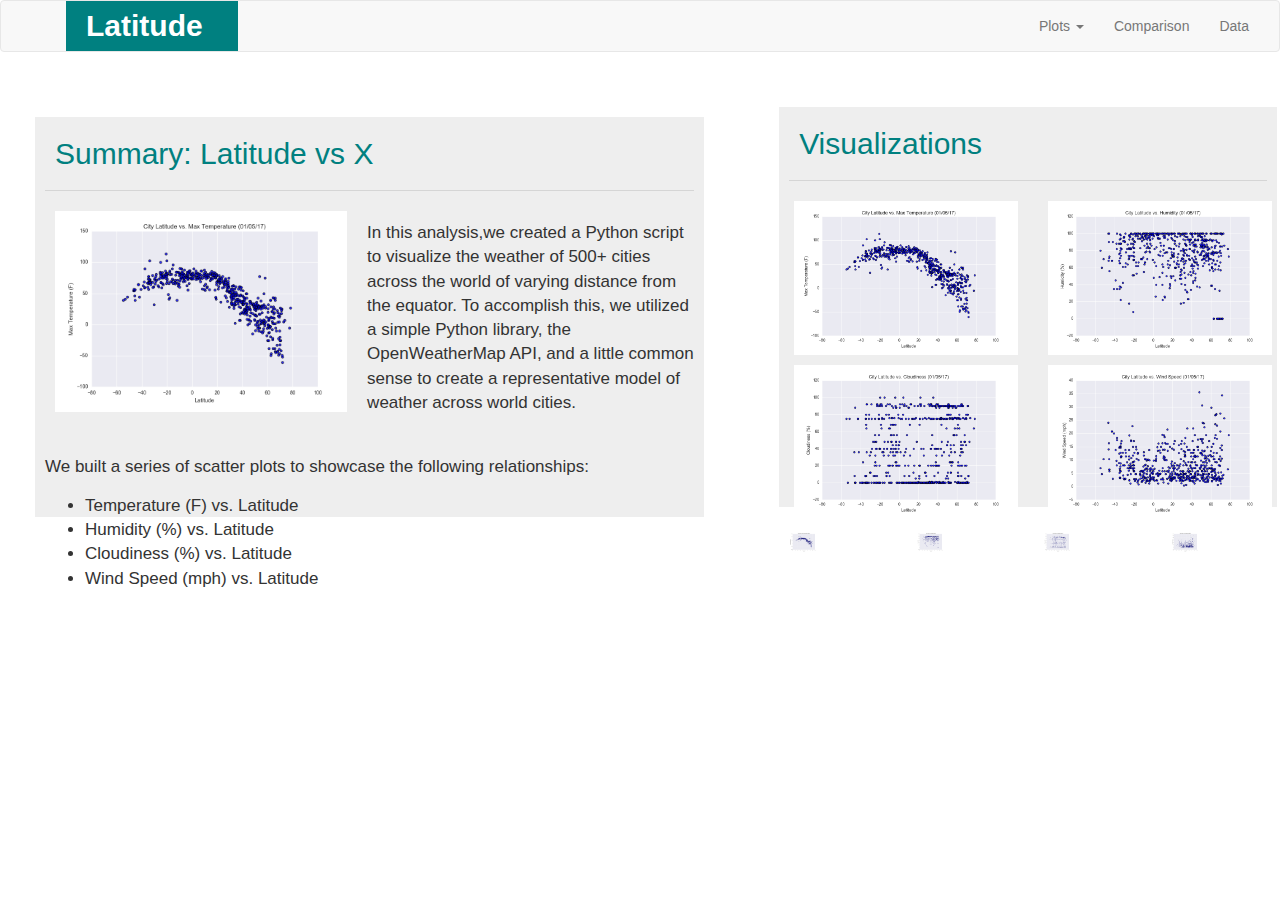
<file: index.html>
<!DOCTYPE html>
<html lang="en">

<head>
  <meta charset="UTF-8">
  <title>Latitude</title>
  <link rel="stylesheet" href="https://maxcdn.bootstrapcdn.com/bootstrap/3.3.7/css/bootstrap.min.css" integrity="sha384-BVYiiSIFeK1dGmJRAkycuHAHRg32OmUcww7on3RYdg4Va+PmSTsz/K68vbdEjh4u" crossorigin="anonymous">
  <link rel="stylesheet" href="hw-12.css">
</head>


<body>
    <nav class="navbar navbar-default">
        <div class="container-fluid">
        <!-- Brand and toggle get grouped for better mobile display -->
            <div class="navbar-header">
            <button type="button" class="navbar-toggle collapsed" data-toggle="collapse" data-target="#bs-example-navbar-collapse-1" aria-expanded="false">
            <span class="sr-only">Toggle navigation</span>
            <span class="icon-bar"></span>
            <span class="icon-bar"></span>
            <span class="icon-bar"></span>
            </button>
            <a class="navbar-brand"  href="index.html">Latitude</a>
        </div>
              
        <div class="collapse navbar-collapse" id="bs-example-navbar-collapse-1">
            <ul class="nav navbar-nav navbar-right">
                <li class="dropdown">
                <a href="#" class="dropdown-toggle" data-toggle="dropdown" role="button" aria-haspopup="true" aria-expanded="true">Plots <span class="caret"></span></a>
                <ul class="dropdown-menu">
                    <li><a href="Homework12-plot1.html">vs. Max Temperature</a></li>
                    <li><a href="Homework12-plot2.html">vs. Humidity</a></li>
                    <li><a href="Homework12-plot3.html">vs. Cloudness</a></li>
                    <li><a href="Homework12-plot4.html">vs. Wind Speed</a></li>
                </ul>
            <!--Bootstrap scripts to ensure the dropdown works-->
         <script src="https://code.jquery.com/jquery-3.3.1.slim.min.js" integrity="sha384-q8i/X+965DzO0rT7abK41JStQIAqVgRVzpbzo5smXKp4YfRvH+8abtTE1Pi6jizo" crossorigin="anonymous"></script>
        <script src="https://cdnjs.cloudflare.com/ajax/libs/popper.js/1.14.3/umd/popper.min.js" integrity="sha384-ZMP7rVo3mIykV+2+9J3UJ46jBk0WLaUAdn689aCwoqbBJiSnjAK/l8WvCWPIPm49" crossorigin="anonymous"></script>
        <script src="https://stackpath.bootstrapcdn.com/bootstrap/4.1.3/js/bootstrap.min.js" integrity="sha384-ChfqqxuZUCnJSK3+MXmPNIyE6ZbWh2IMqE241rYiqJxyMiZ6OW/JmZQ5stwEULTy" crossorigin="anonymous"></script>


                </li>
                <li><a href="Homework12-comparison.html">Comparison</a></li>
                <li><a href="Homework12-data.html">Data</a></li>
            </ul>
        </div>
              </nav>

<!--Latitude Summary-->
<div class = "Latitude-summary">
<div class = "row">
<div class = "col-md-7">
<div class = "summary-box">   
  <div class="container1">
        <div class="jumbotron">
          <h1>Summary: Latitude vs X</h1>
          <hr>
          <div>
          <img width = 45%  src="images/Fig1.png" alt="..."
          class='iconDetails'>
          </div>
          <div class="summary">
          <p>In this analysis,we created a Python script to visualize the weather 
              of 500+ cities across the world of varying distance from the equator. To accomplish this, we utilized a simple Python library, 
              the OpenWeatherMap API, and a little common sense to create a representative model of weather across world cities.</p>
         <br>
         <p>We built a series of scatter plots to showcase the following relationships:</p>
        <ul> 
            <li>Temperature (F) vs. Latitude</li>
            <li>Humidity (%) vs. Latitude</li>
            <li>Cloudiness (%) vs. Latitude</li>
            <li>Wind Speed (mph) vs. Latitude</li>
          </ul></div>
        </div></div>
      </div></div>
    
<!--4 visualization -->
<div class = "row">
<div class = "col-md-5">
<div class = "plot-box"> 
<div class="container2" >  
        <div class="jumbotron">
          <h1>Visualizations</h1>
          <hr>
          <div class ="plots">
          <div class = "row">
          <div class = "col-md-6">
          <a target="_blank" href="Homework12-plot1.html">    
          <img width = 100%  src="images/Fig1.png" alt="...">
          </a>
          </div>
          <div class = "col-md-6">
          <a target="_blank" href="Homework12-plot2.html"> 
          <img width = 100%  src="images/Fig2.png" alt="...">
          </a></div>
          </div>
          <div class = "row">
          <div class = "col-md-6">
          <a target="_blank" href="Homework12-plot3.html"> 
          <img width = 100%  src="images/Fig3.png" alt="...">
          </a></div>
          <div class = "col-md-6">
          <a target="_blank" href="Homework12-plot4.html"> 
          <img width = 100%  src="images/Fig4.png" alt="...">
          </a>
          </div>
          </div>
          </div>
        
    <!--4 plots for small screen-->
        <div id="plots-small">
        <div class = "row">
        <div class = "col-md-3">
        <a target="_blank" href="Homework12-plot1.html">    
        <img width = 30%  src="images/Fig1.png" alt="...">
        </a>
        </div>
        <div class = "col-md-3">
        <a target="_blank" href="Homework12-plot2.html"> 
        <img width = 30%  src="images/Fig2.png" alt="...">
        </a></div>
        <div class = "col-md-3">
        <a target="_blank" href="Homework12-plot3.html"> 
        <img width = 30%  src="images/Fig3.png" alt="...">
        </a></div>
        <div class = "col-md-3">
        <a target="_blank" href="Homework12-plot4.html"> 
        <img width = 30%  src="images/Fig4.png" alt="...">
        </a>
        </div>
        </div>
        </div>
        
        
        
    

         </div> 
        </div>
      </div></div>




</div>

</body>
</html>
</file>
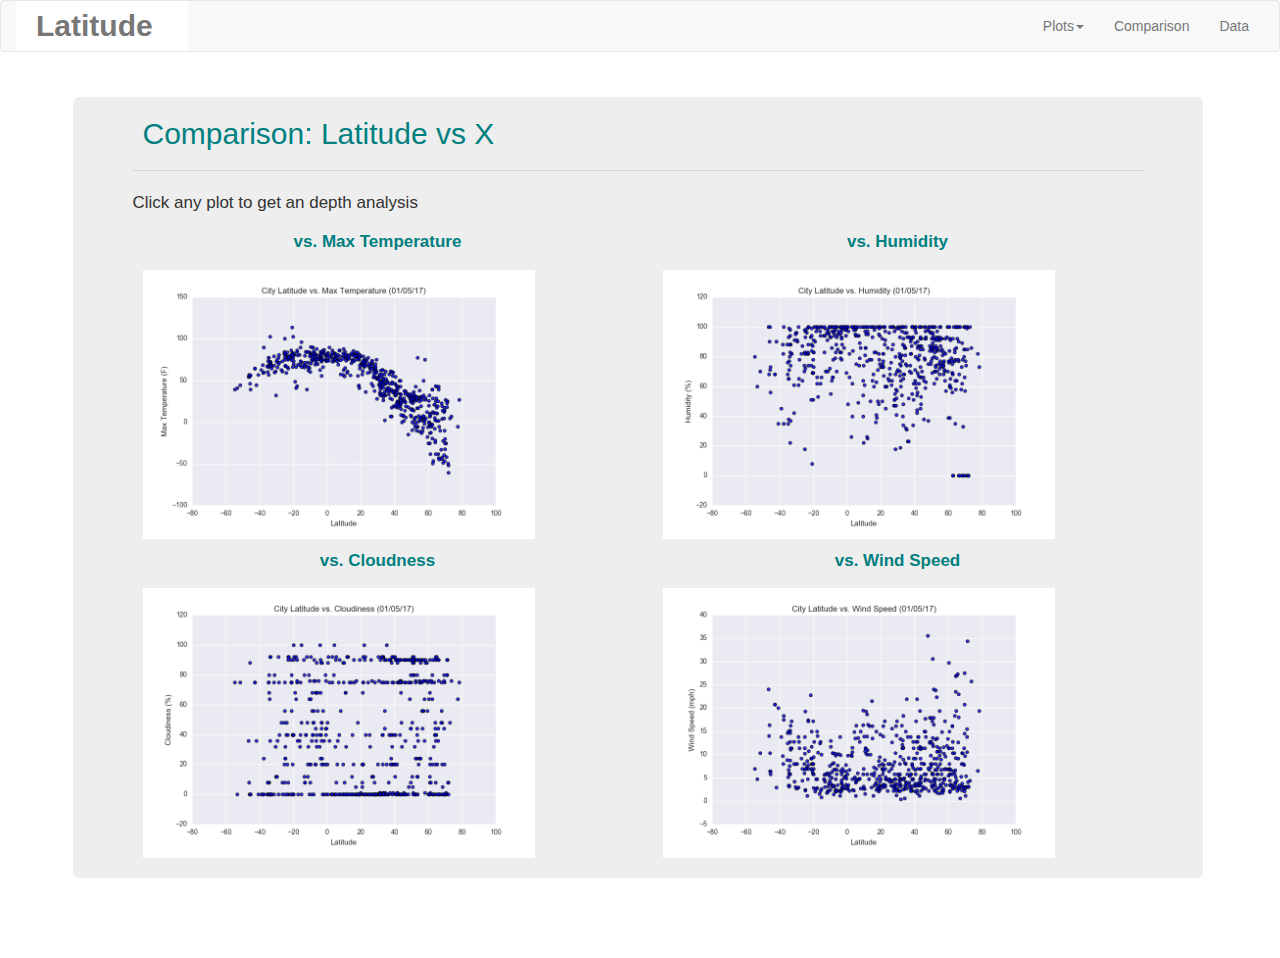
<file: Homework12-comparison.html>
<!DOCTYPE html>
<html lang="en">

<head>
  <meta charset="UTF-8">
  <title>Latitude-Comparison</title>
  <link rel="stylesheet" href="https://maxcdn.bootstrapcdn.com/bootstrap/3.3.7/css/bootstrap.min.css" integrity="sha384-BVYiiSIFeK1dGmJRAkycuHAHRg32OmUcww7on3RYdg4Va+PmSTsz/K68vbdEjh4u" crossorigin="anonymous">
  <style>
  /* Latitude Label*/
.navbar-header{
    margin-left: 200px;
    padding-left: 20px;
    padding-right: 20px;
    background-color: white;}
a.navbar-brand{
    font-size: 30px;
    font-weight: bold;
    color: teal;
}
.plot-box {
    font-size: 17px;
    margin: 20px 5px 20px 0px;
    padding:5px 5px 10px 5px;
    }

.container{
    padding: 20px;
}

.jumbotron{
    padding: 10px;
}
.jumbotron h1{
    font-size: 30px;
    margin-top: 10px;
    margin-bottom: 20px;
    padding-left: 10px;
    color:teal;}
.jumbotron p{
    font-size: 17px;
}
.plots img{
    margin-right:10px;
    margin-left: 10px;
    margin-bottom: 10px;
}
.plots p{
    color:teal;
    font-weight: bold;
    text-align: center;
}
  </style>
</head>



<body>
    <nav class="navbar navbar-default">
        <div class="container-fluid">
        <!-- Brand and toggle get grouped for better mobile display -->
            <div class="navbar-header">
            <button type="button" class="navbar-toggle collapsed" data-toggle="collapse" data-target="#bs-example-navbar-collapse-1" aria-expanded="false">
            <span class="sr-only">Toggle navigation</span>
            <span class="icon-bar"></span>
            <span class="icon-bar"></span>
            <span class="icon-bar"></span>
            </button>
            <a class="navbar-brand" class="bg-primary" href="index.html">Latitude</a>
        </div>
              
        <div class="collapse navbar-collapse" id="navbarColor01">
            <ul class="nav navbar-nav navbar-right">
                <li class="dropdown">
                        <a href="#" class="dropdown-toggle" data-toggle="dropdown" role="button" aria-haspopup="true" aria-expanded="false">Plots<span class="caret"></span></a>
                <ul class="dropdown-menu" aria-labelledby="navbarDropdown">
                    <li><a href="Homework12-plot1.html">vs. Max Temperature</a></li>
                    <li><a href="Homework12-plot2.html">vs. Humidity</a></li>
                    <li><a href="Homework12-plot3.html">vs. Cloudness</a></li>
                    <li><a href="Homework12-plot4.html">vs. Wind Speed</a></li>
                </ul>
                </li>
                <li><a href="Homework12-comparison.html">Comparison</a></li>
                <li><a href="Homework12-data.html">Data</a></li>
            </ul>
        </div>
              </nav>
 
<!--4 visualization -->
<div class = "plot-box"> 
<div class="container" >  
        <div class="jumbotron">
          <h1>Comparison: Latitude vs X</h1>
          <hr>
          <p>Click any plot to get an depth analysis</p>
          <div class ="plots">
        <div class = "row">
        <div class = "col-md-6">
          <P>vs. Max Temperature</P>
          <a target="_blank" href="Homework12-plot1.html"> 
          <img width = 80%  src="images/Fig1.png" alt="...">
        </a>
        </div>
        <div class = "col-md-6"> 
          <P>vs. Humidity</P>
          <a target="_blank" href="Homework12-plot2.html"> 
          <img width = 80%  src="images/Fig2.png" alt="...">
        </a>
        </div>
        </div>
        <div class = "row">
        <div class = "col-md-6">  
          <P>vs. Cloudness</P>
          <a target="_blank" href="Homework12-plot3.html"> 
          <img width = 80%  src="images/Fig3.png" alt="...">
        </a>
        </div>
        <div class = "col-md-6">
          <P>vs. Wind Speed</P>
          <a target="_blank" href="Homework12-plot4.html"> 
          <img width = 80%  src="images/Fig4.png" alt="...">
        </a>
        </div>
        </div>
        
        </div>

         </div> 
        </div>
      </div>
</div>

</body>
</html>
</file>
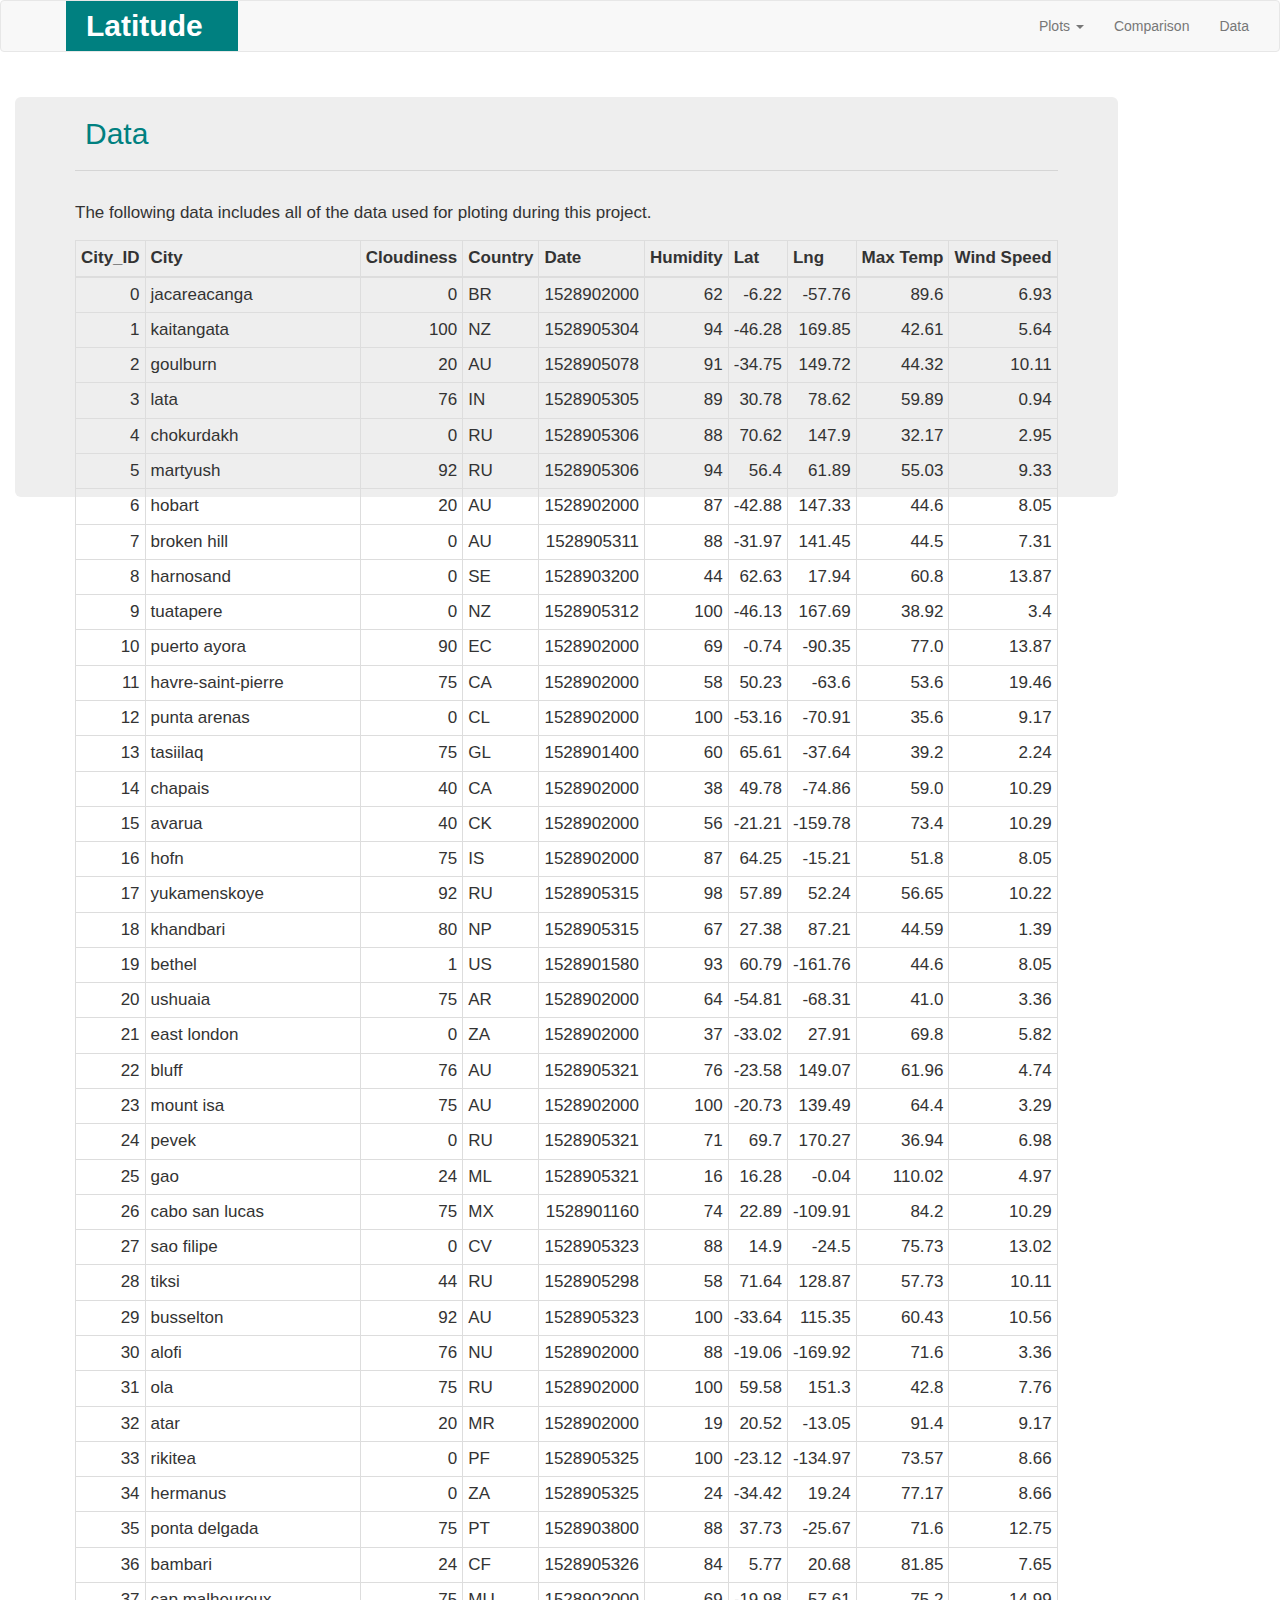
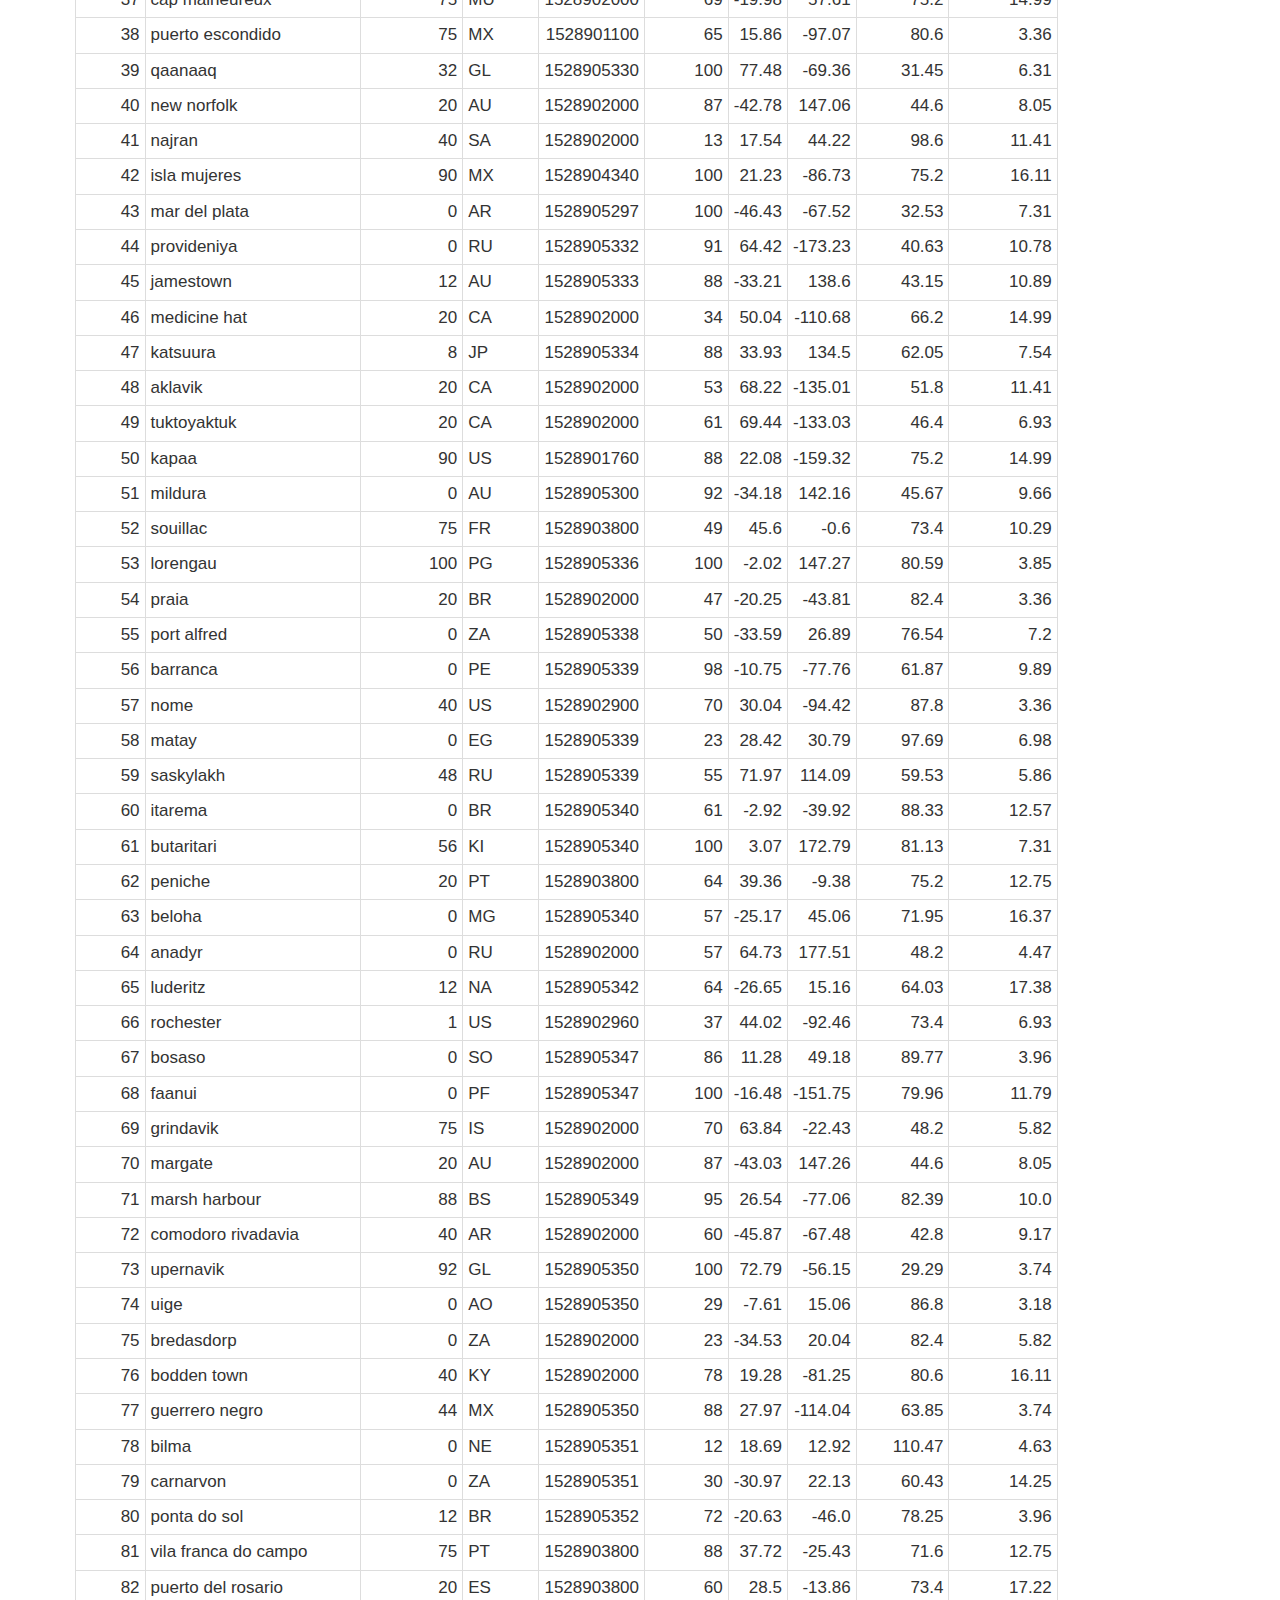
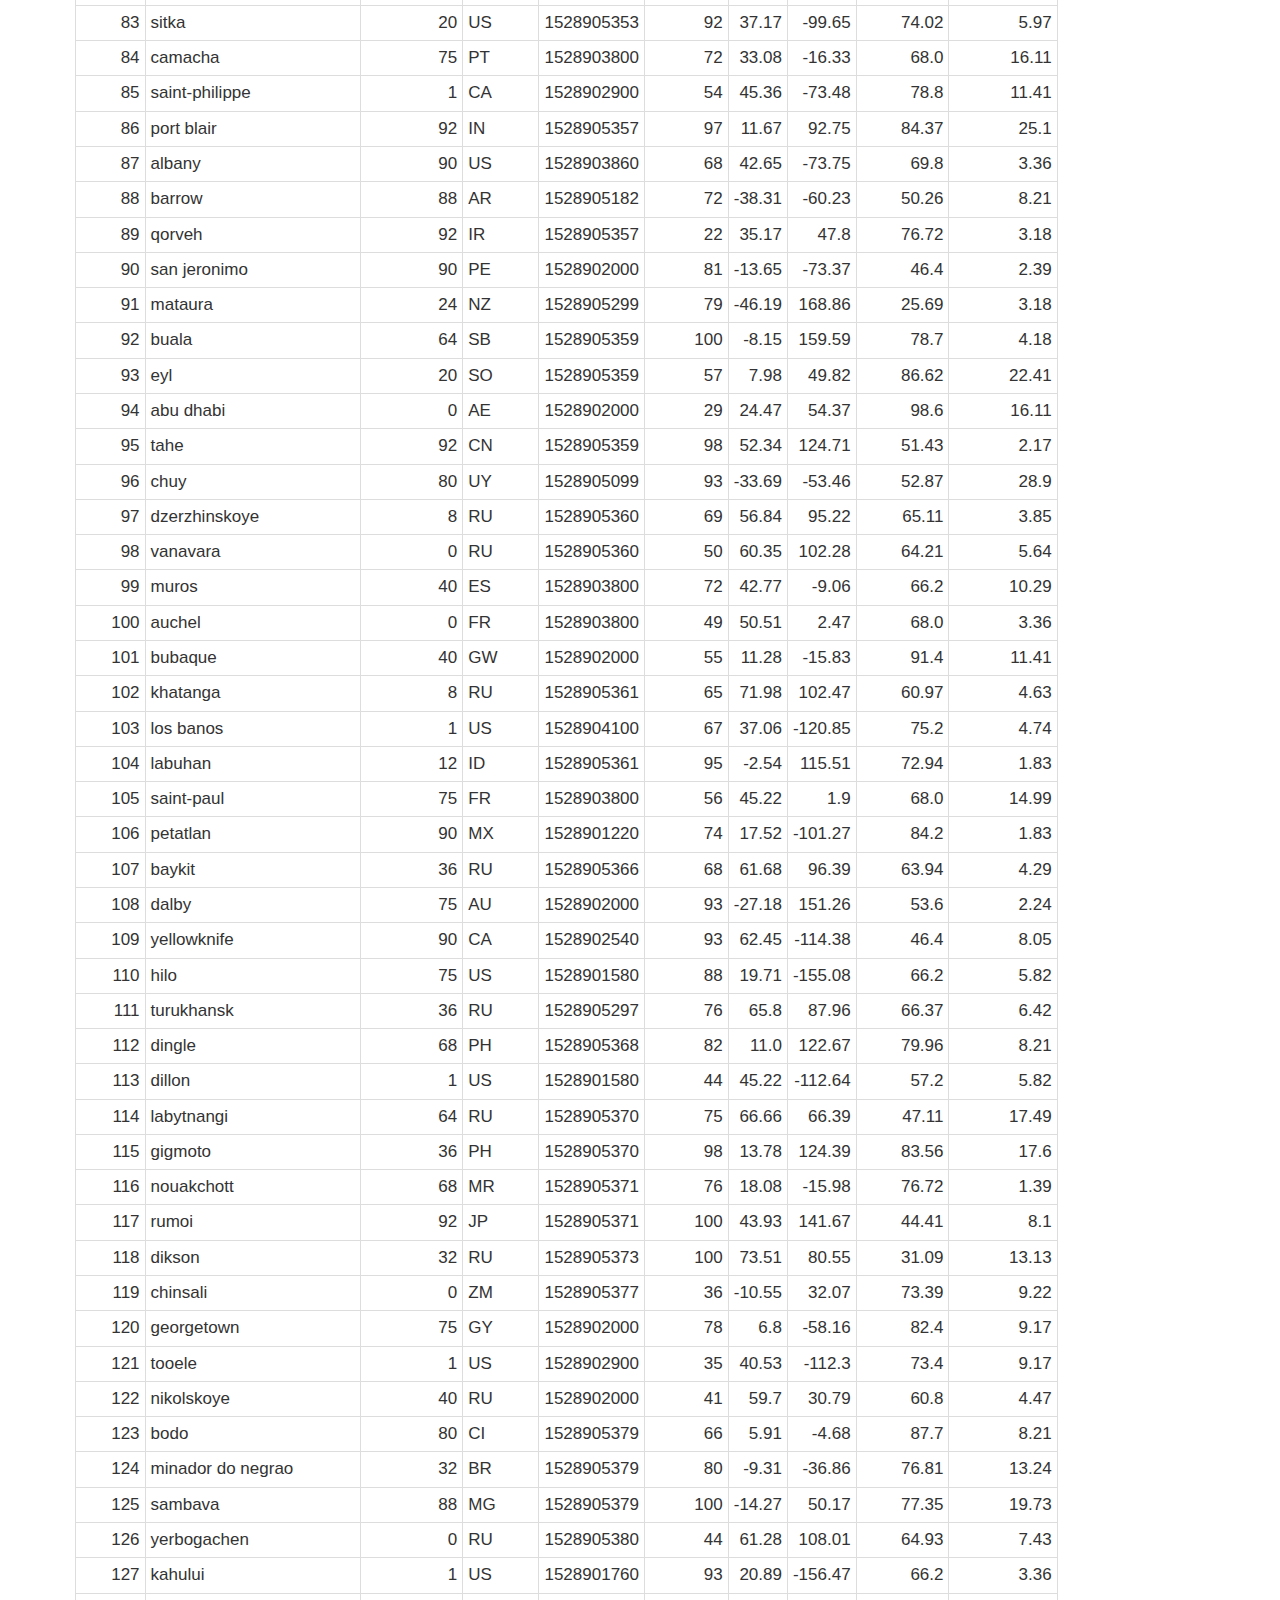
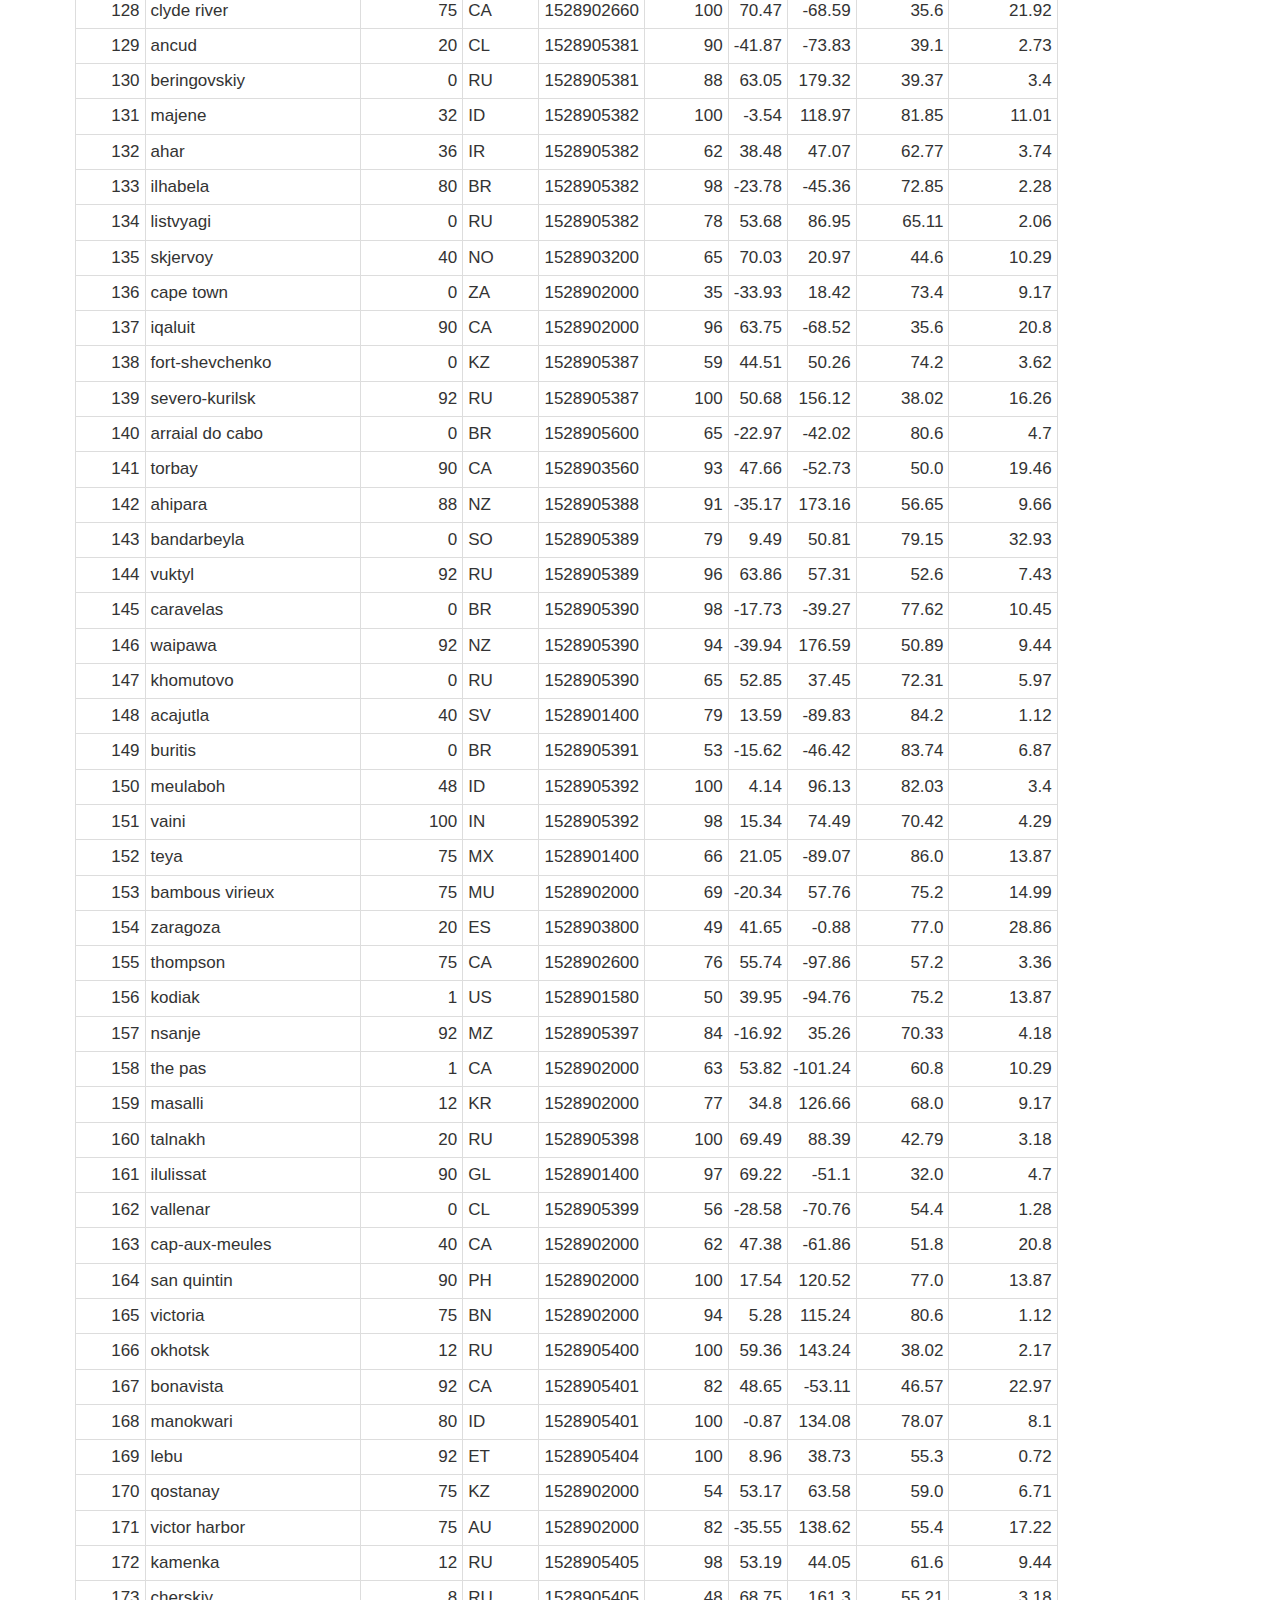
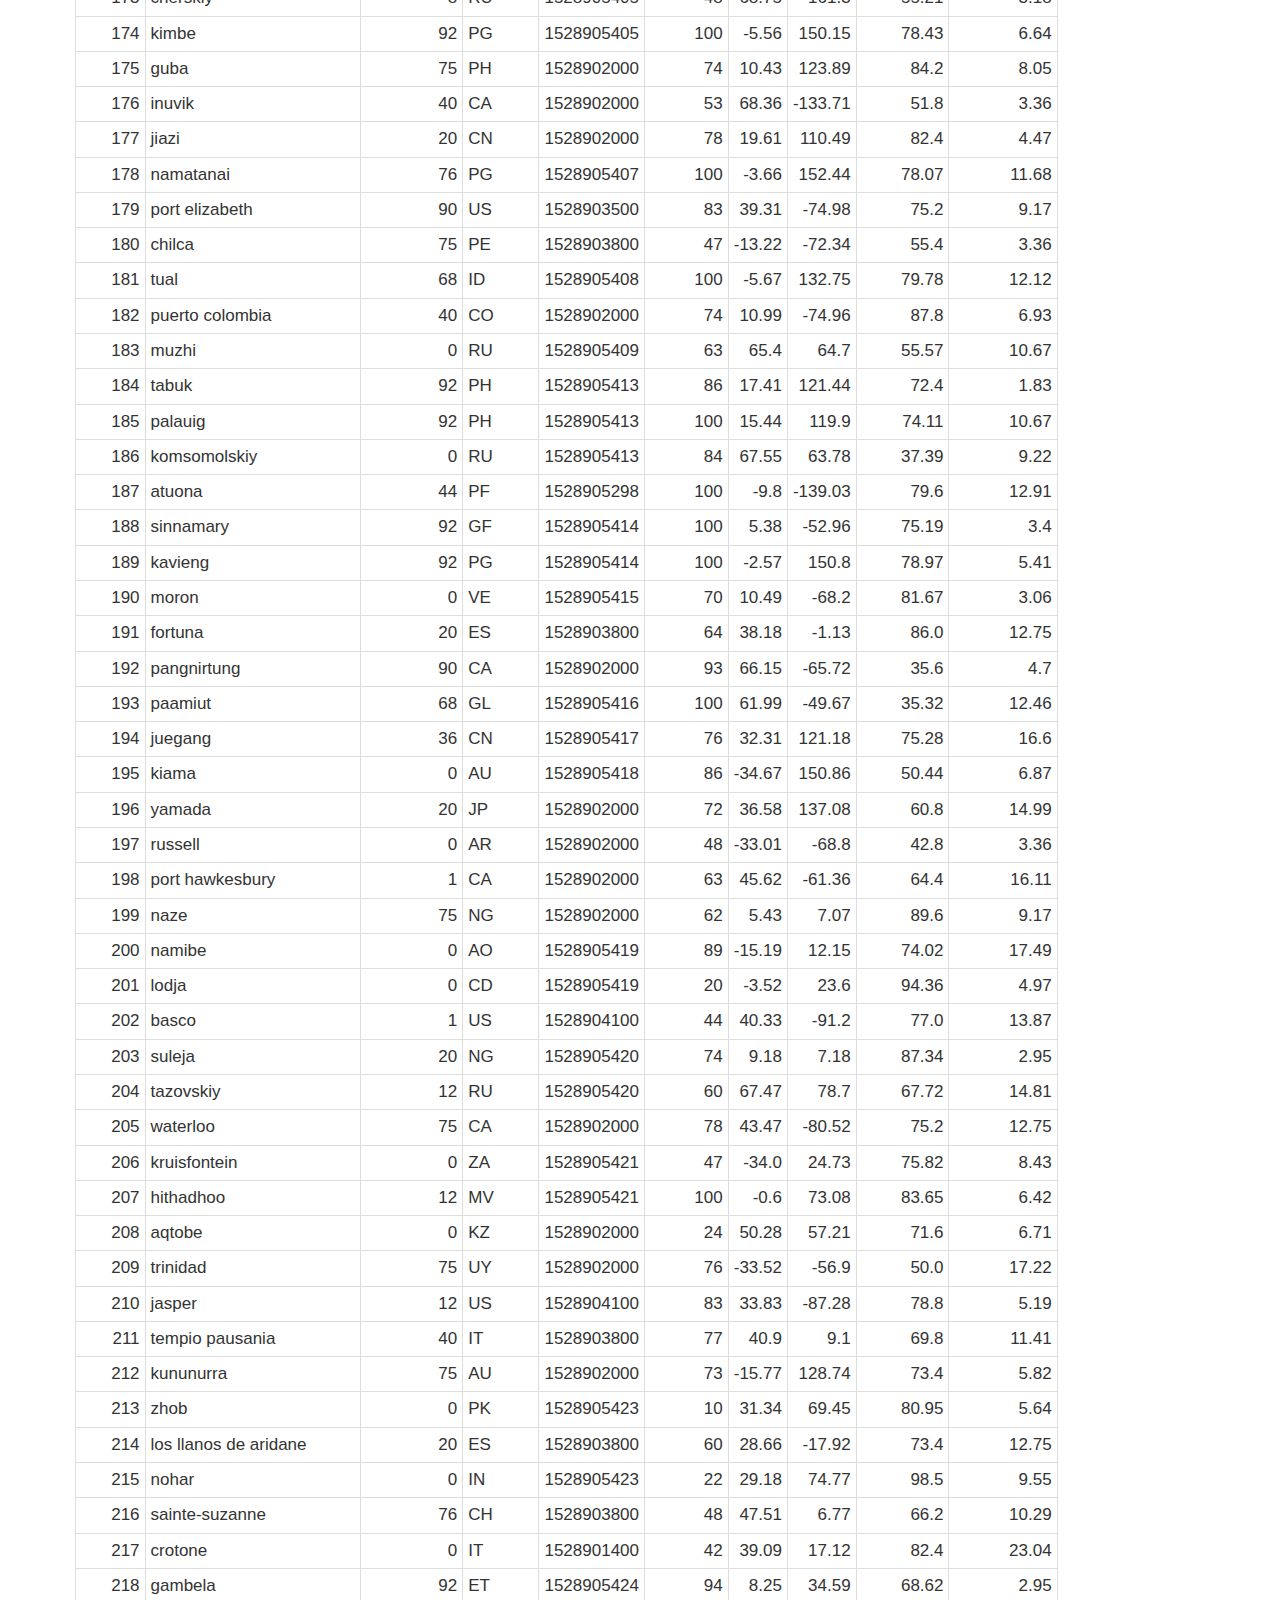
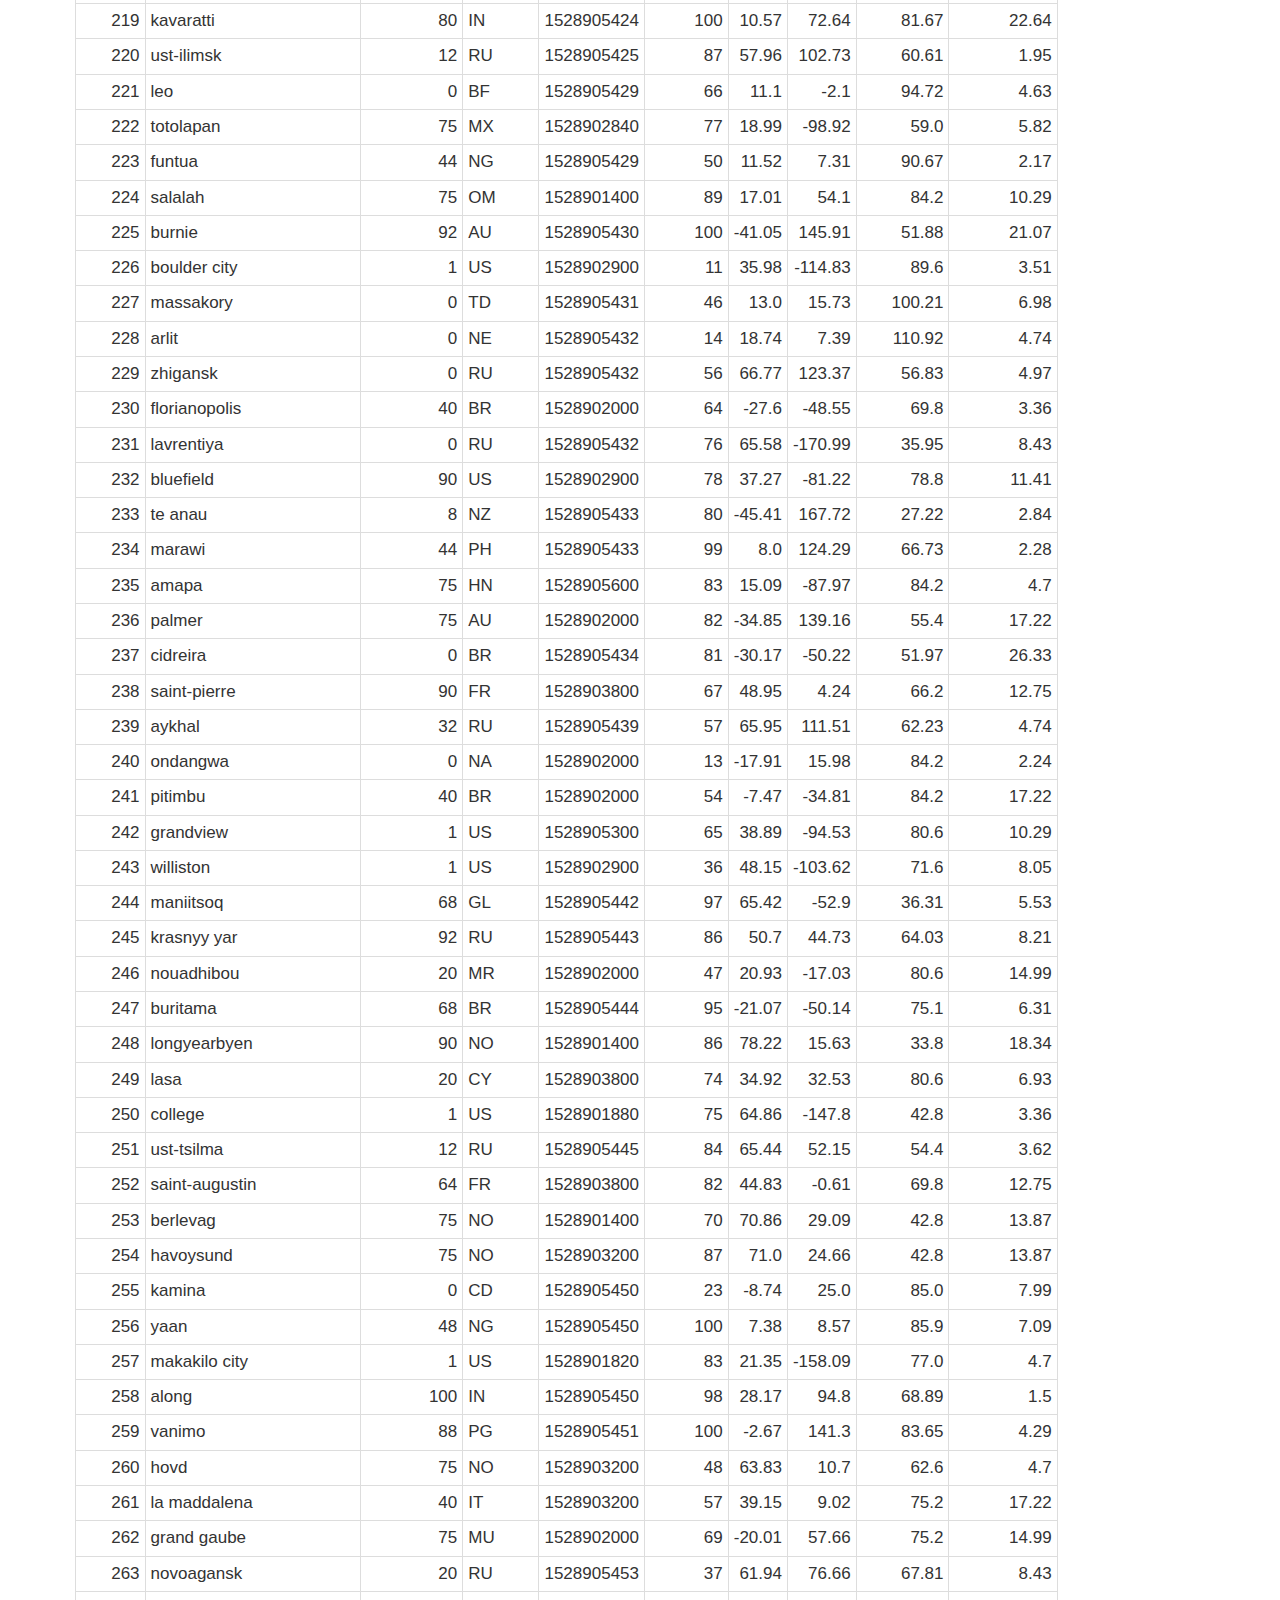
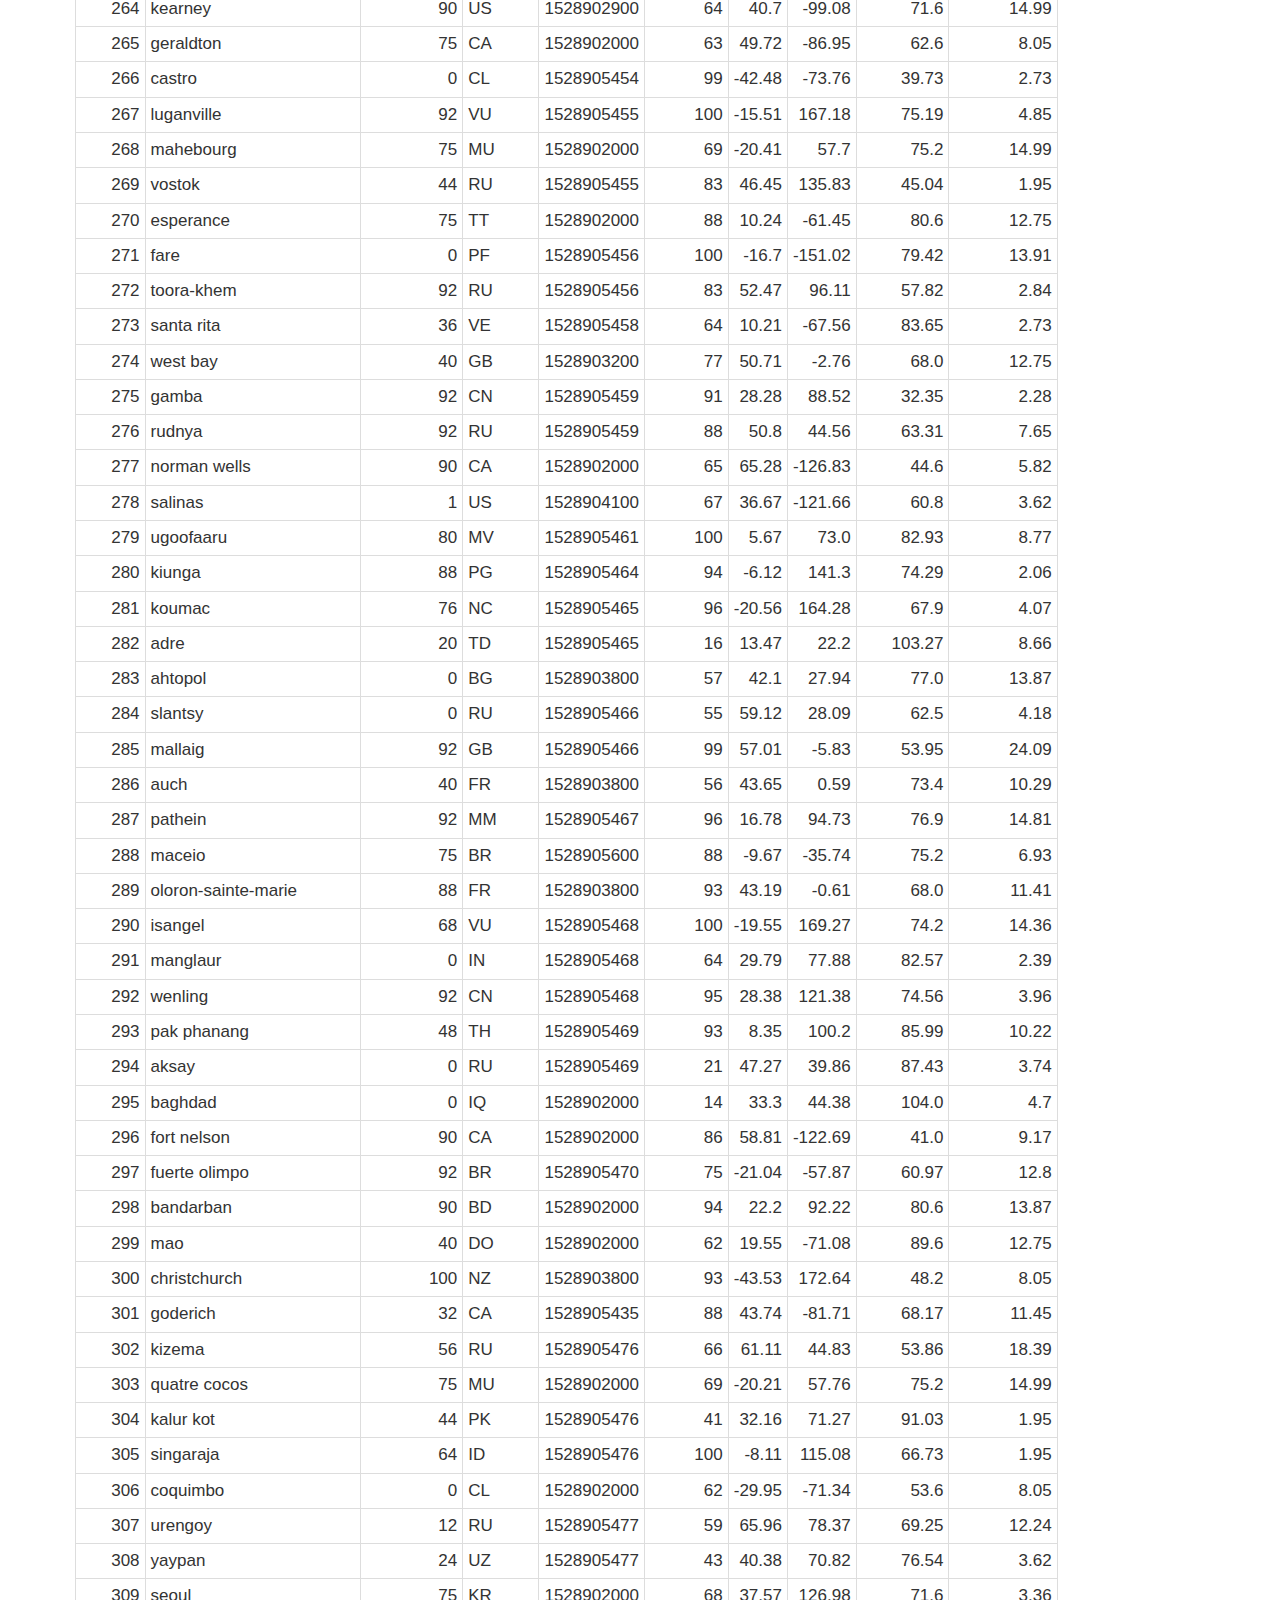
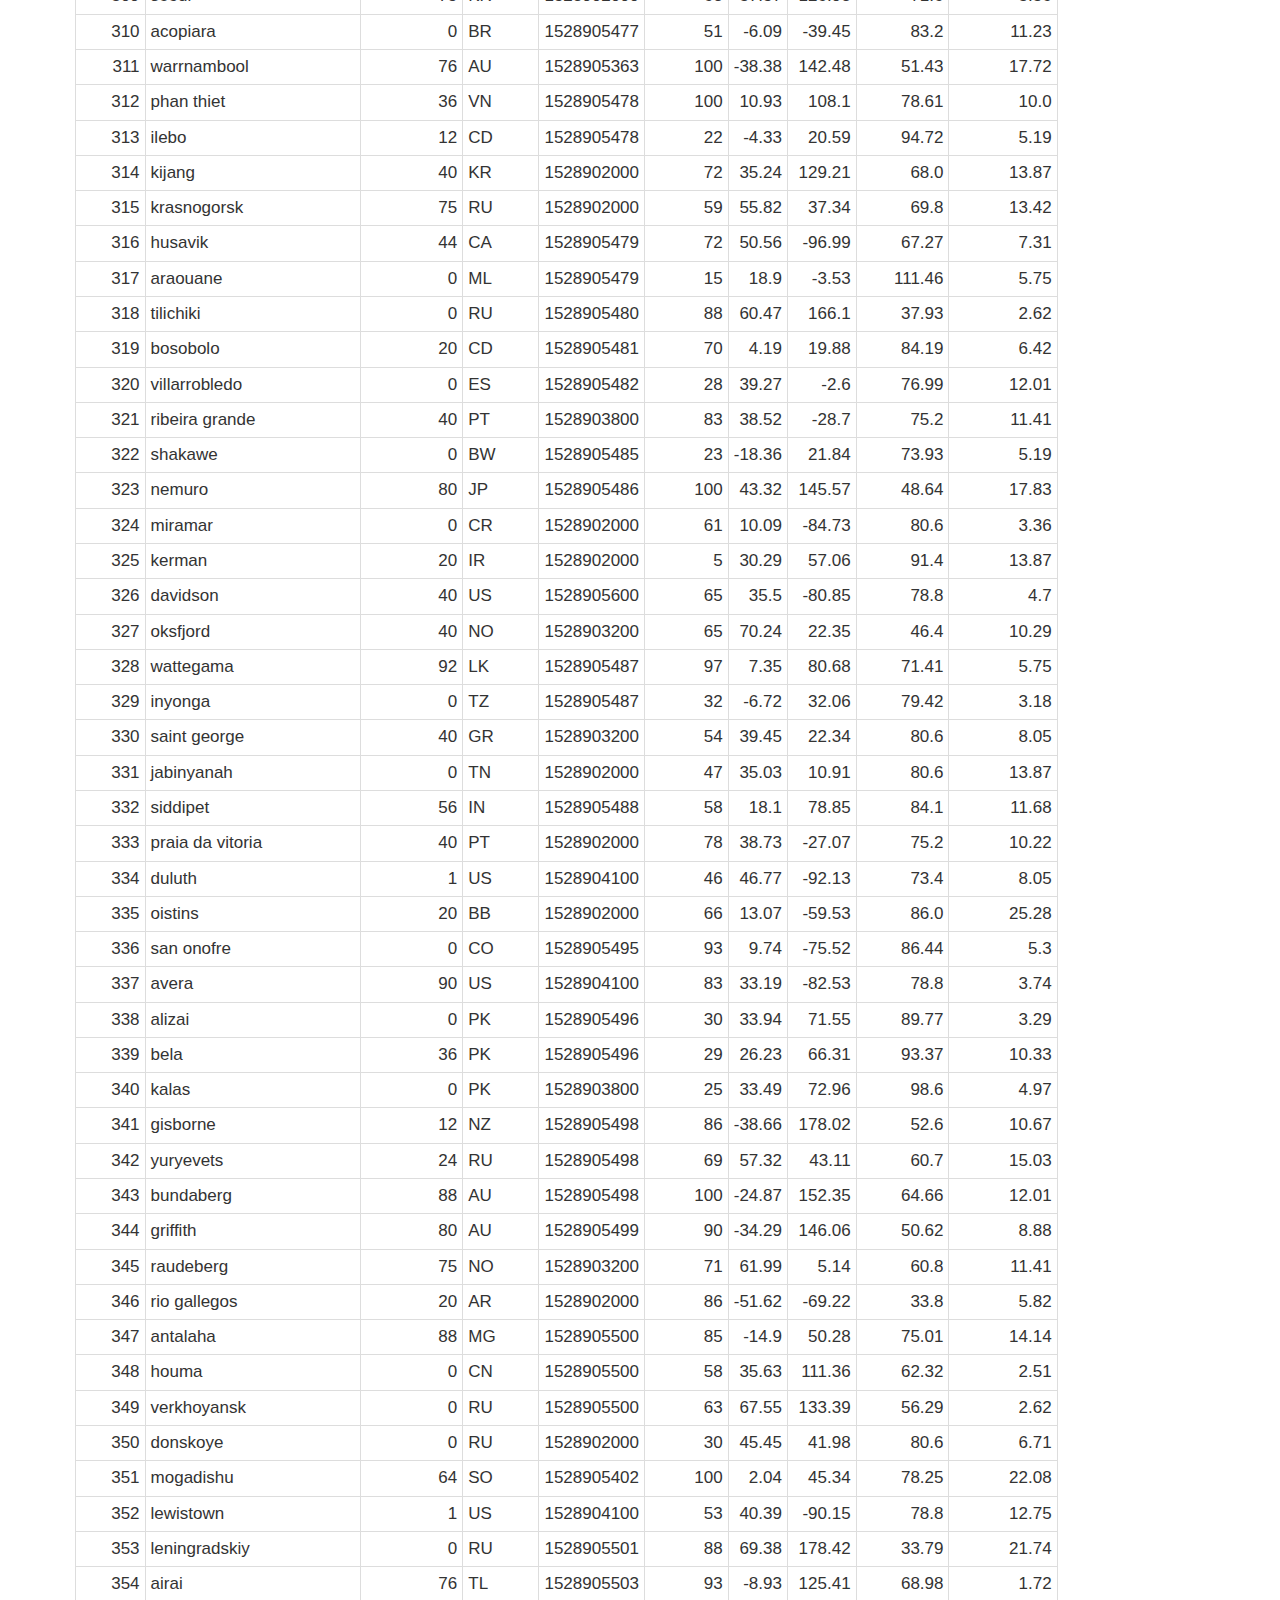
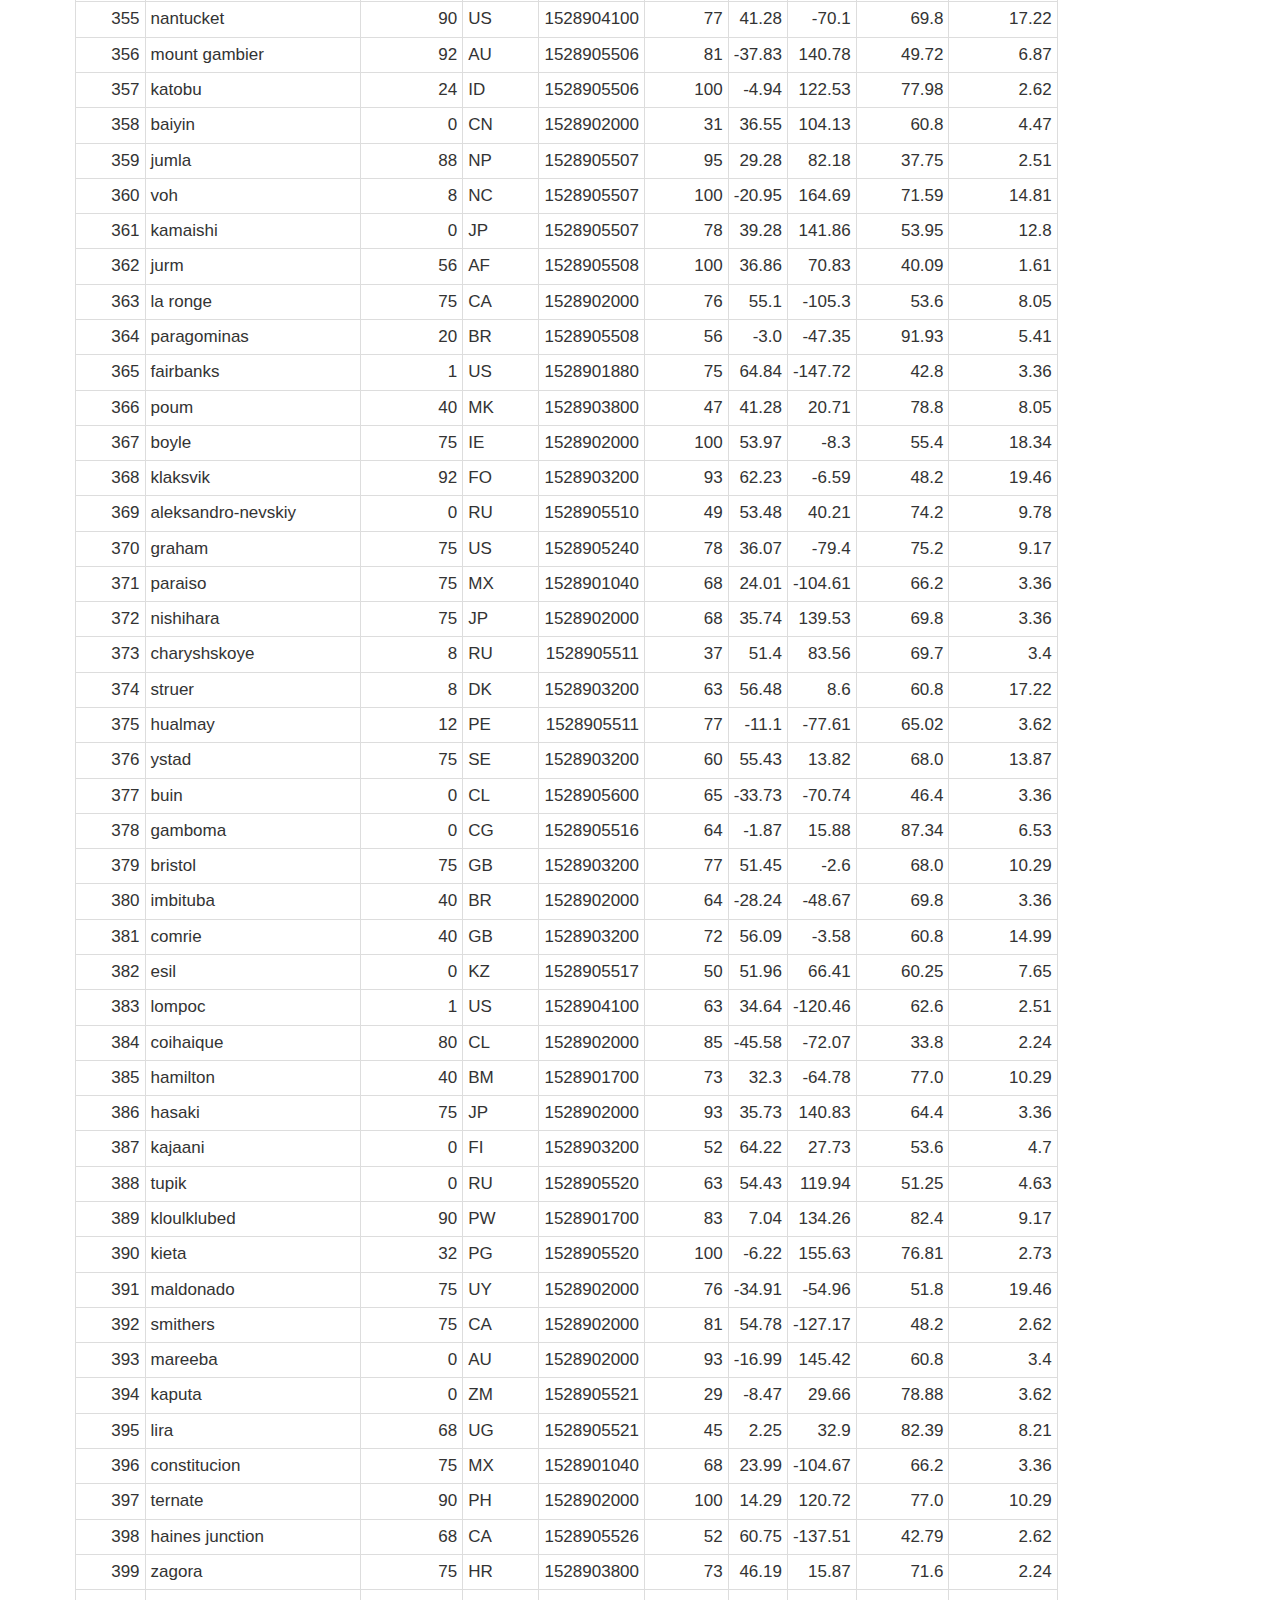
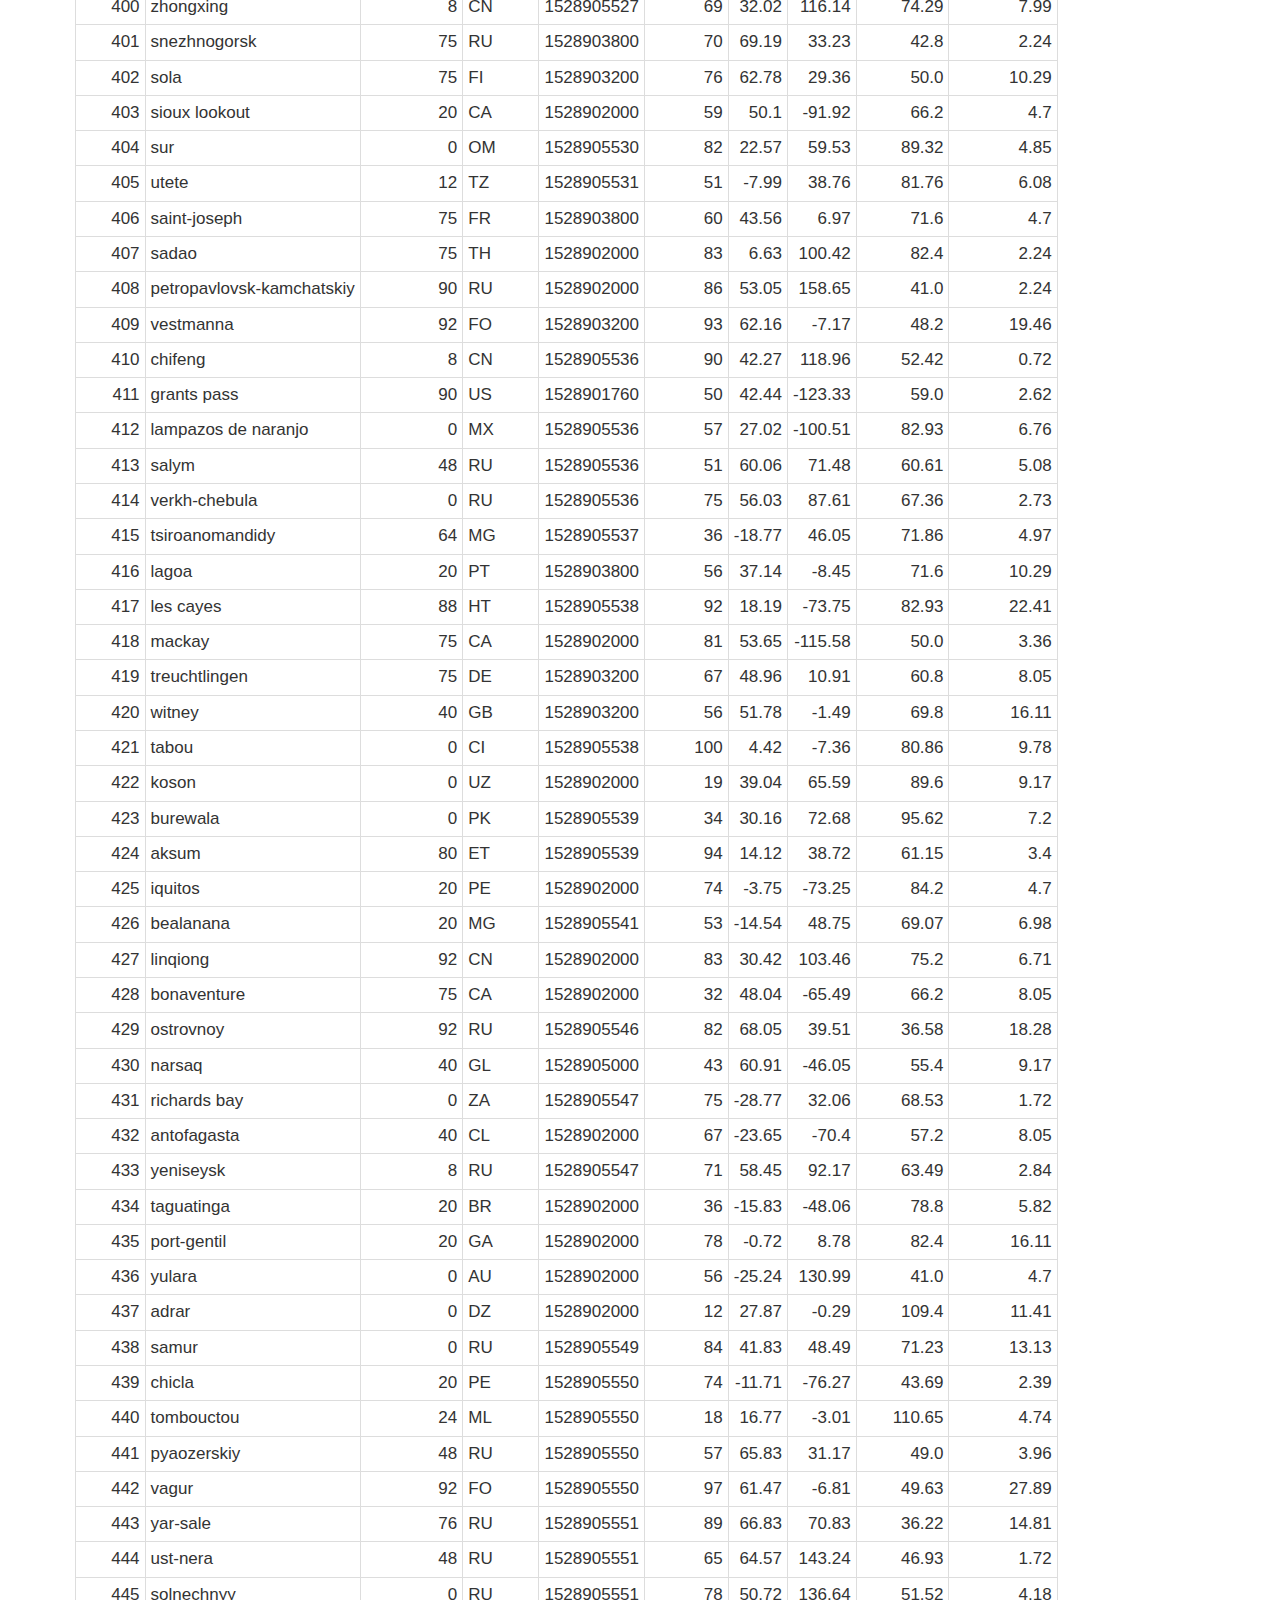
<file: Homework12-data.html>
<!DOCTYPE html>
<html lang="en">

<head>
  <meta charset="UTF-8">
  <title>Latitude Data</title>
  <link rel="stylesheet" href="https://maxcdn.bootstrapcdn.com/bootstrap/3.3.7/css/bootstrap.min.css" integrity="sha384-BVYiiSIFeK1dGmJRAkycuHAHRg32OmUcww7on3RYdg4Va+PmSTsz/K68vbdEjh4u" crossorigin="anonymous">
  <link rel="stylesheet" href="hw-12.css">
</head>


<body>
    <nav class="navbar navbar-default">
        <div class="container-fluid">
        <!-- Brand and toggle get grouped for better mobile display -->
            <div class="navbar-header">
            <button type="button" class="navbar-toggle collapsed" data-toggle="collapse" data-target="#bs-example-navbar-collapse-1" aria-expanded="false">
            <span class="sr-only">Toggle navigation</span>
            <span class="icon-bar"></span>
            <span class="icon-bar"></span>
            <span class="icon-bar"></span>
            </button>
            <a class="navbar-brand" href="index.html">Latitude</a>
        </div>
              
        <div class="collapse navbar-collapse" id="navbarColor01">
            <ul class="nav navbar-nav navbar-right">
                <li class="dropdown">
                <a href="#" class="dropdown-toggle" data-toggle="dropdown" role="button" aria-haspopup="true" aria-expanded="true">Plots <span class="caret"></span></a>
                <ul class="dropdown-menu">
                    <li><a href="Homework12-plot1.html">vs. Max Temperature</a></li>
                    <li><a href="Homework12-plot2.html">vs. Humidity</a></li>
                    <li><a href="Homework12-plot3.html">vs. Cloudness</a></li>
                    <li><a href="Homework12-plot4.html">vs. Wind Speed</a></li>
                </ul>
                <!--Bootstrap scripts to ensure the dropdown works-->
         <script src="https://code.jquery.com/jquery-3.3.1.slim.min.js" integrity="sha384-q8i/X+965DzO0rT7abK41JStQIAqVgRVzpbzo5smXKp4YfRvH+8abtTE1Pi6jizo" crossorigin="anonymous"></script>
         <script src="https://cdnjs.cloudflare.com/ajax/libs/popper.js/1.14.3/umd/popper.min.js" integrity="sha384-ZMP7rVo3mIykV+2+9J3UJ46jBk0WLaUAdn689aCwoqbBJiSnjAK/l8WvCWPIPm49" crossorigin="anonymous"></script>
         <script src="https://stackpath.bootstrapcdn.com/bootstrap/4.1.3/js/bootstrap.min.js" integrity="sha384-ChfqqxuZUCnJSK3+MXmPNIyE6ZbWh2IMqE241rYiqJxyMiZ6OW/JmZQ5stwEULTy" crossorigin="anonymous"></script>
                </li>
                <li><a href="Homework12-comparison.html">Comparison</a></li>
                <li><a href="Homework12-data.html">Data</a></li>
            </ul>
        </div>
              </nav>

<!--DataTable-->
<div class = "Latitude-summary">
<div class = "row">
  <div class = "summary-box">   
  <div class="container">
        <div class="jumbotron">
          <h1>Data</h1>
          <hr>
          <div class="summary">
          <p>The following data includes all of the data used for ploting during this project.
          </p>
         
          <table class="table table-bordered table-hover table-condensed">
                <thead><tr><th title="Field #1">City_ID</th>
                <th title="Field #2">City</th>
                <th title="Field #3">Cloudiness</th>
                <th title="Field #4">Country</th>
                <th title="Field #5">Date</th>
                <th title="Field #6">Humidity</th>
                <th title="Field #7">Lat</th>
                <th title="Field #8">Lng</th>
                <th title="Field #9">Max Temp</th>
                <th title="Field #10">Wind Speed</th>
                </tr></thead>
                <tbody><tr>
                <td align="right">0</td>
                <td>jacareacanga</td>
                <td align="right">0</td>
                <td>BR</td>
                <td align="right">1528902000</td>
                <td align="right">62</td>
                <td align="right">-6.22</td>
                <td align="right">-57.76</td>
                <td align="right">89.6</td>
                <td align="right">6.93</td>
                </tr>
                <tr>
                <td align="right">1</td>
                <td>kaitangata</td>
                <td align="right">100</td>
                <td>NZ</td>
                <td align="right">1528905304</td>
                <td align="right">94</td>
                <td align="right">-46.28</td>
                <td align="right">169.85</td>
                <td align="right">42.61</td>
                <td align="right">5.64</td>
                </tr>
                <tr>
                <td align="right">2</td>
                <td>goulburn</td>
                <td align="right">20</td>
                <td>AU</td>
                <td align="right">1528905078</td>
                <td align="right">91</td>
                <td align="right">-34.75</td>
                <td align="right">149.72</td>
                <td align="right">44.32</td>
                <td align="right">10.11</td>
                </tr>
                <tr>
                <td align="right">3</td>
                <td>lata</td>
                <td align="right">76</td>
                <td>IN</td>
                <td align="right">1528905305</td>
                <td align="right">89</td>
                <td align="right">30.78</td>
                <td align="right">78.62</td>
                <td align="right">59.89</td>
                <td align="right">0.94</td>
                </tr>
                <tr>
                <td align="right">4</td>
                <td>chokurdakh</td>
                <td align="right">0</td>
                <td>RU</td>
                <td align="right">1528905306</td>
                <td align="right">88</td>
                <td align="right">70.62</td>
                <td align="right">147.9</td>
                <td align="right">32.17</td>
                <td align="right">2.95</td>
                </tr>
                <tr>
                <td align="right">5</td>
                <td>martyush</td>
                <td align="right">92</td>
                <td>RU</td>
                <td align="right">1528905306</td>
                <td align="right">94</td>
                <td align="right">56.4</td>
                <td align="right">61.89</td>
                <td align="right">55.03</td>
                <td align="right">9.33</td>
                </tr>
                <tr>
                <td align="right">6</td>
                <td>hobart</td>
                <td align="right">20</td>
                <td>AU</td>
                <td align="right">1528902000</td>
                <td align="right">87</td>
                <td align="right">-42.88</td>
                <td align="right">147.33</td>
                <td align="right">44.6</td>
                <td align="right">8.05</td>
                </tr>
                <tr>
                <td align="right">7</td>
                <td>broken hill</td>
                <td align="right">0</td>
                <td>AU</td>
                <td align="right">1528905311</td>
                <td align="right">88</td>
                <td align="right">-31.97</td>
                <td align="right">141.45</td>
                <td align="right">44.5</td>
                <td align="right">7.31</td>
                </tr>
                <tr>
                <td align="right">8</td>
                <td>harnosand</td>
                <td align="right">0</td>
                <td>SE</td>
                <td align="right">1528903200</td>
                <td align="right">44</td>
                <td align="right">62.63</td>
                <td align="right">17.94</td>
                <td align="right">60.8</td>
                <td align="right">13.87</td>
                </tr>
                <tr>
                <td align="right">9</td>
                <td>tuatapere</td>
                <td align="right">0</td>
                <td>NZ</td>
                <td align="right">1528905312</td>
                <td align="right">100</td>
                <td align="right">-46.13</td>
                <td align="right">167.69</td>
                <td align="right">38.92</td>
                <td align="right">3.4</td>
                </tr>
                <tr>
                <td align="right">10</td>
                <td>puerto ayora</td>
                <td align="right">90</td>
                <td>EC</td>
                <td align="right">1528902000</td>
                <td align="right">69</td>
                <td align="right">-0.74</td>
                <td align="right">-90.35</td>
                <td align="right">77.0</td>
                <td align="right">13.87</td>
                </tr>
                <tr>
                <td align="right">11</td>
                <td>havre-saint-pierre</td>
                <td align="right">75</td>
                <td>CA</td>
                <td align="right">1528902000</td>
                <td align="right">58</td>
                <td align="right">50.23</td>
                <td align="right">-63.6</td>
                <td align="right">53.6</td>
                <td align="right">19.46</td>
                </tr>
                <tr>
                <td align="right">12</td>
                <td>punta arenas</td>
                <td align="right">0</td>
                <td>CL</td>
                <td align="right">1528902000</td>
                <td align="right">100</td>
                <td align="right">-53.16</td>
                <td align="right">-70.91</td>
                <td align="right">35.6</td>
                <td align="right">9.17</td>
                </tr>
                <tr>
                <td align="right">13</td>
                <td>tasiilaq</td>
                <td align="right">75</td>
                <td>GL</td>
                <td align="right">1528901400</td>
                <td align="right">60</td>
                <td align="right">65.61</td>
                <td align="right">-37.64</td>
                <td align="right">39.2</td>
                <td align="right">2.24</td>
                </tr>
                <tr>
                <td align="right">14</td>
                <td>chapais</td>
                <td align="right">40</td>
                <td>CA</td>
                <td align="right">1528902000</td>
                <td align="right">38</td>
                <td align="right">49.78</td>
                <td align="right">-74.86</td>
                <td align="right">59.0</td>
                <td align="right">10.29</td>
                </tr>
                <tr>
                <td align="right">15</td>
                <td>avarua</td>
                <td align="right">40</td>
                <td>CK</td>
                <td align="right">1528902000</td>
                <td align="right">56</td>
                <td align="right">-21.21</td>
                <td align="right">-159.78</td>
                <td align="right">73.4</td>
                <td align="right">10.29</td>
                </tr>
                <tr>
                <td align="right">16</td>
                <td>hofn</td>
                <td align="right">75</td>
                <td>IS</td>
                <td align="right">1528902000</td>
                <td align="right">87</td>
                <td align="right">64.25</td>
                <td align="right">-15.21</td>
                <td align="right">51.8</td>
                <td align="right">8.05</td>
                </tr>
                <tr>
                <td align="right">17</td>
                <td>yukamenskoye</td>
                <td align="right">92</td>
                <td>RU</td>
                <td align="right">1528905315</td>
                <td align="right">98</td>
                <td align="right">57.89</td>
                <td align="right">52.24</td>
                <td align="right">56.65</td>
                <td align="right">10.22</td>
                </tr>
                <tr>
                <td align="right">18</td>
                <td>khandbari</td>
                <td align="right">80</td>
                <td>NP</td>
                <td align="right">1528905315</td>
                <td align="right">67</td>
                <td align="right">27.38</td>
                <td align="right">87.21</td>
                <td align="right">44.59</td>
                <td align="right">1.39</td>
                </tr>
                <tr>
                <td align="right">19</td>
                <td>bethel</td>
                <td align="right">1</td>
                <td>US</td>
                <td align="right">1528901580</td>
                <td align="right">93</td>
                <td align="right">60.79</td>
                <td align="right">-161.76</td>
                <td align="right">44.6</td>
                <td align="right">8.05</td>
                </tr>
                <tr>
                <td align="right">20</td>
                <td>ushuaia</td>
                <td align="right">75</td>
                <td>AR</td>
                <td align="right">1528902000</td>
                <td align="right">64</td>
                <td align="right">-54.81</td>
                <td align="right">-68.31</td>
                <td align="right">41.0</td>
                <td align="right">3.36</td>
                </tr>
                <tr>
                <td align="right">21</td>
                <td>east london</td>
                <td align="right">0</td>
                <td>ZA</td>
                <td align="right">1528902000</td>
                <td align="right">37</td>
                <td align="right">-33.02</td>
                <td align="right">27.91</td>
                <td align="right">69.8</td>
                <td align="right">5.82</td>
                </tr>
                <tr>
                <td align="right">22</td>
                <td>bluff</td>
                <td align="right">76</td>
                <td>AU</td>
                <td align="right">1528905321</td>
                <td align="right">76</td>
                <td align="right">-23.58</td>
                <td align="right">149.07</td>
                <td align="right">61.96</td>
                <td align="right">4.74</td>
                </tr>
                <tr>
                <td align="right">23</td>
                <td>mount isa</td>
                <td align="right">75</td>
                <td>AU</td>
                <td align="right">1528902000</td>
                <td align="right">100</td>
                <td align="right">-20.73</td>
                <td align="right">139.49</td>
                <td align="right">64.4</td>
                <td align="right">3.29</td>
                </tr>
                <tr>
                <td align="right">24</td>
                <td>pevek</td>
                <td align="right">0</td>
                <td>RU</td>
                <td align="right">1528905321</td>
                <td align="right">71</td>
                <td align="right">69.7</td>
                <td align="right">170.27</td>
                <td align="right">36.94</td>
                <td align="right">6.98</td>
                </tr>
                <tr>
                <td align="right">25</td>
                <td>gao</td>
                <td align="right">24</td>
                <td>ML</td>
                <td align="right">1528905321</td>
                <td align="right">16</td>
                <td align="right">16.28</td>
                <td align="right">-0.04</td>
                <td align="right">110.02</td>
                <td align="right">4.97</td>
                </tr>
                <tr>
                <td align="right">26</td>
                <td>cabo san lucas</td>
                <td align="right">75</td>
                <td>MX</td>
                <td align="right">1528901160</td>
                <td align="right">74</td>
                <td align="right">22.89</td>
                <td align="right">-109.91</td>
                <td align="right">84.2</td>
                <td align="right">10.29</td>
                </tr>
                <tr>
                <td align="right">27</td>
                <td>sao filipe</td>
                <td align="right">0</td>
                <td>CV</td>
                <td align="right">1528905323</td>
                <td align="right">88</td>
                <td align="right">14.9</td>
                <td align="right">-24.5</td>
                <td align="right">75.73</td>
                <td align="right">13.02</td>
                </tr>
                <tr>
                <td align="right">28</td>
                <td>tiksi</td>
                <td align="right">44</td>
                <td>RU</td>
                <td align="right">1528905298</td>
                <td align="right">58</td>
                <td align="right">71.64</td>
                <td align="right">128.87</td>
                <td align="right">57.73</td>
                <td align="right">10.11</td>
                </tr>
                <tr>
                <td align="right">29</td>
                <td>busselton</td>
                <td align="right">92</td>
                <td>AU</td>
                <td align="right">1528905323</td>
                <td align="right">100</td>
                <td align="right">-33.64</td>
                <td align="right">115.35</td>
                <td align="right">60.43</td>
                <td align="right">10.56</td>
                </tr>
                <tr>
                <td align="right">30</td>
                <td>alofi</td>
                <td align="right">76</td>
                <td>NU</td>
                <td align="right">1528902000</td>
                <td align="right">88</td>
                <td align="right">-19.06</td>
                <td align="right">-169.92</td>
                <td align="right">71.6</td>
                <td align="right">3.36</td>
                </tr>
                <tr>
                <td align="right">31</td>
                <td>ola</td>
                <td align="right">75</td>
                <td>RU</td>
                <td align="right">1528902000</td>
                <td align="right">100</td>
                <td align="right">59.58</td>
                <td align="right">151.3</td>
                <td align="right">42.8</td>
                <td align="right">7.76</td>
                </tr>
                <tr>
                <td align="right">32</td>
                <td>atar</td>
                <td align="right">20</td>
                <td>MR</td>
                <td align="right">1528902000</td>
                <td align="right">19</td>
                <td align="right">20.52</td>
                <td align="right">-13.05</td>
                <td align="right">91.4</td>
                <td align="right">9.17</td>
                </tr>
                <tr>
                <td align="right">33</td>
                <td>rikitea</td>
                <td align="right">0</td>
                <td>PF</td>
                <td align="right">1528905325</td>
                <td align="right">100</td>
                <td align="right">-23.12</td>
                <td align="right">-134.97</td>
                <td align="right">73.57</td>
                <td align="right">8.66</td>
                </tr>
                <tr>
                <td align="right">34</td>
                <td>hermanus</td>
                <td align="right">0</td>
                <td>ZA</td>
                <td align="right">1528905325</td>
                <td align="right">24</td>
                <td align="right">-34.42</td>
                <td align="right">19.24</td>
                <td align="right">77.17</td>
                <td align="right">8.66</td>
                </tr>
                <tr>
                <td align="right">35</td>
                <td>ponta delgada</td>
                <td align="right">75</td>
                <td>PT</td>
                <td align="right">1528903800</td>
                <td align="right">88</td>
                <td align="right">37.73</td>
                <td align="right">-25.67</td>
                <td align="right">71.6</td>
                <td align="right">12.75</td>
                </tr>
                <tr>
                <td align="right">36</td>
                <td>bambari</td>
                <td align="right">24</td>
                <td>CF</td>
                <td align="right">1528905326</td>
                <td align="right">84</td>
                <td align="right">5.77</td>
                <td align="right">20.68</td>
                <td align="right">81.85</td>
                <td align="right">7.65</td>
                </tr>
                <tr>
                <td align="right">37</td>
                <td>cap malheureux</td>
                <td align="right">75</td>
                <td>MU</td>
                <td align="right">1528902000</td>
                <td align="right">69</td>
                <td align="right">-19.98</td>
                <td align="right">57.61</td>
                <td align="right">75.2</td>
                <td align="right">14.99</td>
                </tr>
                <tr>
                <td align="right">38</td>
                <td>puerto escondido</td>
                <td align="right">75</td>
                <td>MX</td>
                <td align="right">1528901100</td>
                <td align="right">65</td>
                <td align="right">15.86</td>
                <td align="right">-97.07</td>
                <td align="right">80.6</td>
                <td align="right">3.36</td>
                </tr>
                <tr>
                <td align="right">39</td>
                <td>qaanaaq</td>
                <td align="right">32</td>
                <td>GL</td>
                <td align="right">1528905330</td>
                <td align="right">100</td>
                <td align="right">77.48</td>
                <td align="right">-69.36</td>
                <td align="right">31.45</td>
                <td align="right">6.31</td>
                </tr>
                <tr>
                <td align="right">40</td>
                <td>new norfolk</td>
                <td align="right">20</td>
                <td>AU</td>
                <td align="right">1528902000</td>
                <td align="right">87</td>
                <td align="right">-42.78</td>
                <td align="right">147.06</td>
                <td align="right">44.6</td>
                <td align="right">8.05</td>
                </tr>
                <tr>
                <td align="right">41</td>
                <td>najran</td>
                <td align="right">40</td>
                <td>SA</td>
                <td align="right">1528902000</td>
                <td align="right">13</td>
                <td align="right">17.54</td>
                <td align="right">44.22</td>
                <td align="right">98.6</td>
                <td align="right">11.41</td>
                </tr>
                <tr>
                <td align="right">42</td>
                <td>isla mujeres</td>
                <td align="right">90</td>
                <td>MX</td>
                <td align="right">1528904340</td>
                <td align="right">100</td>
                <td align="right">21.23</td>
                <td align="right">-86.73</td>
                <td align="right">75.2</td>
                <td align="right">16.11</td>
                </tr>
                <tr>
                <td align="right">43</td>
                <td>mar del plata</td>
                <td align="right">0</td>
                <td>AR</td>
                <td align="right">1528905297</td>
                <td align="right">100</td>
                <td align="right">-46.43</td>
                <td align="right">-67.52</td>
                <td align="right">32.53</td>
                <td align="right">7.31</td>
                </tr>
                <tr>
                <td align="right">44</td>
                <td>provideniya</td>
                <td align="right">0</td>
                <td>RU</td>
                <td align="right">1528905332</td>
                <td align="right">91</td>
                <td align="right">64.42</td>
                <td align="right">-173.23</td>
                <td align="right">40.63</td>
                <td align="right">10.78</td>
                </tr>
                <tr>
                <td align="right">45</td>
                <td>jamestown</td>
                <td align="right">12</td>
                <td>AU</td>
                <td align="right">1528905333</td>
                <td align="right">88</td>
                <td align="right">-33.21</td>
                <td align="right">138.6</td>
                <td align="right">43.15</td>
                <td align="right">10.89</td>
                </tr>
                <tr>
                <td align="right">46</td>
                <td>medicine hat</td>
                <td align="right">20</td>
                <td>CA</td>
                <td align="right">1528902000</td>
                <td align="right">34</td>
                <td align="right">50.04</td>
                <td align="right">-110.68</td>
                <td align="right">66.2</td>
                <td align="right">14.99</td>
                </tr>
                <tr>
                <td align="right">47</td>
                <td>katsuura</td>
                <td align="right">8</td>
                <td>JP</td>
                <td align="right">1528905334</td>
                <td align="right">88</td>
                <td align="right">33.93</td>
                <td align="right">134.5</td>
                <td align="right">62.05</td>
                <td align="right">7.54</td>
                </tr>
                <tr>
                <td align="right">48</td>
                <td>aklavik</td>
                <td align="right">20</td>
                <td>CA</td>
                <td align="right">1528902000</td>
                <td align="right">53</td>
                <td align="right">68.22</td>
                <td align="right">-135.01</td>
                <td align="right">51.8</td>
                <td align="right">11.41</td>
                </tr>
                <tr>
                <td align="right">49</td>
                <td>tuktoyaktuk</td>
                <td align="right">20</td>
                <td>CA</td>
                <td align="right">1528902000</td>
                <td align="right">61</td>
                <td align="right">69.44</td>
                <td align="right">-133.03</td>
                <td align="right">46.4</td>
                <td align="right">6.93</td>
                </tr>
                <tr>
                <td align="right">50</td>
                <td>kapaa</td>
                <td align="right">90</td>
                <td>US</td>
                <td align="right">1528901760</td>
                <td align="right">88</td>
                <td align="right">22.08</td>
                <td align="right">-159.32</td>
                <td align="right">75.2</td>
                <td align="right">14.99</td>
                </tr>
                <tr>
                <td align="right">51</td>
                <td>mildura</td>
                <td align="right">0</td>
                <td>AU</td>
                <td align="right">1528905300</td>
                <td align="right">92</td>
                <td align="right">-34.18</td>
                <td align="right">142.16</td>
                <td align="right">45.67</td>
                <td align="right">9.66</td>
                </tr>
                <tr>
                <td align="right">52</td>
                <td>souillac</td>
                <td align="right">75</td>
                <td>FR</td>
                <td align="right">1528903800</td>
                <td align="right">49</td>
                <td align="right">45.6</td>
                <td align="right">-0.6</td>
                <td align="right">73.4</td>
                <td align="right">10.29</td>
                </tr>
                <tr>
                <td align="right">53</td>
                <td>lorengau</td>
                <td align="right">100</td>
                <td>PG</td>
                <td align="right">1528905336</td>
                <td align="right">100</td>
                <td align="right">-2.02</td>
                <td align="right">147.27</td>
                <td align="right">80.59</td>
                <td align="right">3.85</td>
                </tr>
                <tr>
                <td align="right">54</td>
                <td>praia</td>
                <td align="right">20</td>
                <td>BR</td>
                <td align="right">1528902000</td>
                <td align="right">47</td>
                <td align="right">-20.25</td>
                <td align="right">-43.81</td>
                <td align="right">82.4</td>
                <td align="right">3.36</td>
                </tr>
                <tr>
                <td align="right">55</td>
                <td>port alfred</td>
                <td align="right">0</td>
                <td>ZA</td>
                <td align="right">1528905338</td>
                <td align="right">50</td>
                <td align="right">-33.59</td>
                <td align="right">26.89</td>
                <td align="right">76.54</td>
                <td align="right">7.2</td>
                </tr>
                <tr>
                <td align="right">56</td>
                <td>barranca</td>
                <td align="right">0</td>
                <td>PE</td>
                <td align="right">1528905339</td>
                <td align="right">98</td>
                <td align="right">-10.75</td>
                <td align="right">-77.76</td>
                <td align="right">61.87</td>
                <td align="right">9.89</td>
                </tr>
                <tr>
                <td align="right">57</td>
                <td>nome</td>
                <td align="right">40</td>
                <td>US</td>
                <td align="right">1528902900</td>
                <td align="right">70</td>
                <td align="right">30.04</td>
                <td align="right">-94.42</td>
                <td align="right">87.8</td>
                <td align="right">3.36</td>
                </tr>
                <tr>
                <td align="right">58</td>
                <td>matay</td>
                <td align="right">0</td>
                <td>EG</td>
                <td align="right">1528905339</td>
                <td align="right">23</td>
                <td align="right">28.42</td>
                <td align="right">30.79</td>
                <td align="right">97.69</td>
                <td align="right">6.98</td>
                </tr>
                <tr>
                <td align="right">59</td>
                <td>saskylakh</td>
                <td align="right">48</td>
                <td>RU</td>
                <td align="right">1528905339</td>
                <td align="right">55</td>
                <td align="right">71.97</td>
                <td align="right">114.09</td>
                <td align="right">59.53</td>
                <td align="right">5.86</td>
                </tr>
                <tr>
                <td align="right">60</td>
                <td>itarema</td>
                <td align="right">0</td>
                <td>BR</td>
                <td align="right">1528905340</td>
                <td align="right">61</td>
                <td align="right">-2.92</td>
                <td align="right">-39.92</td>
                <td align="right">88.33</td>
                <td align="right">12.57</td>
                </tr>
                <tr>
                <td align="right">61</td>
                <td>butaritari</td>
                <td align="right">56</td>
                <td>KI</td>
                <td align="right">1528905340</td>
                <td align="right">100</td>
                <td align="right">3.07</td>
                <td align="right">172.79</td>
                <td align="right">81.13</td>
                <td align="right">7.31</td>
                </tr>
                <tr>
                <td align="right">62</td>
                <td>peniche</td>
                <td align="right">20</td>
                <td>PT</td>
                <td align="right">1528903800</td>
                <td align="right">64</td>
                <td align="right">39.36</td>
                <td align="right">-9.38</td>
                <td align="right">75.2</td>
                <td align="right">12.75</td>
                </tr>
                <tr>
                <td align="right">63</td>
                <td>beloha</td>
                <td align="right">0</td>
                <td>MG</td>
                <td align="right">1528905340</td>
                <td align="right">57</td>
                <td align="right">-25.17</td>
                <td align="right">45.06</td>
                <td align="right">71.95</td>
                <td align="right">16.37</td>
                </tr>
                <tr>
                <td align="right">64</td>
                <td>anadyr</td>
                <td align="right">0</td>
                <td>RU</td>
                <td align="right">1528902000</td>
                <td align="right">57</td>
                <td align="right">64.73</td>
                <td align="right">177.51</td>
                <td align="right">48.2</td>
                <td align="right">4.47</td>
                </tr>
                <tr>
                <td align="right">65</td>
                <td>luderitz</td>
                <td align="right">12</td>
                <td>NA</td>
                <td align="right">1528905342</td>
                <td align="right">64</td>
                <td align="right">-26.65</td>
                <td align="right">15.16</td>
                <td align="right">64.03</td>
                <td align="right">17.38</td>
                </tr>
                <tr>
                <td align="right">66</td>
                <td>rochester</td>
                <td align="right">1</td>
                <td>US</td>
                <td align="right">1528902960</td>
                <td align="right">37</td>
                <td align="right">44.02</td>
                <td align="right">-92.46</td>
                <td align="right">73.4</td>
                <td align="right">6.93</td>
                </tr>
                <tr>
                <td align="right">67</td>
                <td>bosaso</td>
                <td align="right">0</td>
                <td>SO</td>
                <td align="right">1528905347</td>
                <td align="right">86</td>
                <td align="right">11.28</td>
                <td align="right">49.18</td>
                <td align="right">89.77</td>
                <td align="right">3.96</td>
                </tr>
                <tr>
                <td align="right">68</td>
                <td>faanui</td>
                <td align="right">0</td>
                <td>PF</td>
                <td align="right">1528905347</td>
                <td align="right">100</td>
                <td align="right">-16.48</td>
                <td align="right">-151.75</td>
                <td align="right">79.96</td>
                <td align="right">11.79</td>
                </tr>
                <tr>
                <td align="right">69</td>
                <td>grindavik</td>
                <td align="right">75</td>
                <td>IS</td>
                <td align="right">1528902000</td>
                <td align="right">70</td>
                <td align="right">63.84</td>
                <td align="right">-22.43</td>
                <td align="right">48.2</td>
                <td align="right">5.82</td>
                </tr>
                <tr>
                <td align="right">70</td>
                <td>margate</td>
                <td align="right">20</td>
                <td>AU</td>
                <td align="right">1528902000</td>
                <td align="right">87</td>
                <td align="right">-43.03</td>
                <td align="right">147.26</td>
                <td align="right">44.6</td>
                <td align="right">8.05</td>
                </tr>
                <tr>
                <td align="right">71</td>
                <td>marsh harbour</td>
                <td align="right">88</td>
                <td>BS</td>
                <td align="right">1528905349</td>
                <td align="right">95</td>
                <td align="right">26.54</td>
                <td align="right">-77.06</td>
                <td align="right">82.39</td>
                <td align="right">10.0</td>
                </tr>
                <tr>
                <td align="right">72</td>
                <td>comodoro rivadavia</td>
                <td align="right">40</td>
                <td>AR</td>
                <td align="right">1528902000</td>
                <td align="right">60</td>
                <td align="right">-45.87</td>
                <td align="right">-67.48</td>
                <td align="right">42.8</td>
                <td align="right">9.17</td>
                </tr>
                <tr>
                <td align="right">73</td>
                <td>upernavik</td>
                <td align="right">92</td>
                <td>GL</td>
                <td align="right">1528905350</td>
                <td align="right">100</td>
                <td align="right">72.79</td>
                <td align="right">-56.15</td>
                <td align="right">29.29</td>
                <td align="right">3.74</td>
                </tr>
                <tr>
                <td align="right">74</td>
                <td>uige</td>
                <td align="right">0</td>
                <td>AO</td>
                <td align="right">1528905350</td>
                <td align="right">29</td>
                <td align="right">-7.61</td>
                <td align="right">15.06</td>
                <td align="right">86.8</td>
                <td align="right">3.18</td>
                </tr>
                <tr>
                <td align="right">75</td>
                <td>bredasdorp</td>
                <td align="right">0</td>
                <td>ZA</td>
                <td align="right">1528902000</td>
                <td align="right">23</td>
                <td align="right">-34.53</td>
                <td align="right">20.04</td>
                <td align="right">82.4</td>
                <td align="right">5.82</td>
                </tr>
                <tr>
                <td align="right">76</td>
                <td>bodden town</td>
                <td align="right">40</td>
                <td>KY</td>
                <td align="right">1528902000</td>
                <td align="right">78</td>
                <td align="right">19.28</td>
                <td align="right">-81.25</td>
                <td align="right">80.6</td>
                <td align="right">16.11</td>
                </tr>
                <tr>
                <td align="right">77</td>
                <td>guerrero negro</td>
                <td align="right">44</td>
                <td>MX</td>
                <td align="right">1528905350</td>
                <td align="right">88</td>
                <td align="right">27.97</td>
                <td align="right">-114.04</td>
                <td align="right">63.85</td>
                <td align="right">3.74</td>
                </tr>
                <tr>
                <td align="right">78</td>
                <td>bilma</td>
                <td align="right">0</td>
                <td>NE</td>
                <td align="right">1528905351</td>
                <td align="right">12</td>
                <td align="right">18.69</td>
                <td align="right">12.92</td>
                <td align="right">110.47</td>
                <td align="right">4.63</td>
                </tr>
                <tr>
                <td align="right">79</td>
                <td>carnarvon</td>
                <td align="right">0</td>
                <td>ZA</td>
                <td align="right">1528905351</td>
                <td align="right">30</td>
                <td align="right">-30.97</td>
                <td align="right">22.13</td>
                <td align="right">60.43</td>
                <td align="right">14.25</td>
                </tr>
                <tr>
                <td align="right">80</td>
                <td>ponta do sol</td>
                <td align="right">12</td>
                <td>BR</td>
                <td align="right">1528905352</td>
                <td align="right">72</td>
                <td align="right">-20.63</td>
                <td align="right">-46.0</td>
                <td align="right">78.25</td>
                <td align="right">3.96</td>
                </tr>
                <tr>
                <td align="right">81</td>
                <td>vila franca do campo</td>
                <td align="right">75</td>
                <td>PT</td>
                <td align="right">1528903800</td>
                <td align="right">88</td>
                <td align="right">37.72</td>
                <td align="right">-25.43</td>
                <td align="right">71.6</td>
                <td align="right">12.75</td>
                </tr>
                <tr>
                <td align="right">82</td>
                <td>puerto del rosario</td>
                <td align="right">20</td>
                <td>ES</td>
                <td align="right">1528903800</td>
                <td align="right">60</td>
                <td align="right">28.5</td>
                <td align="right">-13.86</td>
                <td align="right">73.4</td>
                <td align="right">17.22</td>
                </tr>
                <tr>
                <td align="right">83</td>
                <td>sitka</td>
                <td align="right">20</td>
                <td>US</td>
                <td align="right">1528905353</td>
                <td align="right">92</td>
                <td align="right">37.17</td>
                <td align="right">-99.65</td>
                <td align="right">74.02</td>
                <td align="right">5.97</td>
                </tr>
                <tr>
                <td align="right">84</td>
                <td>camacha</td>
                <td align="right">75</td>
                <td>PT</td>
                <td align="right">1528903800</td>
                <td align="right">72</td>
                <td align="right">33.08</td>
                <td align="right">-16.33</td>
                <td align="right">68.0</td>
                <td align="right">16.11</td>
                </tr>
                <tr>
                <td align="right">85</td>
                <td>saint-philippe</td>
                <td align="right">1</td>
                <td>CA</td>
                <td align="right">1528902900</td>
                <td align="right">54</td>
                <td align="right">45.36</td>
                <td align="right">-73.48</td>
                <td align="right">78.8</td>
                <td align="right">11.41</td>
                </tr>
                <tr>
                <td align="right">86</td>
                <td>port blair</td>
                <td align="right">92</td>
                <td>IN</td>
                <td align="right">1528905357</td>
                <td align="right">97</td>
                <td align="right">11.67</td>
                <td align="right">92.75</td>
                <td align="right">84.37</td>
                <td align="right">25.1</td>
                </tr>
                <tr>
                <td align="right">87</td>
                <td>albany</td>
                <td align="right">90</td>
                <td>US</td>
                <td align="right">1528903860</td>
                <td align="right">68</td>
                <td align="right">42.65</td>
                <td align="right">-73.75</td>
                <td align="right">69.8</td>
                <td align="right">3.36</td>
                </tr>
                <tr>
                <td align="right">88</td>
                <td>barrow</td>
                <td align="right">88</td>
                <td>AR</td>
                <td align="right">1528905182</td>
                <td align="right">72</td>
                <td align="right">-38.31</td>
                <td align="right">-60.23</td>
                <td align="right">50.26</td>
                <td align="right">8.21</td>
                </tr>
                <tr>
                <td align="right">89</td>
                <td>qorveh</td>
                <td align="right">92</td>
                <td>IR</td>
                <td align="right">1528905357</td>
                <td align="right">22</td>
                <td align="right">35.17</td>
                <td align="right">47.8</td>
                <td align="right">76.72</td>
                <td align="right">3.18</td>
                </tr>
                <tr>
                <td align="right">90</td>
                <td>san jeronimo</td>
                <td align="right">90</td>
                <td>PE</td>
                <td align="right">1528902000</td>
                <td align="right">81</td>
                <td align="right">-13.65</td>
                <td align="right">-73.37</td>
                <td align="right">46.4</td>
                <td align="right">2.39</td>
                </tr>
                <tr>
                <td align="right">91</td>
                <td>mataura</td>
                <td align="right">24</td>
                <td>NZ</td>
                <td align="right">1528905299</td>
                <td align="right">79</td>
                <td align="right">-46.19</td>
                <td align="right">168.86</td>
                <td align="right">25.69</td>
                <td align="right">3.18</td>
                </tr>
                <tr>
                <td align="right">92</td>
                <td>buala</td>
                <td align="right">64</td>
                <td>SB</td>
                <td align="right">1528905359</td>
                <td align="right">100</td>
                <td align="right">-8.15</td>
                <td align="right">159.59</td>
                <td align="right">78.7</td>
                <td align="right">4.18</td>
                </tr>
                <tr>
                <td align="right">93</td>
                <td>eyl</td>
                <td align="right">20</td>
                <td>SO</td>
                <td align="right">1528905359</td>
                <td align="right">57</td>
                <td align="right">7.98</td>
                <td align="right">49.82</td>
                <td align="right">86.62</td>
                <td align="right">22.41</td>
                </tr>
                <tr>
                <td align="right">94</td>
                <td>abu dhabi</td>
                <td align="right">0</td>
                <td>AE</td>
                <td align="right">1528902000</td>
                <td align="right">29</td>
                <td align="right">24.47</td>
                <td align="right">54.37</td>
                <td align="right">98.6</td>
                <td align="right">16.11</td>
                </tr>
                <tr>
                <td align="right">95</td>
                <td>tahe</td>
                <td align="right">92</td>
                <td>CN</td>
                <td align="right">1528905359</td>
                <td align="right">98</td>
                <td align="right">52.34</td>
                <td align="right">124.71</td>
                <td align="right">51.43</td>
                <td align="right">2.17</td>
                </tr>
                <tr>
                <td align="right">96</td>
                <td>chuy</td>
                <td align="right">80</td>
                <td>UY</td>
                <td align="right">1528905099</td>
                <td align="right">93</td>
                <td align="right">-33.69</td>
                <td align="right">-53.46</td>
                <td align="right">52.87</td>
                <td align="right">28.9</td>
                </tr>
                <tr>
                <td align="right">97</td>
                <td>dzerzhinskoye</td>
                <td align="right">8</td>
                <td>RU</td>
                <td align="right">1528905360</td>
                <td align="right">69</td>
                <td align="right">56.84</td>
                <td align="right">95.22</td>
                <td align="right">65.11</td>
                <td align="right">3.85</td>
                </tr>
                <tr>
                <td align="right">98</td>
                <td>vanavara</td>
                <td align="right">0</td>
                <td>RU</td>
                <td align="right">1528905360</td>
                <td align="right">50</td>
                <td align="right">60.35</td>
                <td align="right">102.28</td>
                <td align="right">64.21</td>
                <td align="right">5.64</td>
                </tr>
                <tr>
                <td align="right">99</td>
                <td>muros</td>
                <td align="right">40</td>
                <td>ES</td>
                <td align="right">1528903800</td>
                <td align="right">72</td>
                <td align="right">42.77</td>
                <td align="right">-9.06</td>
                <td align="right">66.2</td>
                <td align="right">10.29</td>
                </tr>
                <tr>
                <td align="right">100</td>
                <td>auchel</td>
                <td align="right">0</td>
                <td>FR</td>
                <td align="right">1528903800</td>
                <td align="right">49</td>
                <td align="right">50.51</td>
                <td align="right">2.47</td>
                <td align="right">68.0</td>
                <td align="right">3.36</td>
                </tr>
                <tr>
                <td align="right">101</td>
                <td>bubaque</td>
                <td align="right">40</td>
                <td>GW</td>
                <td align="right">1528902000</td>
                <td align="right">55</td>
                <td align="right">11.28</td>
                <td align="right">-15.83</td>
                <td align="right">91.4</td>
                <td align="right">11.41</td>
                </tr>
                <tr>
                <td align="right">102</td>
                <td>khatanga</td>
                <td align="right">8</td>
                <td>RU</td>
                <td align="right">1528905361</td>
                <td align="right">65</td>
                <td align="right">71.98</td>
                <td align="right">102.47</td>
                <td align="right">60.97</td>
                <td align="right">4.63</td>
                </tr>
                <tr>
                <td align="right">103</td>
                <td>los banos</td>
                <td align="right">1</td>
                <td>US</td>
                <td align="right">1528904100</td>
                <td align="right">67</td>
                <td align="right">37.06</td>
                <td align="right">-120.85</td>
                <td align="right">75.2</td>
                <td align="right">4.74</td>
                </tr>
                <tr>
                <td align="right">104</td>
                <td>labuhan</td>
                <td align="right">12</td>
                <td>ID</td>
                <td align="right">1528905361</td>
                <td align="right">95</td>
                <td align="right">-2.54</td>
                <td align="right">115.51</td>
                <td align="right">72.94</td>
                <td align="right">1.83</td>
                </tr>
                <tr>
                <td align="right">105</td>
                <td>saint-paul</td>
                <td align="right">75</td>
                <td>FR</td>
                <td align="right">1528903800</td>
                <td align="right">56</td>
                <td align="right">45.22</td>
                <td align="right">1.9</td>
                <td align="right">68.0</td>
                <td align="right">14.99</td>
                </tr>
                <tr>
                <td align="right">106</td>
                <td>petatlan</td>
                <td align="right">90</td>
                <td>MX</td>
                <td align="right">1528901220</td>
                <td align="right">74</td>
                <td align="right">17.52</td>
                <td align="right">-101.27</td>
                <td align="right">84.2</td>
                <td align="right">1.83</td>
                </tr>
                <tr>
                <td align="right">107</td>
                <td>baykit</td>
                <td align="right">36</td>
                <td>RU</td>
                <td align="right">1528905366</td>
                <td align="right">68</td>
                <td align="right">61.68</td>
                <td align="right">96.39</td>
                <td align="right">63.94</td>
                <td align="right">4.29</td>
                </tr>
                <tr>
                <td align="right">108</td>
                <td>dalby</td>
                <td align="right">75</td>
                <td>AU</td>
                <td align="right">1528902000</td>
                <td align="right">93</td>
                <td align="right">-27.18</td>
                <td align="right">151.26</td>
                <td align="right">53.6</td>
                <td align="right">2.24</td>
                </tr>
                <tr>
                <td align="right">109</td>
                <td>yellowknife</td>
                <td align="right">90</td>
                <td>CA</td>
                <td align="right">1528902540</td>
                <td align="right">93</td>
                <td align="right">62.45</td>
                <td align="right">-114.38</td>
                <td align="right">46.4</td>
                <td align="right">8.05</td>
                </tr>
                <tr>
                <td align="right">110</td>
                <td>hilo</td>
                <td align="right">75</td>
                <td>US</td>
                <td align="right">1528901580</td>
                <td align="right">88</td>
                <td align="right">19.71</td>
                <td align="right">-155.08</td>
                <td align="right">66.2</td>
                <td align="right">5.82</td>
                </tr>
                <tr>
                <td align="right">111</td>
                <td>turukhansk</td>
                <td align="right">36</td>
                <td>RU</td>
                <td align="right">1528905297</td>
                <td align="right">76</td>
                <td align="right">65.8</td>
                <td align="right">87.96</td>
                <td align="right">66.37</td>
                <td align="right">6.42</td>
                </tr>
                <tr>
                <td align="right">112</td>
                <td>dingle</td>
                <td align="right">68</td>
                <td>PH</td>
                <td align="right">1528905368</td>
                <td align="right">82</td>
                <td align="right">11.0</td>
                <td align="right">122.67</td>
                <td align="right">79.96</td>
                <td align="right">8.21</td>
                </tr>
                <tr>
                <td align="right">113</td>
                <td>dillon</td>
                <td align="right">1</td>
                <td>US</td>
                <td align="right">1528901580</td>
                <td align="right">44</td>
                <td align="right">45.22</td>
                <td align="right">-112.64</td>
                <td align="right">57.2</td>
                <td align="right">5.82</td>
                </tr>
                <tr>
                <td align="right">114</td>
                <td>labytnangi</td>
                <td align="right">64</td>
                <td>RU</td>
                <td align="right">1528905370</td>
                <td align="right">75</td>
                <td align="right">66.66</td>
                <td align="right">66.39</td>
                <td align="right">47.11</td>
                <td align="right">17.49</td>
                </tr>
                <tr>
                <td align="right">115</td>
                <td>gigmoto</td>
                <td align="right">36</td>
                <td>PH</td>
                <td align="right">1528905370</td>
                <td align="right">98</td>
                <td align="right">13.78</td>
                <td align="right">124.39</td>
                <td align="right">83.56</td>
                <td align="right">17.6</td>
                </tr>
                <tr>
                <td align="right">116</td>
                <td>nouakchott</td>
                <td align="right">68</td>
                <td>MR</td>
                <td align="right">1528905371</td>
                <td align="right">76</td>
                <td align="right">18.08</td>
                <td align="right">-15.98</td>
                <td align="right">76.72</td>
                <td align="right">1.39</td>
                </tr>
                <tr>
                <td align="right">117</td>
                <td>rumoi</td>
                <td align="right">92</td>
                <td>JP</td>
                <td align="right">1528905371</td>
                <td align="right">100</td>
                <td align="right">43.93</td>
                <td align="right">141.67</td>
                <td align="right">44.41</td>
                <td align="right">8.1</td>
                </tr>
                <tr>
                <td align="right">118</td>
                <td>dikson</td>
                <td align="right">32</td>
                <td>RU</td>
                <td align="right">1528905373</td>
                <td align="right">100</td>
                <td align="right">73.51</td>
                <td align="right">80.55</td>
                <td align="right">31.09</td>
                <td align="right">13.13</td>
                </tr>
                <tr>
                <td align="right">119</td>
                <td>chinsali</td>
                <td align="right">0</td>
                <td>ZM</td>
                <td align="right">1528905377</td>
                <td align="right">36</td>
                <td align="right">-10.55</td>
                <td align="right">32.07</td>
                <td align="right">73.39</td>
                <td align="right">9.22</td>
                </tr>
                <tr>
                <td align="right">120</td>
                <td>georgetown</td>
                <td align="right">75</td>
                <td>GY</td>
                <td align="right">1528902000</td>
                <td align="right">78</td>
                <td align="right">6.8</td>
                <td align="right">-58.16</td>
                <td align="right">82.4</td>
                <td align="right">9.17</td>
                </tr>
                <tr>
                <td align="right">121</td>
                <td>tooele</td>
                <td align="right">1</td>
                <td>US</td>
                <td align="right">1528902900</td>
                <td align="right">35</td>
                <td align="right">40.53</td>
                <td align="right">-112.3</td>
                <td align="right">73.4</td>
                <td align="right">9.17</td>
                </tr>
                <tr>
                <td align="right">122</td>
                <td>nikolskoye</td>
                <td align="right">40</td>
                <td>RU</td>
                <td align="right">1528902000</td>
                <td align="right">41</td>
                <td align="right">59.7</td>
                <td align="right">30.79</td>
                <td align="right">60.8</td>
                <td align="right">4.47</td>
                </tr>
                <tr>
                <td align="right">123</td>
                <td>bodo</td>
                <td align="right">80</td>
                <td>CI</td>
                <td align="right">1528905379</td>
                <td align="right">66</td>
                <td align="right">5.91</td>
                <td align="right">-4.68</td>
                <td align="right">87.7</td>
                <td align="right">8.21</td>
                </tr>
                <tr>
                <td align="right">124</td>
                <td>minador do negrao</td>
                <td align="right">32</td>
                <td>BR</td>
                <td align="right">1528905379</td>
                <td align="right">80</td>
                <td align="right">-9.31</td>
                <td align="right">-36.86</td>
                <td align="right">76.81</td>
                <td align="right">13.24</td>
                </tr>
                <tr>
                <td align="right">125</td>
                <td>sambava</td>
                <td align="right">88</td>
                <td>MG</td>
                <td align="right">1528905379</td>
                <td align="right">100</td>
                <td align="right">-14.27</td>
                <td align="right">50.17</td>
                <td align="right">77.35</td>
                <td align="right">19.73</td>
                </tr>
                <tr>
                <td align="right">126</td>
                <td>yerbogachen</td>
                <td align="right">0</td>
                <td>RU</td>
                <td align="right">1528905380</td>
                <td align="right">44</td>
                <td align="right">61.28</td>
                <td align="right">108.01</td>
                <td align="right">64.93</td>
                <td align="right">7.43</td>
                </tr>
                <tr>
                <td align="right">127</td>
                <td>kahului</td>
                <td align="right">1</td>
                <td>US</td>
                <td align="right">1528901760</td>
                <td align="right">93</td>
                <td align="right">20.89</td>
                <td align="right">-156.47</td>
                <td align="right">66.2</td>
                <td align="right">3.36</td>
                </tr>
                <tr>
                <td align="right">128</td>
                <td>clyde river</td>
                <td align="right">75</td>
                <td>CA</td>
                <td align="right">1528902660</td>
                <td align="right">100</td>
                <td align="right">70.47</td>
                <td align="right">-68.59</td>
                <td align="right">35.6</td>
                <td align="right">21.92</td>
                </tr>
                <tr>
                <td align="right">129</td>
                <td>ancud</td>
                <td align="right">20</td>
                <td>CL</td>
                <td align="right">1528905381</td>
                <td align="right">90</td>
                <td align="right">-41.87</td>
                <td align="right">-73.83</td>
                <td align="right">39.1</td>
                <td align="right">2.73</td>
                </tr>
                <tr>
                <td align="right">130</td>
                <td>beringovskiy</td>
                <td align="right">0</td>
                <td>RU</td>
                <td align="right">1528905381</td>
                <td align="right">88</td>
                <td align="right">63.05</td>
                <td align="right">179.32</td>
                <td align="right">39.37</td>
                <td align="right">3.4</td>
                </tr>
                <tr>
                <td align="right">131</td>
                <td>majene</td>
                <td align="right">32</td>
                <td>ID</td>
                <td align="right">1528905382</td>
                <td align="right">100</td>
                <td align="right">-3.54</td>
                <td align="right">118.97</td>
                <td align="right">81.85</td>
                <td align="right">11.01</td>
                </tr>
                <tr>
                <td align="right">132</td>
                <td>ahar</td>
                <td align="right">36</td>
                <td>IR</td>
                <td align="right">1528905382</td>
                <td align="right">62</td>
                <td align="right">38.48</td>
                <td align="right">47.07</td>
                <td align="right">62.77</td>
                <td align="right">3.74</td>
                </tr>
                <tr>
                <td align="right">133</td>
                <td>ilhabela</td>
                <td align="right">80</td>
                <td>BR</td>
                <td align="right">1528905382</td>
                <td align="right">98</td>
                <td align="right">-23.78</td>
                <td align="right">-45.36</td>
                <td align="right">72.85</td>
                <td align="right">2.28</td>
                </tr>
                <tr>
                <td align="right">134</td>
                <td>listvyagi</td>
                <td align="right">0</td>
                <td>RU</td>
                <td align="right">1528905382</td>
                <td align="right">78</td>
                <td align="right">53.68</td>
                <td align="right">86.95</td>
                <td align="right">65.11</td>
                <td align="right">2.06</td>
                </tr>
                <tr>
                <td align="right">135</td>
                <td>skjervoy</td>
                <td align="right">40</td>
                <td>NO</td>
                <td align="right">1528903200</td>
                <td align="right">65</td>
                <td align="right">70.03</td>
                <td align="right">20.97</td>
                <td align="right">44.6</td>
                <td align="right">10.29</td>
                </tr>
                <tr>
                <td align="right">136</td>
                <td>cape town</td>
                <td align="right">0</td>
                <td>ZA</td>
                <td align="right">1528902000</td>
                <td align="right">35</td>
                <td align="right">-33.93</td>
                <td align="right">18.42</td>
                <td align="right">73.4</td>
                <td align="right">9.17</td>
                </tr>
                <tr>
                <td align="right">137</td>
                <td>iqaluit</td>
                <td align="right">90</td>
                <td>CA</td>
                <td align="right">1528902000</td>
                <td align="right">96</td>
                <td align="right">63.75</td>
                <td align="right">-68.52</td>
                <td align="right">35.6</td>
                <td align="right">20.8</td>
                </tr>
                <tr>
                <td align="right">138</td>
                <td>fort-shevchenko</td>
                <td align="right">0</td>
                <td>KZ</td>
                <td align="right">1528905387</td>
                <td align="right">59</td>
                <td align="right">44.51</td>
                <td align="right">50.26</td>
                <td align="right">74.2</td>
                <td align="right">3.62</td>
                </tr>
                <tr>
                <td align="right">139</td>
                <td>severo-kurilsk</td>
                <td align="right">92</td>
                <td>RU</td>
                <td align="right">1528905387</td>
                <td align="right">100</td>
                <td align="right">50.68</td>
                <td align="right">156.12</td>
                <td align="right">38.02</td>
                <td align="right">16.26</td>
                </tr>
                <tr>
                <td align="right">140</td>
                <td>arraial do cabo</td>
                <td align="right">0</td>
                <td>BR</td>
                <td align="right">1528905600</td>
                <td align="right">65</td>
                <td align="right">-22.97</td>
                <td align="right">-42.02</td>
                <td align="right">80.6</td>
                <td align="right">4.7</td>
                </tr>
                <tr>
                <td align="right">141</td>
                <td>torbay</td>
                <td align="right">90</td>
                <td>CA</td>
                <td align="right">1528903560</td>
                <td align="right">93</td>
                <td align="right">47.66</td>
                <td align="right">-52.73</td>
                <td align="right">50.0</td>
                <td align="right">19.46</td>
                </tr>
                <tr>
                <td align="right">142</td>
                <td>ahipara</td>
                <td align="right">88</td>
                <td>NZ</td>
                <td align="right">1528905388</td>
                <td align="right">91</td>
                <td align="right">-35.17</td>
                <td align="right">173.16</td>
                <td align="right">56.65</td>
                <td align="right">9.66</td>
                </tr>
                <tr>
                <td align="right">143</td>
                <td>bandarbeyla</td>
                <td align="right">0</td>
                <td>SO</td>
                <td align="right">1528905389</td>
                <td align="right">79</td>
                <td align="right">9.49</td>
                <td align="right">50.81</td>
                <td align="right">79.15</td>
                <td align="right">32.93</td>
                </tr>
                <tr>
                <td align="right">144</td>
                <td>vuktyl</td>
                <td align="right">92</td>
                <td>RU</td>
                <td align="right">1528905389</td>
                <td align="right">96</td>
                <td align="right">63.86</td>
                <td align="right">57.31</td>
                <td align="right">52.6</td>
                <td align="right">7.43</td>
                </tr>
                <tr>
                <td align="right">145</td>
                <td>caravelas</td>
                <td align="right">0</td>
                <td>BR</td>
                <td align="right">1528905390</td>
                <td align="right">98</td>
                <td align="right">-17.73</td>
                <td align="right">-39.27</td>
                <td align="right">77.62</td>
                <td align="right">10.45</td>
                </tr>
                <tr>
                <td align="right">146</td>
                <td>waipawa</td>
                <td align="right">92</td>
                <td>NZ</td>
                <td align="right">1528905390</td>
                <td align="right">94</td>
                <td align="right">-39.94</td>
                <td align="right">176.59</td>
                <td align="right">50.89</td>
                <td align="right">9.44</td>
                </tr>
                <tr>
                <td align="right">147</td>
                <td>khomutovo</td>
                <td align="right">0</td>
                <td>RU</td>
                <td align="right">1528905390</td>
                <td align="right">65</td>
                <td align="right">52.85</td>
                <td align="right">37.45</td>
                <td align="right">72.31</td>
                <td align="right">5.97</td>
                </tr>
                <tr>
                <td align="right">148</td>
                <td>acajutla</td>
                <td align="right">40</td>
                <td>SV</td>
                <td align="right">1528901400</td>
                <td align="right">79</td>
                <td align="right">13.59</td>
                <td align="right">-89.83</td>
                <td align="right">84.2</td>
                <td align="right">1.12</td>
                </tr>
                <tr>
                <td align="right">149</td>
                <td>buritis</td>
                <td align="right">0</td>
                <td>BR</td>
                <td align="right">1528905391</td>
                <td align="right">53</td>
                <td align="right">-15.62</td>
                <td align="right">-46.42</td>
                <td align="right">83.74</td>
                <td align="right">6.87</td>
                </tr>
                <tr>
                <td align="right">150</td>
                <td>meulaboh</td>
                <td align="right">48</td>
                <td>ID</td>
                <td align="right">1528905392</td>
                <td align="right">100</td>
                <td align="right">4.14</td>
                <td align="right">96.13</td>
                <td align="right">82.03</td>
                <td align="right">3.4</td>
                </tr>
                <tr>
                <td align="right">151</td>
                <td>vaini</td>
                <td align="right">100</td>
                <td>IN</td>
                <td align="right">1528905392</td>
                <td align="right">98</td>
                <td align="right">15.34</td>
                <td align="right">74.49</td>
                <td align="right">70.42</td>
                <td align="right">4.29</td>
                </tr>
                <tr>
                <td align="right">152</td>
                <td>teya</td>
                <td align="right">75</td>
                <td>MX</td>
                <td align="right">1528901400</td>
                <td align="right">66</td>
                <td align="right">21.05</td>
                <td align="right">-89.07</td>
                <td align="right">86.0</td>
                <td align="right">13.87</td>
                </tr>
                <tr>
                <td align="right">153</td>
                <td>bambous virieux</td>
                <td align="right">75</td>
                <td>MU</td>
                <td align="right">1528902000</td>
                <td align="right">69</td>
                <td align="right">-20.34</td>
                <td align="right">57.76</td>
                <td align="right">75.2</td>
                <td align="right">14.99</td>
                </tr>
                <tr>
                <td align="right">154</td>
                <td>zaragoza</td>
                <td align="right">20</td>
                <td>ES</td>
                <td align="right">1528903800</td>
                <td align="right">49</td>
                <td align="right">41.65</td>
                <td align="right">-0.88</td>
                <td align="right">77.0</td>
                <td align="right">28.86</td>
                </tr>
                <tr>
                <td align="right">155</td>
                <td>thompson</td>
                <td align="right">75</td>
                <td>CA</td>
                <td align="right">1528902600</td>
                <td align="right">76</td>
                <td align="right">55.74</td>
                <td align="right">-97.86</td>
                <td align="right">57.2</td>
                <td align="right">3.36</td>
                </tr>
                <tr>
                <td align="right">156</td>
                <td>kodiak</td>
                <td align="right">1</td>
                <td>US</td>
                <td align="right">1528901580</td>
                <td align="right">50</td>
                <td align="right">39.95</td>
                <td align="right">-94.76</td>
                <td align="right">75.2</td>
                <td align="right">13.87</td>
                </tr>
                <tr>
                <td align="right">157</td>
                <td>nsanje</td>
                <td align="right">92</td>
                <td>MZ</td>
                <td align="right">1528905397</td>
                <td align="right">84</td>
                <td align="right">-16.92</td>
                <td align="right">35.26</td>
                <td align="right">70.33</td>
                <td align="right">4.18</td>
                </tr>
                <tr>
                <td align="right">158</td>
                <td>the pas</td>
                <td align="right">1</td>
                <td>CA</td>
                <td align="right">1528902000</td>
                <td align="right">63</td>
                <td align="right">53.82</td>
                <td align="right">-101.24</td>
                <td align="right">60.8</td>
                <td align="right">10.29</td>
                </tr>
                <tr>
                <td align="right">159</td>
                <td>masalli</td>
                <td align="right">12</td>
                <td>KR</td>
                <td align="right">1528902000</td>
                <td align="right">77</td>
                <td align="right">34.8</td>
                <td align="right">126.66</td>
                <td align="right">68.0</td>
                <td align="right">9.17</td>
                </tr>
                <tr>
                <td align="right">160</td>
                <td>talnakh</td>
                <td align="right">20</td>
                <td>RU</td>
                <td align="right">1528905398</td>
                <td align="right">100</td>
                <td align="right">69.49</td>
                <td align="right">88.39</td>
                <td align="right">42.79</td>
                <td align="right">3.18</td>
                </tr>
                <tr>
                <td align="right">161</td>
                <td>ilulissat</td>
                <td align="right">90</td>
                <td>GL</td>
                <td align="right">1528901400</td>
                <td align="right">97</td>
                <td align="right">69.22</td>
                <td align="right">-51.1</td>
                <td align="right">32.0</td>
                <td align="right">4.7</td>
                </tr>
                <tr>
                <td align="right">162</td>
                <td>vallenar</td>
                <td align="right">0</td>
                <td>CL</td>
                <td align="right">1528905399</td>
                <td align="right">56</td>
                <td align="right">-28.58</td>
                <td align="right">-70.76</td>
                <td align="right">54.4</td>
                <td align="right">1.28</td>
                </tr>
                <tr>
                <td align="right">163</td>
                <td>cap-aux-meules</td>
                <td align="right">40</td>
                <td>CA</td>
                <td align="right">1528902000</td>
                <td align="right">62</td>
                <td align="right">47.38</td>
                <td align="right">-61.86</td>
                <td align="right">51.8</td>
                <td align="right">20.8</td>
                </tr>
                <tr>
                <td align="right">164</td>
                <td>san quintin</td>
                <td align="right">90</td>
                <td>PH</td>
                <td align="right">1528902000</td>
                <td align="right">100</td>
                <td align="right">17.54</td>
                <td align="right">120.52</td>
                <td align="right">77.0</td>
                <td align="right">13.87</td>
                </tr>
                <tr>
                <td align="right">165</td>
                <td>victoria</td>
                <td align="right">75</td>
                <td>BN</td>
                <td align="right">1528902000</td>
                <td align="right">94</td>
                <td align="right">5.28</td>
                <td align="right">115.24</td>
                <td align="right">80.6</td>
                <td align="right">1.12</td>
                </tr>
                <tr>
                <td align="right">166</td>
                <td>okhotsk</td>
                <td align="right">12</td>
                <td>RU</td>
                <td align="right">1528905400</td>
                <td align="right">100</td>
                <td align="right">59.36</td>
                <td align="right">143.24</td>
                <td align="right">38.02</td>
                <td align="right">2.17</td>
                </tr>
                <tr>
                <td align="right">167</td>
                <td>bonavista</td>
                <td align="right">92</td>
                <td>CA</td>
                <td align="right">1528905401</td>
                <td align="right">82</td>
                <td align="right">48.65</td>
                <td align="right">-53.11</td>
                <td align="right">46.57</td>
                <td align="right">22.97</td>
                </tr>
                <tr>
                <td align="right">168</td>
                <td>manokwari</td>
                <td align="right">80</td>
                <td>ID</td>
                <td align="right">1528905401</td>
                <td align="right">100</td>
                <td align="right">-0.87</td>
                <td align="right">134.08</td>
                <td align="right">78.07</td>
                <td align="right">8.1</td>
                </tr>
                <tr>
                <td align="right">169</td>
                <td>lebu</td>
                <td align="right">92</td>
                <td>ET</td>
                <td align="right">1528905404</td>
                <td align="right">100</td>
                <td align="right">8.96</td>
                <td align="right">38.73</td>
                <td align="right">55.3</td>
                <td align="right">0.72</td>
                </tr>
                <tr>
                <td align="right">170</td>
                <td>qostanay</td>
                <td align="right">75</td>
                <td>KZ</td>
                <td align="right">1528902000</td>
                <td align="right">54</td>
                <td align="right">53.17</td>
                <td align="right">63.58</td>
                <td align="right">59.0</td>
                <td align="right">6.71</td>
                </tr>
                <tr>
                <td align="right">171</td>
                <td>victor harbor</td>
                <td align="right">75</td>
                <td>AU</td>
                <td align="right">1528902000</td>
                <td align="right">82</td>
                <td align="right">-35.55</td>
                <td align="right">138.62</td>
                <td align="right">55.4</td>
                <td align="right">17.22</td>
                </tr>
                <tr>
                <td align="right">172</td>
                <td>kamenka</td>
                <td align="right">12</td>
                <td>RU</td>
                <td align="right">1528905405</td>
                <td align="right">98</td>
                <td align="right">53.19</td>
                <td align="right">44.05</td>
                <td align="right">61.6</td>
                <td align="right">9.44</td>
                </tr>
                <tr>
                <td align="right">173</td>
                <td>cherskiy</td>
                <td align="right">8</td>
                <td>RU</td>
                <td align="right">1528905405</td>
                <td align="right">48</td>
                <td align="right">68.75</td>
                <td align="right">161.3</td>
                <td align="right">55.21</td>
                <td align="right">3.18</td>
                </tr>
                <tr>
                <td align="right">174</td>
                <td>kimbe</td>
                <td align="right">92</td>
                <td>PG</td>
                <td align="right">1528905405</td>
                <td align="right">100</td>
                <td align="right">-5.56</td>
                <td align="right">150.15</td>
                <td align="right">78.43</td>
                <td align="right">6.64</td>
                </tr>
                <tr>
                <td align="right">175</td>
                <td>guba</td>
                <td align="right">75</td>
                <td>PH</td>
                <td align="right">1528902000</td>
                <td align="right">74</td>
                <td align="right">10.43</td>
                <td align="right">123.89</td>
                <td align="right">84.2</td>
                <td align="right">8.05</td>
                </tr>
                <tr>
                <td align="right">176</td>
                <td>inuvik</td>
                <td align="right">40</td>
                <td>CA</td>
                <td align="right">1528902000</td>
                <td align="right">53</td>
                <td align="right">68.36</td>
                <td align="right">-133.71</td>
                <td align="right">51.8</td>
                <td align="right">3.36</td>
                </tr>
                <tr>
                <td align="right">177</td>
                <td>jiazi</td>
                <td align="right">20</td>
                <td>CN</td>
                <td align="right">1528902000</td>
                <td align="right">78</td>
                <td align="right">19.61</td>
                <td align="right">110.49</td>
                <td align="right">82.4</td>
                <td align="right">4.47</td>
                </tr>
                <tr>
                <td align="right">178</td>
                <td>namatanai</td>
                <td align="right">76</td>
                <td>PG</td>
                <td align="right">1528905407</td>
                <td align="right">100</td>
                <td align="right">-3.66</td>
                <td align="right">152.44</td>
                <td align="right">78.07</td>
                <td align="right">11.68</td>
                </tr>
                <tr>
                <td align="right">179</td>
                <td>port elizabeth</td>
                <td align="right">90</td>
                <td>US</td>
                <td align="right">1528903500</td>
                <td align="right">83</td>
                <td align="right">39.31</td>
                <td align="right">-74.98</td>
                <td align="right">75.2</td>
                <td align="right">9.17</td>
                </tr>
                <tr>
                <td align="right">180</td>
                <td>chilca</td>
                <td align="right">75</td>
                <td>PE</td>
                <td align="right">1528903800</td>
                <td align="right">47</td>
                <td align="right">-13.22</td>
                <td align="right">-72.34</td>
                <td align="right">55.4</td>
                <td align="right">3.36</td>
                </tr>
                <tr>
                <td align="right">181</td>
                <td>tual</td>
                <td align="right">68</td>
                <td>ID</td>
                <td align="right">1528905408</td>
                <td align="right">100</td>
                <td align="right">-5.67</td>
                <td align="right">132.75</td>
                <td align="right">79.78</td>
                <td align="right">12.12</td>
                </tr>
                <tr>
                <td align="right">182</td>
                <td>puerto colombia</td>
                <td align="right">40</td>
                <td>CO</td>
                <td align="right">1528902000</td>
                <td align="right">74</td>
                <td align="right">10.99</td>
                <td align="right">-74.96</td>
                <td align="right">87.8</td>
                <td align="right">6.93</td>
                </tr>
                <tr>
                <td align="right">183</td>
                <td>muzhi</td>
                <td align="right">0</td>
                <td>RU</td>
                <td align="right">1528905409</td>
                <td align="right">63</td>
                <td align="right">65.4</td>
                <td align="right">64.7</td>
                <td align="right">55.57</td>
                <td align="right">10.67</td>
                </tr>
                <tr>
                <td align="right">184</td>
                <td>tabuk</td>
                <td align="right">92</td>
                <td>PH</td>
                <td align="right">1528905413</td>
                <td align="right">86</td>
                <td align="right">17.41</td>
                <td align="right">121.44</td>
                <td align="right">72.4</td>
                <td align="right">1.83</td>
                </tr>
                <tr>
                <td align="right">185</td>
                <td>palauig</td>
                <td align="right">92</td>
                <td>PH</td>
                <td align="right">1528905413</td>
                <td align="right">100</td>
                <td align="right">15.44</td>
                <td align="right">119.9</td>
                <td align="right">74.11</td>
                <td align="right">10.67</td>
                </tr>
                <tr>
                <td align="right">186</td>
                <td>komsomolskiy</td>
                <td align="right">0</td>
                <td>RU</td>
                <td align="right">1528905413</td>
                <td align="right">84</td>
                <td align="right">67.55</td>
                <td align="right">63.78</td>
                <td align="right">37.39</td>
                <td align="right">9.22</td>
                </tr>
                <tr>
                <td align="right">187</td>
                <td>atuona</td>
                <td align="right">44</td>
                <td>PF</td>
                <td align="right">1528905298</td>
                <td align="right">100</td>
                <td align="right">-9.8</td>
                <td align="right">-139.03</td>
                <td align="right">79.6</td>
                <td align="right">12.91</td>
                </tr>
                <tr>
                <td align="right">188</td>
                <td>sinnamary</td>
                <td align="right">92</td>
                <td>GF</td>
                <td align="right">1528905414</td>
                <td align="right">100</td>
                <td align="right">5.38</td>
                <td align="right">-52.96</td>
                <td align="right">75.19</td>
                <td align="right">3.4</td>
                </tr>
                <tr>
                <td align="right">189</td>
                <td>kavieng</td>
                <td align="right">92</td>
                <td>PG</td>
                <td align="right">1528905414</td>
                <td align="right">100</td>
                <td align="right">-2.57</td>
                <td align="right">150.8</td>
                <td align="right">78.97</td>
                <td align="right">5.41</td>
                </tr>
                <tr>
                <td align="right">190</td>
                <td>moron</td>
                <td align="right">0</td>
                <td>VE</td>
                <td align="right">1528905415</td>
                <td align="right">70</td>
                <td align="right">10.49</td>
                <td align="right">-68.2</td>
                <td align="right">81.67</td>
                <td align="right">3.06</td>
                </tr>
                <tr>
                <td align="right">191</td>
                <td>fortuna</td>
                <td align="right">20</td>
                <td>ES</td>
                <td align="right">1528903800</td>
                <td align="right">64</td>
                <td align="right">38.18</td>
                <td align="right">-1.13</td>
                <td align="right">86.0</td>
                <td align="right">12.75</td>
                </tr>
                <tr>
                <td align="right">192</td>
                <td>pangnirtung</td>
                <td align="right">90</td>
                <td>CA</td>
                <td align="right">1528902000</td>
                <td align="right">93</td>
                <td align="right">66.15</td>
                <td align="right">-65.72</td>
                <td align="right">35.6</td>
                <td align="right">4.7</td>
                </tr>
                <tr>
                <td align="right">193</td>
                <td>paamiut</td>
                <td align="right">68</td>
                <td>GL</td>
                <td align="right">1528905416</td>
                <td align="right">100</td>
                <td align="right">61.99</td>
                <td align="right">-49.67</td>
                <td align="right">35.32</td>
                <td align="right">12.46</td>
                </tr>
                <tr>
                <td align="right">194</td>
                <td>juegang</td>
                <td align="right">36</td>
                <td>CN</td>
                <td align="right">1528905417</td>
                <td align="right">76</td>
                <td align="right">32.31</td>
                <td align="right">121.18</td>
                <td align="right">75.28</td>
                <td align="right">16.6</td>
                </tr>
                <tr>
                <td align="right">195</td>
                <td>kiama</td>
                <td align="right">0</td>
                <td>AU</td>
                <td align="right">1528905418</td>
                <td align="right">86</td>
                <td align="right">-34.67</td>
                <td align="right">150.86</td>
                <td align="right">50.44</td>
                <td align="right">6.87</td>
                </tr>
                <tr>
                <td align="right">196</td>
                <td>yamada</td>
                <td align="right">20</td>
                <td>JP</td>
                <td align="right">1528902000</td>
                <td align="right">72</td>
                <td align="right">36.58</td>
                <td align="right">137.08</td>
                <td align="right">60.8</td>
                <td align="right">14.99</td>
                </tr>
                <tr>
                <td align="right">197</td>
                <td>russell</td>
                <td align="right">0</td>
                <td>AR</td>
                <td align="right">1528902000</td>
                <td align="right">48</td>
                <td align="right">-33.01</td>
                <td align="right">-68.8</td>
                <td align="right">42.8</td>
                <td align="right">3.36</td>
                </tr>
                <tr>
                <td align="right">198</td>
                <td>port hawkesbury</td>
                <td align="right">1</td>
                <td>CA</td>
                <td align="right">1528902000</td>
                <td align="right">63</td>
                <td align="right">45.62</td>
                <td align="right">-61.36</td>
                <td align="right">64.4</td>
                <td align="right">16.11</td>
                </tr>
                <tr>
                <td align="right">199</td>
                <td>naze</td>
                <td align="right">75</td>
                <td>NG</td>
                <td align="right">1528902000</td>
                <td align="right">62</td>
                <td align="right">5.43</td>
                <td align="right">7.07</td>
                <td align="right">89.6</td>
                <td align="right">9.17</td>
                </tr>
                <tr>
                <td align="right">200</td>
                <td>namibe</td>
                <td align="right">0</td>
                <td>AO</td>
                <td align="right">1528905419</td>
                <td align="right">89</td>
                <td align="right">-15.19</td>
                <td align="right">12.15</td>
                <td align="right">74.02</td>
                <td align="right">17.49</td>
                </tr>
                <tr>
                <td align="right">201</td>
                <td>lodja</td>
                <td align="right">0</td>
                <td>CD</td>
                <td align="right">1528905419</td>
                <td align="right">20</td>
                <td align="right">-3.52</td>
                <td align="right">23.6</td>
                <td align="right">94.36</td>
                <td align="right">4.97</td>
                </tr>
                <tr>
                <td align="right">202</td>
                <td>basco</td>
                <td align="right">1</td>
                <td>US</td>
                <td align="right">1528904100</td>
                <td align="right">44</td>
                <td align="right">40.33</td>
                <td align="right">-91.2</td>
                <td align="right">77.0</td>
                <td align="right">13.87</td>
                </tr>
                <tr>
                <td align="right">203</td>
                <td>suleja</td>
                <td align="right">20</td>
                <td>NG</td>
                <td align="right">1528905420</td>
                <td align="right">74</td>
                <td align="right">9.18</td>
                <td align="right">7.18</td>
                <td align="right">87.34</td>
                <td align="right">2.95</td>
                </tr>
                <tr>
                <td align="right">204</td>
                <td>tazovskiy</td>
                <td align="right">12</td>
                <td>RU</td>
                <td align="right">1528905420</td>
                <td align="right">60</td>
                <td align="right">67.47</td>
                <td align="right">78.7</td>
                <td align="right">67.72</td>
                <td align="right">14.81</td>
                </tr>
                <tr>
                <td align="right">205</td>
                <td>waterloo</td>
                <td align="right">75</td>
                <td>CA</td>
                <td align="right">1528902000</td>
                <td align="right">78</td>
                <td align="right">43.47</td>
                <td align="right">-80.52</td>
                <td align="right">75.2</td>
                <td align="right">12.75</td>
                </tr>
                <tr>
                <td align="right">206</td>
                <td>kruisfontein</td>
                <td align="right">0</td>
                <td>ZA</td>
                <td align="right">1528905421</td>
                <td align="right">47</td>
                <td align="right">-34.0</td>
                <td align="right">24.73</td>
                <td align="right">75.82</td>
                <td align="right">8.43</td>
                </tr>
                <tr>
                <td align="right">207</td>
                <td>hithadhoo</td>
                <td align="right">12</td>
                <td>MV</td>
                <td align="right">1528905421</td>
                <td align="right">100</td>
                <td align="right">-0.6</td>
                <td align="right">73.08</td>
                <td align="right">83.65</td>
                <td align="right">6.42</td>
                </tr>
                <tr>
                <td align="right">208</td>
                <td>aqtobe</td>
                <td align="right">0</td>
                <td>KZ</td>
                <td align="right">1528902000</td>
                <td align="right">24</td>
                <td align="right">50.28</td>
                <td align="right">57.21</td>
                <td align="right">71.6</td>
                <td align="right">6.71</td>
                </tr>
                <tr>
                <td align="right">209</td>
                <td>trinidad</td>
                <td align="right">75</td>
                <td>UY</td>
                <td align="right">1528902000</td>
                <td align="right">76</td>
                <td align="right">-33.52</td>
                <td align="right">-56.9</td>
                <td align="right">50.0</td>
                <td align="right">17.22</td>
                </tr>
                <tr>
                <td align="right">210</td>
                <td>jasper</td>
                <td align="right">12</td>
                <td>US</td>
                <td align="right">1528904100</td>
                <td align="right">83</td>
                <td align="right">33.83</td>
                <td align="right">-87.28</td>
                <td align="right">78.8</td>
                <td align="right">5.19</td>
                </tr>
                <tr>
                <td align="right">211</td>
                <td>tempio pausania</td>
                <td align="right">40</td>
                <td>IT</td>
                <td align="right">1528903800</td>
                <td align="right">77</td>
                <td align="right">40.9</td>
                <td align="right">9.1</td>
                <td align="right">69.8</td>
                <td align="right">11.41</td>
                </tr>
                <tr>
                <td align="right">212</td>
                <td>kununurra</td>
                <td align="right">75</td>
                <td>AU</td>
                <td align="right">1528902000</td>
                <td align="right">73</td>
                <td align="right">-15.77</td>
                <td align="right">128.74</td>
                <td align="right">73.4</td>
                <td align="right">5.82</td>
                </tr>
                <tr>
                <td align="right">213</td>
                <td>zhob</td>
                <td align="right">0</td>
                <td>PK</td>
                <td align="right">1528905423</td>
                <td align="right">10</td>
                <td align="right">31.34</td>
                <td align="right">69.45</td>
                <td align="right">80.95</td>
                <td align="right">5.64</td>
                </tr>
                <tr>
                <td align="right">214</td>
                <td>los llanos de aridane</td>
                <td align="right">20</td>
                <td>ES</td>
                <td align="right">1528903800</td>
                <td align="right">60</td>
                <td align="right">28.66</td>
                <td align="right">-17.92</td>
                <td align="right">73.4</td>
                <td align="right">12.75</td>
                </tr>
                <tr>
                <td align="right">215</td>
                <td>nohar</td>
                <td align="right">0</td>
                <td>IN</td>
                <td align="right">1528905423</td>
                <td align="right">22</td>
                <td align="right">29.18</td>
                <td align="right">74.77</td>
                <td align="right">98.5</td>
                <td align="right">9.55</td>
                </tr>
                <tr>
                <td align="right">216</td>
                <td>sainte-suzanne</td>
                <td align="right">76</td>
                <td>CH</td>
                <td align="right">1528903800</td>
                <td align="right">48</td>
                <td align="right">47.51</td>
                <td align="right">6.77</td>
                <td align="right">66.2</td>
                <td align="right">10.29</td>
                </tr>
                <tr>
                <td align="right">217</td>
                <td>crotone</td>
                <td align="right">0</td>
                <td>IT</td>
                <td align="right">1528901400</td>
                <td align="right">42</td>
                <td align="right">39.09</td>
                <td align="right">17.12</td>
                <td align="right">82.4</td>
                <td align="right">23.04</td>
                </tr>
                <tr>
                <td align="right">218</td>
                <td>gambela</td>
                <td align="right">92</td>
                <td>ET</td>
                <td align="right">1528905424</td>
                <td align="right">94</td>
                <td align="right">8.25</td>
                <td align="right">34.59</td>
                <td align="right">68.62</td>
                <td align="right">2.95</td>
                </tr>
                <tr>
                <td align="right">219</td>
                <td>kavaratti</td>
                <td align="right">80</td>
                <td>IN</td>
                <td align="right">1528905424</td>
                <td align="right">100</td>
                <td align="right">10.57</td>
                <td align="right">72.64</td>
                <td align="right">81.67</td>
                <td align="right">22.64</td>
                </tr>
                <tr>
                <td align="right">220</td>
                <td>ust-ilimsk</td>
                <td align="right">12</td>
                <td>RU</td>
                <td align="right">1528905425</td>
                <td align="right">87</td>
                <td align="right">57.96</td>
                <td align="right">102.73</td>
                <td align="right">60.61</td>
                <td align="right">1.95</td>
                </tr>
                <tr>
                <td align="right">221</td>
                <td>leo</td>
                <td align="right">0</td>
                <td>BF</td>
                <td align="right">1528905429</td>
                <td align="right">66</td>
                <td align="right">11.1</td>
                <td align="right">-2.1</td>
                <td align="right">94.72</td>
                <td align="right">4.63</td>
                </tr>
                <tr>
                <td align="right">222</td>
                <td>totolapan</td>
                <td align="right">75</td>
                <td>MX</td>
                <td align="right">1528902840</td>
                <td align="right">77</td>
                <td align="right">18.99</td>
                <td align="right">-98.92</td>
                <td align="right">59.0</td>
                <td align="right">5.82</td>
                </tr>
                <tr>
                <td align="right">223</td>
                <td>funtua</td>
                <td align="right">44</td>
                <td>NG</td>
                <td align="right">1528905429</td>
                <td align="right">50</td>
                <td align="right">11.52</td>
                <td align="right">7.31</td>
                <td align="right">90.67</td>
                <td align="right">2.17</td>
                </tr>
                <tr>
                <td align="right">224</td>
                <td>salalah</td>
                <td align="right">75</td>
                <td>OM</td>
                <td align="right">1528901400</td>
                <td align="right">89</td>
                <td align="right">17.01</td>
                <td align="right">54.1</td>
                <td align="right">84.2</td>
                <td align="right">10.29</td>
                </tr>
                <tr>
                <td align="right">225</td>
                <td>burnie</td>
                <td align="right">92</td>
                <td>AU</td>
                <td align="right">1528905430</td>
                <td align="right">100</td>
                <td align="right">-41.05</td>
                <td align="right">145.91</td>
                <td align="right">51.88</td>
                <td align="right">21.07</td>
                </tr>
                <tr>
                <td align="right">226</td>
                <td>boulder city</td>
                <td align="right">1</td>
                <td>US</td>
                <td align="right">1528902900</td>
                <td align="right">11</td>
                <td align="right">35.98</td>
                <td align="right">-114.83</td>
                <td align="right">89.6</td>
                <td align="right">3.51</td>
                </tr>
                <tr>
                <td align="right">227</td>
                <td>massakory</td>
                <td align="right">0</td>
                <td>TD</td>
                <td align="right">1528905431</td>
                <td align="right">46</td>
                <td align="right">13.0</td>
                <td align="right">15.73</td>
                <td align="right">100.21</td>
                <td align="right">6.98</td>
                </tr>
                <tr>
                <td align="right">228</td>
                <td>arlit</td>
                <td align="right">0</td>
                <td>NE</td>
                <td align="right">1528905432</td>
                <td align="right">14</td>
                <td align="right">18.74</td>
                <td align="right">7.39</td>
                <td align="right">110.92</td>
                <td align="right">4.74</td>
                </tr>
                <tr>
                <td align="right">229</td>
                <td>zhigansk</td>
                <td align="right">0</td>
                <td>RU</td>
                <td align="right">1528905432</td>
                <td align="right">56</td>
                <td align="right">66.77</td>
                <td align="right">123.37</td>
                <td align="right">56.83</td>
                <td align="right">4.97</td>
                </tr>
                <tr>
                <td align="right">230</td>
                <td>florianopolis</td>
                <td align="right">40</td>
                <td>BR</td>
                <td align="right">1528902000</td>
                <td align="right">64</td>
                <td align="right">-27.6</td>
                <td align="right">-48.55</td>
                <td align="right">69.8</td>
                <td align="right">3.36</td>
                </tr>
                <tr>
                <td align="right">231</td>
                <td>lavrentiya</td>
                <td align="right">0</td>
                <td>RU</td>
                <td align="right">1528905432</td>
                <td align="right">76</td>
                <td align="right">65.58</td>
                <td align="right">-170.99</td>
                <td align="right">35.95</td>
                <td align="right">8.43</td>
                </tr>
                <tr>
                <td align="right">232</td>
                <td>bluefield</td>
                <td align="right">90</td>
                <td>US</td>
                <td align="right">1528902900</td>
                <td align="right">78</td>
                <td align="right">37.27</td>
                <td align="right">-81.22</td>
                <td align="right">78.8</td>
                <td align="right">11.41</td>
                </tr>
                <tr>
                <td align="right">233</td>
                <td>te anau</td>
                <td align="right">8</td>
                <td>NZ</td>
                <td align="right">1528905433</td>
                <td align="right">80</td>
                <td align="right">-45.41</td>
                <td align="right">167.72</td>
                <td align="right">27.22</td>
                <td align="right">2.84</td>
                </tr>
                <tr>
                <td align="right">234</td>
                <td>marawi</td>
                <td align="right">44</td>
                <td>PH</td>
                <td align="right">1528905433</td>
                <td align="right">99</td>
                <td align="right">8.0</td>
                <td align="right">124.29</td>
                <td align="right">66.73</td>
                <td align="right">2.28</td>
                </tr>
                <tr>
                <td align="right">235</td>
                <td>amapa</td>
                <td align="right">75</td>
                <td>HN</td>
                <td align="right">1528905600</td>
                <td align="right">83</td>
                <td align="right">15.09</td>
                <td align="right">-87.97</td>
                <td align="right">84.2</td>
                <td align="right">4.7</td>
                </tr>
                <tr>
                <td align="right">236</td>
                <td>palmer</td>
                <td align="right">75</td>
                <td>AU</td>
                <td align="right">1528902000</td>
                <td align="right">82</td>
                <td align="right">-34.85</td>
                <td align="right">139.16</td>
                <td align="right">55.4</td>
                <td align="right">17.22</td>
                </tr>
                <tr>
                <td align="right">237</td>
                <td>cidreira</td>
                <td align="right">0</td>
                <td>BR</td>
                <td align="right">1528905434</td>
                <td align="right">81</td>
                <td align="right">-30.17</td>
                <td align="right">-50.22</td>
                <td align="right">51.97</td>
                <td align="right">26.33</td>
                </tr>
                <tr>
                <td align="right">238</td>
                <td>saint-pierre</td>
                <td align="right">90</td>
                <td>FR</td>
                <td align="right">1528903800</td>
                <td align="right">67</td>
                <td align="right">48.95</td>
                <td align="right">4.24</td>
                <td align="right">66.2</td>
                <td align="right">12.75</td>
                </tr>
                <tr>
                <td align="right">239</td>
                <td>aykhal</td>
                <td align="right">32</td>
                <td>RU</td>
                <td align="right">1528905439</td>
                <td align="right">57</td>
                <td align="right">65.95</td>
                <td align="right">111.51</td>
                <td align="right">62.23</td>
                <td align="right">4.74</td>
                </tr>
                <tr>
                <td align="right">240</td>
                <td>ondangwa</td>
                <td align="right">0</td>
                <td>NA</td>
                <td align="right">1528902000</td>
                <td align="right">13</td>
                <td align="right">-17.91</td>
                <td align="right">15.98</td>
                <td align="right">84.2</td>
                <td align="right">2.24</td>
                </tr>
                <tr>
                <td align="right">241</td>
                <td>pitimbu</td>
                <td align="right">40</td>
                <td>BR</td>
                <td align="right">1528902000</td>
                <td align="right">54</td>
                <td align="right">-7.47</td>
                <td align="right">-34.81</td>
                <td align="right">84.2</td>
                <td align="right">17.22</td>
                </tr>
                <tr>
                <td align="right">242</td>
                <td>grandview</td>
                <td align="right">1</td>
                <td>US</td>
                <td align="right">1528905300</td>
                <td align="right">65</td>
                <td align="right">38.89</td>
                <td align="right">-94.53</td>
                <td align="right">80.6</td>
                <td align="right">10.29</td>
                </tr>
                <tr>
                <td align="right">243</td>
                <td>williston</td>
                <td align="right">1</td>
                <td>US</td>
                <td align="right">1528902900</td>
                <td align="right">36</td>
                <td align="right">48.15</td>
                <td align="right">-103.62</td>
                <td align="right">71.6</td>
                <td align="right">8.05</td>
                </tr>
                <tr>
                <td align="right">244</td>
                <td>maniitsoq</td>
                <td align="right">68</td>
                <td>GL</td>
                <td align="right">1528905442</td>
                <td align="right">97</td>
                <td align="right">65.42</td>
                <td align="right">-52.9</td>
                <td align="right">36.31</td>
                <td align="right">5.53</td>
                </tr>
                <tr>
                <td align="right">245</td>
                <td>krasnyy yar</td>
                <td align="right">92</td>
                <td>RU</td>
                <td align="right">1528905443</td>
                <td align="right">86</td>
                <td align="right">50.7</td>
                <td align="right">44.73</td>
                <td align="right">64.03</td>
                <td align="right">8.21</td>
                </tr>
                <tr>
                <td align="right">246</td>
                <td>nouadhibou</td>
                <td align="right">20</td>
                <td>MR</td>
                <td align="right">1528902000</td>
                <td align="right">47</td>
                <td align="right">20.93</td>
                <td align="right">-17.03</td>
                <td align="right">80.6</td>
                <td align="right">14.99</td>
                </tr>
                <tr>
                <td align="right">247</td>
                <td>buritama</td>
                <td align="right">68</td>
                <td>BR</td>
                <td align="right">1528905444</td>
                <td align="right">95</td>
                <td align="right">-21.07</td>
                <td align="right">-50.14</td>
                <td align="right">75.1</td>
                <td align="right">6.31</td>
                </tr>
                <tr>
                <td align="right">248</td>
                <td>longyearbyen</td>
                <td align="right">90</td>
                <td>NO</td>
                <td align="right">1528901400</td>
                <td align="right">86</td>
                <td align="right">78.22</td>
                <td align="right">15.63</td>
                <td align="right">33.8</td>
                <td align="right">18.34</td>
                </tr>
                <tr>
                <td align="right">249</td>
                <td>lasa</td>
                <td align="right">20</td>
                <td>CY</td>
                <td align="right">1528903800</td>
                <td align="right">74</td>
                <td align="right">34.92</td>
                <td align="right">32.53</td>
                <td align="right">80.6</td>
                <td align="right">6.93</td>
                </tr>
                <tr>
                <td align="right">250</td>
                <td>college</td>
                <td align="right">1</td>
                <td>US</td>
                <td align="right">1528901880</td>
                <td align="right">75</td>
                <td align="right">64.86</td>
                <td align="right">-147.8</td>
                <td align="right">42.8</td>
                <td align="right">3.36</td>
                </tr>
                <tr>
                <td align="right">251</td>
                <td>ust-tsilma</td>
                <td align="right">12</td>
                <td>RU</td>
                <td align="right">1528905445</td>
                <td align="right">84</td>
                <td align="right">65.44</td>
                <td align="right">52.15</td>
                <td align="right">54.4</td>
                <td align="right">3.62</td>
                </tr>
                <tr>
                <td align="right">252</td>
                <td>saint-augustin</td>
                <td align="right">64</td>
                <td>FR</td>
                <td align="right">1528903800</td>
                <td align="right">82</td>
                <td align="right">44.83</td>
                <td align="right">-0.61</td>
                <td align="right">69.8</td>
                <td align="right">12.75</td>
                </tr>
                <tr>
                <td align="right">253</td>
                <td>berlevag</td>
                <td align="right">75</td>
                <td>NO</td>
                <td align="right">1528901400</td>
                <td align="right">70</td>
                <td align="right">70.86</td>
                <td align="right">29.09</td>
                <td align="right">42.8</td>
                <td align="right">13.87</td>
                </tr>
                <tr>
                <td align="right">254</td>
                <td>havoysund</td>
                <td align="right">75</td>
                <td>NO</td>
                <td align="right">1528903200</td>
                <td align="right">87</td>
                <td align="right">71.0</td>
                <td align="right">24.66</td>
                <td align="right">42.8</td>
                <td align="right">13.87</td>
                </tr>
                <tr>
                <td align="right">255</td>
                <td>kamina</td>
                <td align="right">0</td>
                <td>CD</td>
                <td align="right">1528905450</td>
                <td align="right">23</td>
                <td align="right">-8.74</td>
                <td align="right">25.0</td>
                <td align="right">85.0</td>
                <td align="right">7.99</td>
                </tr>
                <tr>
                <td align="right">256</td>
                <td>yaan</td>
                <td align="right">48</td>
                <td>NG</td>
                <td align="right">1528905450</td>
                <td align="right">100</td>
                <td align="right">7.38</td>
                <td align="right">8.57</td>
                <td align="right">85.9</td>
                <td align="right">7.09</td>
                </tr>
                <tr>
                <td align="right">257</td>
                <td>makakilo city</td>
                <td align="right">1</td>
                <td>US</td>
                <td align="right">1528901820</td>
                <td align="right">83</td>
                <td align="right">21.35</td>
                <td align="right">-158.09</td>
                <td align="right">77.0</td>
                <td align="right">4.7</td>
                </tr>
                <tr>
                <td align="right">258</td>
                <td>along</td>
                <td align="right">100</td>
                <td>IN</td>
                <td align="right">1528905450</td>
                <td align="right">98</td>
                <td align="right">28.17</td>
                <td align="right">94.8</td>
                <td align="right">68.89</td>
                <td align="right">1.5</td>
                </tr>
                <tr>
                <td align="right">259</td>
                <td>vanimo</td>
                <td align="right">88</td>
                <td>PG</td>
                <td align="right">1528905451</td>
                <td align="right">100</td>
                <td align="right">-2.67</td>
                <td align="right">141.3</td>
                <td align="right">83.65</td>
                <td align="right">4.29</td>
                </tr>
                <tr>
                <td align="right">260</td>
                <td>hovd</td>
                <td align="right">75</td>
                <td>NO</td>
                <td align="right">1528903200</td>
                <td align="right">48</td>
                <td align="right">63.83</td>
                <td align="right">10.7</td>
                <td align="right">62.6</td>
                <td align="right">4.7</td>
                </tr>
                <tr>
                <td align="right">261</td>
                <td>la maddalena</td>
                <td align="right">40</td>
                <td>IT</td>
                <td align="right">1528903200</td>
                <td align="right">57</td>
                <td align="right">39.15</td>
                <td align="right">9.02</td>
                <td align="right">75.2</td>
                <td align="right">17.22</td>
                </tr>
                <tr>
                <td align="right">262</td>
                <td>grand gaube</td>
                <td align="right">75</td>
                <td>MU</td>
                <td align="right">1528902000</td>
                <td align="right">69</td>
                <td align="right">-20.01</td>
                <td align="right">57.66</td>
                <td align="right">75.2</td>
                <td align="right">14.99</td>
                </tr>
                <tr>
                <td align="right">263</td>
                <td>novoagansk</td>
                <td align="right">20</td>
                <td>RU</td>
                <td align="right">1528905453</td>
                <td align="right">37</td>
                <td align="right">61.94</td>
                <td align="right">76.66</td>
                <td align="right">67.81</td>
                <td align="right">8.43</td>
                </tr>
                <tr>
                <td align="right">264</td>
                <td>kearney</td>
                <td align="right">90</td>
                <td>US</td>
                <td align="right">1528902900</td>
                <td align="right">64</td>
                <td align="right">40.7</td>
                <td align="right">-99.08</td>
                <td align="right">71.6</td>
                <td align="right">14.99</td>
                </tr>
                <tr>
                <td align="right">265</td>
                <td>geraldton</td>
                <td align="right">75</td>
                <td>CA</td>
                <td align="right">1528902000</td>
                <td align="right">63</td>
                <td align="right">49.72</td>
                <td align="right">-86.95</td>
                <td align="right">62.6</td>
                <td align="right">8.05</td>
                </tr>
                <tr>
                <td align="right">266</td>
                <td>castro</td>
                <td align="right">0</td>
                <td>CL</td>
                <td align="right">1528905454</td>
                <td align="right">99</td>
                <td align="right">-42.48</td>
                <td align="right">-73.76</td>
                <td align="right">39.73</td>
                <td align="right">2.73</td>
                </tr>
                <tr>
                <td align="right">267</td>
                <td>luganville</td>
                <td align="right">92</td>
                <td>VU</td>
                <td align="right">1528905455</td>
                <td align="right">100</td>
                <td align="right">-15.51</td>
                <td align="right">167.18</td>
                <td align="right">75.19</td>
                <td align="right">4.85</td>
                </tr>
                <tr>
                <td align="right">268</td>
                <td>mahebourg</td>
                <td align="right">75</td>
                <td>MU</td>
                <td align="right">1528902000</td>
                <td align="right">69</td>
                <td align="right">-20.41</td>
                <td align="right">57.7</td>
                <td align="right">75.2</td>
                <td align="right">14.99</td>
                </tr>
                <tr>
                <td align="right">269</td>
                <td>vostok</td>
                <td align="right">44</td>
                <td>RU</td>
                <td align="right">1528905455</td>
                <td align="right">83</td>
                <td align="right">46.45</td>
                <td align="right">135.83</td>
                <td align="right">45.04</td>
                <td align="right">1.95</td>
                </tr>
                <tr>
                <td align="right">270</td>
                <td>esperance</td>
                <td align="right">75</td>
                <td>TT</td>
                <td align="right">1528902000</td>
                <td align="right">88</td>
                <td align="right">10.24</td>
                <td align="right">-61.45</td>
                <td align="right">80.6</td>
                <td align="right">12.75</td>
                </tr>
                <tr>
                <td align="right">271</td>
                <td>fare</td>
                <td align="right">0</td>
                <td>PF</td>
                <td align="right">1528905456</td>
                <td align="right">100</td>
                <td align="right">-16.7</td>
                <td align="right">-151.02</td>
                <td align="right">79.42</td>
                <td align="right">13.91</td>
                </tr>
                <tr>
                <td align="right">272</td>
                <td>toora-khem</td>
                <td align="right">92</td>
                <td>RU</td>
                <td align="right">1528905456</td>
                <td align="right">83</td>
                <td align="right">52.47</td>
                <td align="right">96.11</td>
                <td align="right">57.82</td>
                <td align="right">2.84</td>
                </tr>
                <tr>
                <td align="right">273</td>
                <td>santa rita</td>
                <td align="right">36</td>
                <td>VE</td>
                <td align="right">1528905458</td>
                <td align="right">64</td>
                <td align="right">10.21</td>
                <td align="right">-67.56</td>
                <td align="right">83.65</td>
                <td align="right">2.73</td>
                </tr>
                <tr>
                <td align="right">274</td>
                <td>west bay</td>
                <td align="right">40</td>
                <td>GB</td>
                <td align="right">1528903200</td>
                <td align="right">77</td>
                <td align="right">50.71</td>
                <td align="right">-2.76</td>
                <td align="right">68.0</td>
                <td align="right">12.75</td>
                </tr>
                <tr>
                <td align="right">275</td>
                <td>gamba</td>
                <td align="right">92</td>
                <td>CN</td>
                <td align="right">1528905459</td>
                <td align="right">91</td>
                <td align="right">28.28</td>
                <td align="right">88.52</td>
                <td align="right">32.35</td>
                <td align="right">2.28</td>
                </tr>
                <tr>
                <td align="right">276</td>
                <td>rudnya</td>
                <td align="right">92</td>
                <td>RU</td>
                <td align="right">1528905459</td>
                <td align="right">88</td>
                <td align="right">50.8</td>
                <td align="right">44.56</td>
                <td align="right">63.31</td>
                <td align="right">7.65</td>
                </tr>
                <tr>
                <td align="right">277</td>
                <td>norman wells</td>
                <td align="right">90</td>
                <td>CA</td>
                <td align="right">1528902000</td>
                <td align="right">65</td>
                <td align="right">65.28</td>
                <td align="right">-126.83</td>
                <td align="right">44.6</td>
                <td align="right">5.82</td>
                </tr>
                <tr>
                <td align="right">278</td>
                <td>salinas</td>
                <td align="right">1</td>
                <td>US</td>
                <td align="right">1528904100</td>
                <td align="right">67</td>
                <td align="right">36.67</td>
                <td align="right">-121.66</td>
                <td align="right">60.8</td>
                <td align="right">3.62</td>
                </tr>
                <tr>
                <td align="right">279</td>
                <td>ugoofaaru</td>
                <td align="right">80</td>
                <td>MV</td>
                <td align="right">1528905461</td>
                <td align="right">100</td>
                <td align="right">5.67</td>
                <td align="right">73.0</td>
                <td align="right">82.93</td>
                <td align="right">8.77</td>
                </tr>
                <tr>
                <td align="right">280</td>
                <td>kiunga</td>
                <td align="right">88</td>
                <td>PG</td>
                <td align="right">1528905464</td>
                <td align="right">94</td>
                <td align="right">-6.12</td>
                <td align="right">141.3</td>
                <td align="right">74.29</td>
                <td align="right">2.06</td>
                </tr>
                <tr>
                <td align="right">281</td>
                <td>koumac</td>
                <td align="right">76</td>
                <td>NC</td>
                <td align="right">1528905465</td>
                <td align="right">96</td>
                <td align="right">-20.56</td>
                <td align="right">164.28</td>
                <td align="right">67.9</td>
                <td align="right">4.07</td>
                </tr>
                <tr>
                <td align="right">282</td>
                <td>adre</td>
                <td align="right">20</td>
                <td>TD</td>
                <td align="right">1528905465</td>
                <td align="right">16</td>
                <td align="right">13.47</td>
                <td align="right">22.2</td>
                <td align="right">103.27</td>
                <td align="right">8.66</td>
                </tr>
                <tr>
                <td align="right">283</td>
                <td>ahtopol</td>
                <td align="right">0</td>
                <td>BG</td>
                <td align="right">1528903800</td>
                <td align="right">57</td>
                <td align="right">42.1</td>
                <td align="right">27.94</td>
                <td align="right">77.0</td>
                <td align="right">13.87</td>
                </tr>
                <tr>
                <td align="right">284</td>
                <td>slantsy</td>
                <td align="right">0</td>
                <td>RU</td>
                <td align="right">1528905466</td>
                <td align="right">55</td>
                <td align="right">59.12</td>
                <td align="right">28.09</td>
                <td align="right">62.5</td>
                <td align="right">4.18</td>
                </tr>
                <tr>
                <td align="right">285</td>
                <td>mallaig</td>
                <td align="right">92</td>
                <td>GB</td>
                <td align="right">1528905466</td>
                <td align="right">99</td>
                <td align="right">57.01</td>
                <td align="right">-5.83</td>
                <td align="right">53.95</td>
                <td align="right">24.09</td>
                </tr>
                <tr>
                <td align="right">286</td>
                <td>auch</td>
                <td align="right">40</td>
                <td>FR</td>
                <td align="right">1528903800</td>
                <td align="right">56</td>
                <td align="right">43.65</td>
                <td align="right">0.59</td>
                <td align="right">73.4</td>
                <td align="right">10.29</td>
                </tr>
                <tr>
                <td align="right">287</td>
                <td>pathein</td>
                <td align="right">92</td>
                <td>MM</td>
                <td align="right">1528905467</td>
                <td align="right">96</td>
                <td align="right">16.78</td>
                <td align="right">94.73</td>
                <td align="right">76.9</td>
                <td align="right">14.81</td>
                </tr>
                <tr>
                <td align="right">288</td>
                <td>maceio</td>
                <td align="right">75</td>
                <td>BR</td>
                <td align="right">1528905600</td>
                <td align="right">88</td>
                <td align="right">-9.67</td>
                <td align="right">-35.74</td>
                <td align="right">75.2</td>
                <td align="right">6.93</td>
                </tr>
                <tr>
                <td align="right">289</td>
                <td>oloron-sainte-marie</td>
                <td align="right">88</td>
                <td>FR</td>
                <td align="right">1528903800</td>
                <td align="right">93</td>
                <td align="right">43.19</td>
                <td align="right">-0.61</td>
                <td align="right">68.0</td>
                <td align="right">11.41</td>
                </tr>
                <tr>
                <td align="right">290</td>
                <td>isangel</td>
                <td align="right">68</td>
                <td>VU</td>
                <td align="right">1528905468</td>
                <td align="right">100</td>
                <td align="right">-19.55</td>
                <td align="right">169.27</td>
                <td align="right">74.2</td>
                <td align="right">14.36</td>
                </tr>
                <tr>
                <td align="right">291</td>
                <td>manglaur</td>
                <td align="right">0</td>
                <td>IN</td>
                <td align="right">1528905468</td>
                <td align="right">64</td>
                <td align="right">29.79</td>
                <td align="right">77.88</td>
                <td align="right">82.57</td>
                <td align="right">2.39</td>
                </tr>
                <tr>
                <td align="right">292</td>
                <td>wenling</td>
                <td align="right">92</td>
                <td>CN</td>
                <td align="right">1528905468</td>
                <td align="right">95</td>
                <td align="right">28.38</td>
                <td align="right">121.38</td>
                <td align="right">74.56</td>
                <td align="right">3.96</td>
                </tr>
                <tr>
                <td align="right">293</td>
                <td>pak phanang</td>
                <td align="right">48</td>
                <td>TH</td>
                <td align="right">1528905469</td>
                <td align="right">93</td>
                <td align="right">8.35</td>
                <td align="right">100.2</td>
                <td align="right">85.99</td>
                <td align="right">10.22</td>
                </tr>
                <tr>
                <td align="right">294</td>
                <td>aksay</td>
                <td align="right">0</td>
                <td>RU</td>
                <td align="right">1528905469</td>
                <td align="right">21</td>
                <td align="right">47.27</td>
                <td align="right">39.86</td>
                <td align="right">87.43</td>
                <td align="right">3.74</td>
                </tr>
                <tr>
                <td align="right">295</td>
                <td>baghdad</td>
                <td align="right">0</td>
                <td>IQ</td>
                <td align="right">1528902000</td>
                <td align="right">14</td>
                <td align="right">33.3</td>
                <td align="right">44.38</td>
                <td align="right">104.0</td>
                <td align="right">4.7</td>
                </tr>
                <tr>
                <td align="right">296</td>
                <td>fort nelson</td>
                <td align="right">90</td>
                <td>CA</td>
                <td align="right">1528902000</td>
                <td align="right">86</td>
                <td align="right">58.81</td>
                <td align="right">-122.69</td>
                <td align="right">41.0</td>
                <td align="right">9.17</td>
                </tr>
                <tr>
                <td align="right">297</td>
                <td>fuerte olimpo</td>
                <td align="right">92</td>
                <td>BR</td>
                <td align="right">1528905470</td>
                <td align="right">75</td>
                <td align="right">-21.04</td>
                <td align="right">-57.87</td>
                <td align="right">60.97</td>
                <td align="right">12.8</td>
                </tr>
                <tr>
                <td align="right">298</td>
                <td>bandarban</td>
                <td align="right">90</td>
                <td>BD</td>
                <td align="right">1528902000</td>
                <td align="right">94</td>
                <td align="right">22.2</td>
                <td align="right">92.22</td>
                <td align="right">80.6</td>
                <td align="right">13.87</td>
                </tr>
                <tr>
                <td align="right">299</td>
                <td>mao</td>
                <td align="right">40</td>
                <td>DO</td>
                <td align="right">1528902000</td>
                <td align="right">62</td>
                <td align="right">19.55</td>
                <td align="right">-71.08</td>
                <td align="right">89.6</td>
                <td align="right">12.75</td>
                </tr>
                <tr>
                <td align="right">300</td>
                <td>christchurch</td>
                <td align="right">100</td>
                <td>NZ</td>
                <td align="right">1528903800</td>
                <td align="right">93</td>
                <td align="right">-43.53</td>
                <td align="right">172.64</td>
                <td align="right">48.2</td>
                <td align="right">8.05</td>
                </tr>
                <tr>
                <td align="right">301</td>
                <td>goderich</td>
                <td align="right">32</td>
                <td>CA</td>
                <td align="right">1528905435</td>
                <td align="right">88</td>
                <td align="right">43.74</td>
                <td align="right">-81.71</td>
                <td align="right">68.17</td>
                <td align="right">11.45</td>
                </tr>
                <tr>
                <td align="right">302</td>
                <td>kizema</td>
                <td align="right">56</td>
                <td>RU</td>
                <td align="right">1528905476</td>
                <td align="right">66</td>
                <td align="right">61.11</td>
                <td align="right">44.83</td>
                <td align="right">53.86</td>
                <td align="right">18.39</td>
                </tr>
                <tr>
                <td align="right">303</td>
                <td>quatre cocos</td>
                <td align="right">75</td>
                <td>MU</td>
                <td align="right">1528902000</td>
                <td align="right">69</td>
                <td align="right">-20.21</td>
                <td align="right">57.76</td>
                <td align="right">75.2</td>
                <td align="right">14.99</td>
                </tr>
                <tr>
                <td align="right">304</td>
                <td>kalur kot</td>
                <td align="right">44</td>
                <td>PK</td>
                <td align="right">1528905476</td>
                <td align="right">41</td>
                <td align="right">32.16</td>
                <td align="right">71.27</td>
                <td align="right">91.03</td>
                <td align="right">1.95</td>
                </tr>
                <tr>
                <td align="right">305</td>
                <td>singaraja</td>
                <td align="right">64</td>
                <td>ID</td>
                <td align="right">1528905476</td>
                <td align="right">100</td>
                <td align="right">-8.11</td>
                <td align="right">115.08</td>
                <td align="right">66.73</td>
                <td align="right">1.95</td>
                </tr>
                <tr>
                <td align="right">306</td>
                <td>coquimbo</td>
                <td align="right">0</td>
                <td>CL</td>
                <td align="right">1528902000</td>
                <td align="right">62</td>
                <td align="right">-29.95</td>
                <td align="right">-71.34</td>
                <td align="right">53.6</td>
                <td align="right">8.05</td>
                </tr>
                <tr>
                <td align="right">307</td>
                <td>urengoy</td>
                <td align="right">12</td>
                <td>RU</td>
                <td align="right">1528905477</td>
                <td align="right">59</td>
                <td align="right">65.96</td>
                <td align="right">78.37</td>
                <td align="right">69.25</td>
                <td align="right">12.24</td>
                </tr>
                <tr>
                <td align="right">308</td>
                <td>yaypan</td>
                <td align="right">24</td>
                <td>UZ</td>
                <td align="right">1528905477</td>
                <td align="right">43</td>
                <td align="right">40.38</td>
                <td align="right">70.82</td>
                <td align="right">76.54</td>
                <td align="right">3.62</td>
                </tr>
                <tr>
                <td align="right">309</td>
                <td>seoul</td>
                <td align="right">75</td>
                <td>KR</td>
                <td align="right">1528902000</td>
                <td align="right">68</td>
                <td align="right">37.57</td>
                <td align="right">126.98</td>
                <td align="right">71.6</td>
                <td align="right">3.36</td>
                </tr>
                <tr>
                <td align="right">310</td>
                <td>acopiara</td>
                <td align="right">0</td>
                <td>BR</td>
                <td align="right">1528905477</td>
                <td align="right">51</td>
                <td align="right">-6.09</td>
                <td align="right">-39.45</td>
                <td align="right">83.2</td>
                <td align="right">11.23</td>
                </tr>
                <tr>
                <td align="right">311</td>
                <td>warrnambool</td>
                <td align="right">76</td>
                <td>AU</td>
                <td align="right">1528905363</td>
                <td align="right">100</td>
                <td align="right">-38.38</td>
                <td align="right">142.48</td>
                <td align="right">51.43</td>
                <td align="right">17.72</td>
                </tr>
                <tr>
                <td align="right">312</td>
                <td>phan thiet</td>
                <td align="right">36</td>
                <td>VN</td>
                <td align="right">1528905478</td>
                <td align="right">100</td>
                <td align="right">10.93</td>
                <td align="right">108.1</td>
                <td align="right">78.61</td>
                <td align="right">10.0</td>
                </tr>
                <tr>
                <td align="right">313</td>
                <td>ilebo</td>
                <td align="right">12</td>
                <td>CD</td>
                <td align="right">1528905478</td>
                <td align="right">22</td>
                <td align="right">-4.33</td>
                <td align="right">20.59</td>
                <td align="right">94.72</td>
                <td align="right">5.19</td>
                </tr>
                <tr>
                <td align="right">314</td>
                <td>kijang</td>
                <td align="right">40</td>
                <td>KR</td>
                <td align="right">1528902000</td>
                <td align="right">72</td>
                <td align="right">35.24</td>
                <td align="right">129.21</td>
                <td align="right">68.0</td>
                <td align="right">13.87</td>
                </tr>
                <tr>
                <td align="right">315</td>
                <td>krasnogorsk</td>
                <td align="right">75</td>
                <td>RU</td>
                <td align="right">1528902000</td>
                <td align="right">59</td>
                <td align="right">55.82</td>
                <td align="right">37.34</td>
                <td align="right">69.8</td>
                <td align="right">13.42</td>
                </tr>
                <tr>
                <td align="right">316</td>
                <td>husavik</td>
                <td align="right">44</td>
                <td>CA</td>
                <td align="right">1528905479</td>
                <td align="right">72</td>
                <td align="right">50.56</td>
                <td align="right">-96.99</td>
                <td align="right">67.27</td>
                <td align="right">7.31</td>
                </tr>
                <tr>
                <td align="right">317</td>
                <td>araouane</td>
                <td align="right">0</td>
                <td>ML</td>
                <td align="right">1528905479</td>
                <td align="right">15</td>
                <td align="right">18.9</td>
                <td align="right">-3.53</td>
                <td align="right">111.46</td>
                <td align="right">5.75</td>
                </tr>
                <tr>
                <td align="right">318</td>
                <td>tilichiki</td>
                <td align="right">0</td>
                <td>RU</td>
                <td align="right">1528905480</td>
                <td align="right">88</td>
                <td align="right">60.47</td>
                <td align="right">166.1</td>
                <td align="right">37.93</td>
                <td align="right">2.62</td>
                </tr>
                <tr>
                <td align="right">319</td>
                <td>bosobolo</td>
                <td align="right">20</td>
                <td>CD</td>
                <td align="right">1528905481</td>
                <td align="right">70</td>
                <td align="right">4.19</td>
                <td align="right">19.88</td>
                <td align="right">84.19</td>
                <td align="right">6.42</td>
                </tr>
                <tr>
                <td align="right">320</td>
                <td>villarrobledo</td>
                <td align="right">0</td>
                <td>ES</td>
                <td align="right">1528905482</td>
                <td align="right">28</td>
                <td align="right">39.27</td>
                <td align="right">-2.6</td>
                <td align="right">76.99</td>
                <td align="right">12.01</td>
                </tr>
                <tr>
                <td align="right">321</td>
                <td>ribeira grande</td>
                <td align="right">40</td>
                <td>PT</td>
                <td align="right">1528903800</td>
                <td align="right">83</td>
                <td align="right">38.52</td>
                <td align="right">-28.7</td>
                <td align="right">75.2</td>
                <td align="right">11.41</td>
                </tr>
                <tr>
                <td align="right">322</td>
                <td>shakawe</td>
                <td align="right">0</td>
                <td>BW</td>
                <td align="right">1528905485</td>
                <td align="right">23</td>
                <td align="right">-18.36</td>
                <td align="right">21.84</td>
                <td align="right">73.93</td>
                <td align="right">5.19</td>
                </tr>
                <tr>
                <td align="right">323</td>
                <td>nemuro</td>
                <td align="right">80</td>
                <td>JP</td>
                <td align="right">1528905486</td>
                <td align="right">100</td>
                <td align="right">43.32</td>
                <td align="right">145.57</td>
                <td align="right">48.64</td>
                <td align="right">17.83</td>
                </tr>
                <tr>
                <td align="right">324</td>
                <td>miramar</td>
                <td align="right">0</td>
                <td>CR</td>
                <td align="right">1528902000</td>
                <td align="right">61</td>
                <td align="right">10.09</td>
                <td align="right">-84.73</td>
                <td align="right">80.6</td>
                <td align="right">3.36</td>
                </tr>
                <tr>
                <td align="right">325</td>
                <td>kerman</td>
                <td align="right">20</td>
                <td>IR</td>
                <td align="right">1528902000</td>
                <td align="right">5</td>
                <td align="right">30.29</td>
                <td align="right">57.06</td>
                <td align="right">91.4</td>
                <td align="right">13.87</td>
                </tr>
                <tr>
                <td align="right">326</td>
                <td>davidson</td>
                <td align="right">40</td>
                <td>US</td>
                <td align="right">1528905600</td>
                <td align="right">65</td>
                <td align="right">35.5</td>
                <td align="right">-80.85</td>
                <td align="right">78.8</td>
                <td align="right">4.7</td>
                </tr>
                <tr>
                <td align="right">327</td>
                <td>oksfjord</td>
                <td align="right">40</td>
                <td>NO</td>
                <td align="right">1528903200</td>
                <td align="right">65</td>
                <td align="right">70.24</td>
                <td align="right">22.35</td>
                <td align="right">46.4</td>
                <td align="right">10.29</td>
                </tr>
                <tr>
                <td align="right">328</td>
                <td>wattegama</td>
                <td align="right">92</td>
                <td>LK</td>
                <td align="right">1528905487</td>
                <td align="right">97</td>
                <td align="right">7.35</td>
                <td align="right">80.68</td>
                <td align="right">71.41</td>
                <td align="right">5.75</td>
                </tr>
                <tr>
                <td align="right">329</td>
                <td>inyonga</td>
                <td align="right">0</td>
                <td>TZ</td>
                <td align="right">1528905487</td>
                <td align="right">32</td>
                <td align="right">-6.72</td>
                <td align="right">32.06</td>
                <td align="right">79.42</td>
                <td align="right">3.18</td>
                </tr>
                <tr>
                <td align="right">330</td>
                <td>saint george</td>
                <td align="right">40</td>
                <td>GR</td>
                <td align="right">1528903200</td>
                <td align="right">54</td>
                <td align="right">39.45</td>
                <td align="right">22.34</td>
                <td align="right">80.6</td>
                <td align="right">8.05</td>
                </tr>
                <tr>
                <td align="right">331</td>
                <td>jabinyanah</td>
                <td align="right">0</td>
                <td>TN</td>
                <td align="right">1528902000</td>
                <td align="right">47</td>
                <td align="right">35.03</td>
                <td align="right">10.91</td>
                <td align="right">80.6</td>
                <td align="right">13.87</td>
                </tr>
                <tr>
                <td align="right">332</td>
                <td>siddipet</td>
                <td align="right">56</td>
                <td>IN</td>
                <td align="right">1528905488</td>
                <td align="right">58</td>
                <td align="right">18.1</td>
                <td align="right">78.85</td>
                <td align="right">84.1</td>
                <td align="right">11.68</td>
                </tr>
                <tr>
                <td align="right">333</td>
                <td>praia da vitoria</td>
                <td align="right">40</td>
                <td>PT</td>
                <td align="right">1528902000</td>
                <td align="right">78</td>
                <td align="right">38.73</td>
                <td align="right">-27.07</td>
                <td align="right">75.2</td>
                <td align="right">10.22</td>
                </tr>
                <tr>
                <td align="right">334</td>
                <td>duluth</td>
                <td align="right">1</td>
                <td>US</td>
                <td align="right">1528904100</td>
                <td align="right">46</td>
                <td align="right">46.77</td>
                <td align="right">-92.13</td>
                <td align="right">73.4</td>
                <td align="right">8.05</td>
                </tr>
                <tr>
                <td align="right">335</td>
                <td>oistins</td>
                <td align="right">20</td>
                <td>BB</td>
                <td align="right">1528902000</td>
                <td align="right">66</td>
                <td align="right">13.07</td>
                <td align="right">-59.53</td>
                <td align="right">86.0</td>
                <td align="right">25.28</td>
                </tr>
                <tr>
                <td align="right">336</td>
                <td>san onofre</td>
                <td align="right">0</td>
                <td>CO</td>
                <td align="right">1528905495</td>
                <td align="right">93</td>
                <td align="right">9.74</td>
                <td align="right">-75.52</td>
                <td align="right">86.44</td>
                <td align="right">5.3</td>
                </tr>
                <tr>
                <td align="right">337</td>
                <td>avera</td>
                <td align="right">90</td>
                <td>US</td>
                <td align="right">1528904100</td>
                <td align="right">83</td>
                <td align="right">33.19</td>
                <td align="right">-82.53</td>
                <td align="right">78.8</td>
                <td align="right">3.74</td>
                </tr>
                <tr>
                <td align="right">338</td>
                <td>alizai</td>
                <td align="right">0</td>
                <td>PK</td>
                <td align="right">1528905496</td>
                <td align="right">30</td>
                <td align="right">33.94</td>
                <td align="right">71.55</td>
                <td align="right">89.77</td>
                <td align="right">3.29</td>
                </tr>
                <tr>
                <td align="right">339</td>
                <td>bela</td>
                <td align="right">36</td>
                <td>PK</td>
                <td align="right">1528905496</td>
                <td align="right">29</td>
                <td align="right">26.23</td>
                <td align="right">66.31</td>
                <td align="right">93.37</td>
                <td align="right">10.33</td>
                </tr>
                <tr>
                <td align="right">340</td>
                <td>kalas</td>
                <td align="right">0</td>
                <td>PK</td>
                <td align="right">1528903800</td>
                <td align="right">25</td>
                <td align="right">33.49</td>
                <td align="right">72.96</td>
                <td align="right">98.6</td>
                <td align="right">4.97</td>
                </tr>
                <tr>
                <td align="right">341</td>
                <td>gisborne</td>
                <td align="right">12</td>
                <td>NZ</td>
                <td align="right">1528905498</td>
                <td align="right">86</td>
                <td align="right">-38.66</td>
                <td align="right">178.02</td>
                <td align="right">52.6</td>
                <td align="right">10.67</td>
                </tr>
                <tr>
                <td align="right">342</td>
                <td>yuryevets</td>
                <td align="right">24</td>
                <td>RU</td>
                <td align="right">1528905498</td>
                <td align="right">69</td>
                <td align="right">57.32</td>
                <td align="right">43.11</td>
                <td align="right">60.7</td>
                <td align="right">15.03</td>
                </tr>
                <tr>
                <td align="right">343</td>
                <td>bundaberg</td>
                <td align="right">88</td>
                <td>AU</td>
                <td align="right">1528905498</td>
                <td align="right">100</td>
                <td align="right">-24.87</td>
                <td align="right">152.35</td>
                <td align="right">64.66</td>
                <td align="right">12.01</td>
                </tr>
                <tr>
                <td align="right">344</td>
                <td>griffith</td>
                <td align="right">80</td>
                <td>AU</td>
                <td align="right">1528905499</td>
                <td align="right">90</td>
                <td align="right">-34.29</td>
                <td align="right">146.06</td>
                <td align="right">50.62</td>
                <td align="right">8.88</td>
                </tr>
                <tr>
                <td align="right">345</td>
                <td>raudeberg</td>
                <td align="right">75</td>
                <td>NO</td>
                <td align="right">1528903200</td>
                <td align="right">71</td>
                <td align="right">61.99</td>
                <td align="right">5.14</td>
                <td align="right">60.8</td>
                <td align="right">11.41</td>
                </tr>
                <tr>
                <td align="right">346</td>
                <td>rio gallegos</td>
                <td align="right">20</td>
                <td>AR</td>
                <td align="right">1528902000</td>
                <td align="right">86</td>
                <td align="right">-51.62</td>
                <td align="right">-69.22</td>
                <td align="right">33.8</td>
                <td align="right">5.82</td>
                </tr>
                <tr>
                <td align="right">347</td>
                <td>antalaha</td>
                <td align="right">88</td>
                <td>MG</td>
                <td align="right">1528905500</td>
                <td align="right">85</td>
                <td align="right">-14.9</td>
                <td align="right">50.28</td>
                <td align="right">75.01</td>
                <td align="right">14.14</td>
                </tr>
                <tr>
                <td align="right">348</td>
                <td>houma</td>
                <td align="right">0</td>
                <td>CN</td>
                <td align="right">1528905500</td>
                <td align="right">58</td>
                <td align="right">35.63</td>
                <td align="right">111.36</td>
                <td align="right">62.32</td>
                <td align="right">2.51</td>
                </tr>
                <tr>
                <td align="right">349</td>
                <td>verkhoyansk</td>
                <td align="right">0</td>
                <td>RU</td>
                <td align="right">1528905500</td>
                <td align="right">63</td>
                <td align="right">67.55</td>
                <td align="right">133.39</td>
                <td align="right">56.29</td>
                <td align="right">2.62</td>
                </tr>
                <tr>
                <td align="right">350</td>
                <td>donskoye</td>
                <td align="right">0</td>
                <td>RU</td>
                <td align="right">1528902000</td>
                <td align="right">30</td>
                <td align="right">45.45</td>
                <td align="right">41.98</td>
                <td align="right">80.6</td>
                <td align="right">6.71</td>
                </tr>
                <tr>
                <td align="right">351</td>
                <td>mogadishu</td>
                <td align="right">64</td>
                <td>SO</td>
                <td align="right">1528905402</td>
                <td align="right">100</td>
                <td align="right">2.04</td>
                <td align="right">45.34</td>
                <td align="right">78.25</td>
                <td align="right">22.08</td>
                </tr>
                <tr>
                <td align="right">352</td>
                <td>lewistown</td>
                <td align="right">1</td>
                <td>US</td>
                <td align="right">1528904100</td>
                <td align="right">53</td>
                <td align="right">40.39</td>
                <td align="right">-90.15</td>
                <td align="right">78.8</td>
                <td align="right">12.75</td>
                </tr>
                <tr>
                <td align="right">353</td>
                <td>leningradskiy</td>
                <td align="right">0</td>
                <td>RU</td>
                <td align="right">1528905501</td>
                <td align="right">88</td>
                <td align="right">69.38</td>
                <td align="right">178.42</td>
                <td align="right">33.79</td>
                <td align="right">21.74</td>
                </tr>
                <tr>
                <td align="right">354</td>
                <td>airai</td>
                <td align="right">76</td>
                <td>TL</td>
                <td align="right">1528905503</td>
                <td align="right">93</td>
                <td align="right">-8.93</td>
                <td align="right">125.41</td>
                <td align="right">68.98</td>
                <td align="right">1.72</td>
                </tr>
                <tr>
                <td align="right">355</td>
                <td>nantucket</td>
                <td align="right">90</td>
                <td>US</td>
                <td align="right">1528904100</td>
                <td align="right">77</td>
                <td align="right">41.28</td>
                <td align="right">-70.1</td>
                <td align="right">69.8</td>
                <td align="right">17.22</td>
                </tr>
                <tr>
                <td align="right">356</td>
                <td>mount gambier</td>
                <td align="right">92</td>
                <td>AU</td>
                <td align="right">1528905506</td>
                <td align="right">81</td>
                <td align="right">-37.83</td>
                <td align="right">140.78</td>
                <td align="right">49.72</td>
                <td align="right">6.87</td>
                </tr>
                <tr>
                <td align="right">357</td>
                <td>katobu</td>
                <td align="right">24</td>
                <td>ID</td>
                <td align="right">1528905506</td>
                <td align="right">100</td>
                <td align="right">-4.94</td>
                <td align="right">122.53</td>
                <td align="right">77.98</td>
                <td align="right">2.62</td>
                </tr>
                <tr>
                <td align="right">358</td>
                <td>baiyin</td>
                <td align="right">0</td>
                <td>CN</td>
                <td align="right">1528902000</td>
                <td align="right">31</td>
                <td align="right">36.55</td>
                <td align="right">104.13</td>
                <td align="right">60.8</td>
                <td align="right">4.47</td>
                </tr>
                <tr>
                <td align="right">359</td>
                <td>jumla</td>
                <td align="right">88</td>
                <td>NP</td>
                <td align="right">1528905507</td>
                <td align="right">95</td>
                <td align="right">29.28</td>
                <td align="right">82.18</td>
                <td align="right">37.75</td>
                <td align="right">2.51</td>
                </tr>
                <tr>
                <td align="right">360</td>
                <td>voh</td>
                <td align="right">8</td>
                <td>NC</td>
                <td align="right">1528905507</td>
                <td align="right">100</td>
                <td align="right">-20.95</td>
                <td align="right">164.69</td>
                <td align="right">71.59</td>
                <td align="right">14.81</td>
                </tr>
                <tr>
                <td align="right">361</td>
                <td>kamaishi</td>
                <td align="right">0</td>
                <td>JP</td>
                <td align="right">1528905507</td>
                <td align="right">78</td>
                <td align="right">39.28</td>
                <td align="right">141.86</td>
                <td align="right">53.95</td>
                <td align="right">12.8</td>
                </tr>
                <tr>
                <td align="right">362</td>
                <td>jurm</td>
                <td align="right">56</td>
                <td>AF</td>
                <td align="right">1528905508</td>
                <td align="right">100</td>
                <td align="right">36.86</td>
                <td align="right">70.83</td>
                <td align="right">40.09</td>
                <td align="right">1.61</td>
                </tr>
                <tr>
                <td align="right">363</td>
                <td>la ronge</td>
                <td align="right">75</td>
                <td>CA</td>
                <td align="right">1528902000</td>
                <td align="right">76</td>
                <td align="right">55.1</td>
                <td align="right">-105.3</td>
                <td align="right">53.6</td>
                <td align="right">8.05</td>
                </tr>
                <tr>
                <td align="right">364</td>
                <td>paragominas</td>
                <td align="right">20</td>
                <td>BR</td>
                <td align="right">1528905508</td>
                <td align="right">56</td>
                <td align="right">-3.0</td>
                <td align="right">-47.35</td>
                <td align="right">91.93</td>
                <td align="right">5.41</td>
                </tr>
                <tr>
                <td align="right">365</td>
                <td>fairbanks</td>
                <td align="right">1</td>
                <td>US</td>
                <td align="right">1528901880</td>
                <td align="right">75</td>
                <td align="right">64.84</td>
                <td align="right">-147.72</td>
                <td align="right">42.8</td>
                <td align="right">3.36</td>
                </tr>
                <tr>
                <td align="right">366</td>
                <td>poum</td>
                <td align="right">40</td>
                <td>MK</td>
                <td align="right">1528903800</td>
                <td align="right">47</td>
                <td align="right">41.28</td>
                <td align="right">20.71</td>
                <td align="right">78.8</td>
                <td align="right">8.05</td>
                </tr>
                <tr>
                <td align="right">367</td>
                <td>boyle</td>
                <td align="right">75</td>
                <td>IE</td>
                <td align="right">1528902000</td>
                <td align="right">100</td>
                <td align="right">53.97</td>
                <td align="right">-8.3</td>
                <td align="right">55.4</td>
                <td align="right">18.34</td>
                </tr>
                <tr>
                <td align="right">368</td>
                <td>klaksvik</td>
                <td align="right">92</td>
                <td>FO</td>
                <td align="right">1528903200</td>
                <td align="right">93</td>
                <td align="right">62.23</td>
                <td align="right">-6.59</td>
                <td align="right">48.2</td>
                <td align="right">19.46</td>
                </tr>
                <tr>
                <td align="right">369</td>
                <td>aleksandro-nevskiy</td>
                <td align="right">0</td>
                <td>RU</td>
                <td align="right">1528905510</td>
                <td align="right">49</td>
                <td align="right">53.48</td>
                <td align="right">40.21</td>
                <td align="right">74.2</td>
                <td align="right">9.78</td>
                </tr>
                <tr>
                <td align="right">370</td>
                <td>graham</td>
                <td align="right">75</td>
                <td>US</td>
                <td align="right">1528905240</td>
                <td align="right">78</td>
                <td align="right">36.07</td>
                <td align="right">-79.4</td>
                <td align="right">75.2</td>
                <td align="right">9.17</td>
                </tr>
                <tr>
                <td align="right">371</td>
                <td>paraiso</td>
                <td align="right">75</td>
                <td>MX</td>
                <td align="right">1528901040</td>
                <td align="right">68</td>
                <td align="right">24.01</td>
                <td align="right">-104.61</td>
                <td align="right">66.2</td>
                <td align="right">3.36</td>
                </tr>
                <tr>
                <td align="right">372</td>
                <td>nishihara</td>
                <td align="right">75</td>
                <td>JP</td>
                <td align="right">1528902000</td>
                <td align="right">68</td>
                <td align="right">35.74</td>
                <td align="right">139.53</td>
                <td align="right">69.8</td>
                <td align="right">3.36</td>
                </tr>
                <tr>
                <td align="right">373</td>
                <td>charyshskoye</td>
                <td align="right">8</td>
                <td>RU</td>
                <td align="right">1528905511</td>
                <td align="right">37</td>
                <td align="right">51.4</td>
                <td align="right">83.56</td>
                <td align="right">69.7</td>
                <td align="right">3.4</td>
                </tr>
                <tr>
                <td align="right">374</td>
                <td>struer</td>
                <td align="right">8</td>
                <td>DK</td>
                <td align="right">1528903200</td>
                <td align="right">63</td>
                <td align="right">56.48</td>
                <td align="right">8.6</td>
                <td align="right">60.8</td>
                <td align="right">17.22</td>
                </tr>
                <tr>
                <td align="right">375</td>
                <td>hualmay</td>
                <td align="right">12</td>
                <td>PE</td>
                <td align="right">1528905511</td>
                <td align="right">77</td>
                <td align="right">-11.1</td>
                <td align="right">-77.61</td>
                <td align="right">65.02</td>
                <td align="right">3.62</td>
                </tr>
                <tr>
                <td align="right">376</td>
                <td>ystad</td>
                <td align="right">75</td>
                <td>SE</td>
                <td align="right">1528903200</td>
                <td align="right">60</td>
                <td align="right">55.43</td>
                <td align="right">13.82</td>
                <td align="right">68.0</td>
                <td align="right">13.87</td>
                </tr>
                <tr>
                <td align="right">377</td>
                <td>buin</td>
                <td align="right">0</td>
                <td>CL</td>
                <td align="right">1528905600</td>
                <td align="right">65</td>
                <td align="right">-33.73</td>
                <td align="right">-70.74</td>
                <td align="right">46.4</td>
                <td align="right">3.36</td>
                </tr>
                <tr>
                <td align="right">378</td>
                <td>gamboma</td>
                <td align="right">0</td>
                <td>CG</td>
                <td align="right">1528905516</td>
                <td align="right">64</td>
                <td align="right">-1.87</td>
                <td align="right">15.88</td>
                <td align="right">87.34</td>
                <td align="right">6.53</td>
                </tr>
                <tr>
                <td align="right">379</td>
                <td>bristol</td>
                <td align="right">75</td>
                <td>GB</td>
                <td align="right">1528903200</td>
                <td align="right">77</td>
                <td align="right">51.45</td>
                <td align="right">-2.6</td>
                <td align="right">68.0</td>
                <td align="right">10.29</td>
                </tr>
                <tr>
                <td align="right">380</td>
                <td>imbituba</td>
                <td align="right">40</td>
                <td>BR</td>
                <td align="right">1528902000</td>
                <td align="right">64</td>
                <td align="right">-28.24</td>
                <td align="right">-48.67</td>
                <td align="right">69.8</td>
                <td align="right">3.36</td>
                </tr>
                <tr>
                <td align="right">381</td>
                <td>comrie</td>
                <td align="right">40</td>
                <td>GB</td>
                <td align="right">1528903200</td>
                <td align="right">72</td>
                <td align="right">56.09</td>
                <td align="right">-3.58</td>
                <td align="right">60.8</td>
                <td align="right">14.99</td>
                </tr>
                <tr>
                <td align="right">382</td>
                <td>esil</td>
                <td align="right">0</td>
                <td>KZ</td>
                <td align="right">1528905517</td>
                <td align="right">50</td>
                <td align="right">51.96</td>
                <td align="right">66.41</td>
                <td align="right">60.25</td>
                <td align="right">7.65</td>
                </tr>
                <tr>
                <td align="right">383</td>
                <td>lompoc</td>
                <td align="right">1</td>
                <td>US</td>
                <td align="right">1528904100</td>
                <td align="right">63</td>
                <td align="right">34.64</td>
                <td align="right">-120.46</td>
                <td align="right">62.6</td>
                <td align="right">2.51</td>
                </tr>
                <tr>
                <td align="right">384</td>
                <td>coihaique</td>
                <td align="right">80</td>
                <td>CL</td>
                <td align="right">1528902000</td>
                <td align="right">85</td>
                <td align="right">-45.58</td>
                <td align="right">-72.07</td>
                <td align="right">33.8</td>
                <td align="right">2.24</td>
                </tr>
                <tr>
                <td align="right">385</td>
                <td>hamilton</td>
                <td align="right">40</td>
                <td>BM</td>
                <td align="right">1528901700</td>
                <td align="right">73</td>
                <td align="right">32.3</td>
                <td align="right">-64.78</td>
                <td align="right">77.0</td>
                <td align="right">10.29</td>
                </tr>
                <tr>
                <td align="right">386</td>
                <td>hasaki</td>
                <td align="right">75</td>
                <td>JP</td>
                <td align="right">1528902000</td>
                <td align="right">93</td>
                <td align="right">35.73</td>
                <td align="right">140.83</td>
                <td align="right">64.4</td>
                <td align="right">3.36</td>
                </tr>
                <tr>
                <td align="right">387</td>
                <td>kajaani</td>
                <td align="right">0</td>
                <td>FI</td>
                <td align="right">1528903200</td>
                <td align="right">52</td>
                <td align="right">64.22</td>
                <td align="right">27.73</td>
                <td align="right">53.6</td>
                <td align="right">4.7</td>
                </tr>
                <tr>
                <td align="right">388</td>
                <td>tupik</td>
                <td align="right">0</td>
                <td>RU</td>
                <td align="right">1528905520</td>
                <td align="right">63</td>
                <td align="right">54.43</td>
                <td align="right">119.94</td>
                <td align="right">51.25</td>
                <td align="right">4.63</td>
                </tr>
                <tr>
                <td align="right">389</td>
                <td>kloulklubed</td>
                <td align="right">90</td>
                <td>PW</td>
                <td align="right">1528901700</td>
                <td align="right">83</td>
                <td align="right">7.04</td>
                <td align="right">134.26</td>
                <td align="right">82.4</td>
                <td align="right">9.17</td>
                </tr>
                <tr>
                <td align="right">390</td>
                <td>kieta</td>
                <td align="right">32</td>
                <td>PG</td>
                <td align="right">1528905520</td>
                <td align="right">100</td>
                <td align="right">-6.22</td>
                <td align="right">155.63</td>
                <td align="right">76.81</td>
                <td align="right">2.73</td>
                </tr>
                <tr>
                <td align="right">391</td>
                <td>maldonado</td>
                <td align="right">75</td>
                <td>UY</td>
                <td align="right">1528902000</td>
                <td align="right">76</td>
                <td align="right">-34.91</td>
                <td align="right">-54.96</td>
                <td align="right">51.8</td>
                <td align="right">19.46</td>
                </tr>
                <tr>
                <td align="right">392</td>
                <td>smithers</td>
                <td align="right">75</td>
                <td>CA</td>
                <td align="right">1528902000</td>
                <td align="right">81</td>
                <td align="right">54.78</td>
                <td align="right">-127.17</td>
                <td align="right">48.2</td>
                <td align="right">2.62</td>
                </tr>
                <tr>
                <td align="right">393</td>
                <td>mareeba</td>
                <td align="right">0</td>
                <td>AU</td>
                <td align="right">1528902000</td>
                <td align="right">93</td>
                <td align="right">-16.99</td>
                <td align="right">145.42</td>
                <td align="right">60.8</td>
                <td align="right">3.4</td>
                </tr>
                <tr>
                <td align="right">394</td>
                <td>kaputa</td>
                <td align="right">0</td>
                <td>ZM</td>
                <td align="right">1528905521</td>
                <td align="right">29</td>
                <td align="right">-8.47</td>
                <td align="right">29.66</td>
                <td align="right">78.88</td>
                <td align="right">3.62</td>
                </tr>
                <tr>
                <td align="right">395</td>
                <td>lira</td>
                <td align="right">68</td>
                <td>UG</td>
                <td align="right">1528905521</td>
                <td align="right">45</td>
                <td align="right">2.25</td>
                <td align="right">32.9</td>
                <td align="right">82.39</td>
                <td align="right">8.21</td>
                </tr>
                <tr>
                <td align="right">396</td>
                <td>constitucion</td>
                <td align="right">75</td>
                <td>MX</td>
                <td align="right">1528901040</td>
                <td align="right">68</td>
                <td align="right">23.99</td>
                <td align="right">-104.67</td>
                <td align="right">66.2</td>
                <td align="right">3.36</td>
                </tr>
                <tr>
                <td align="right">397</td>
                <td>ternate</td>
                <td align="right">90</td>
                <td>PH</td>
                <td align="right">1528902000</td>
                <td align="right">100</td>
                <td align="right">14.29</td>
                <td align="right">120.72</td>
                <td align="right">77.0</td>
                <td align="right">10.29</td>
                </tr>
                <tr>
                <td align="right">398</td>
                <td>haines junction</td>
                <td align="right">68</td>
                <td>CA</td>
                <td align="right">1528905526</td>
                <td align="right">52</td>
                <td align="right">60.75</td>
                <td align="right">-137.51</td>
                <td align="right">42.79</td>
                <td align="right">2.62</td>
                </tr>
                <tr>
                <td align="right">399</td>
                <td>zagora</td>
                <td align="right">75</td>
                <td>HR</td>
                <td align="right">1528903800</td>
                <td align="right">73</td>
                <td align="right">46.19</td>
                <td align="right">15.87</td>
                <td align="right">71.6</td>
                <td align="right">2.24</td>
                </tr>
                <tr>
                <td align="right">400</td>
                <td>zhongxing</td>
                <td align="right">8</td>
                <td>CN</td>
                <td align="right">1528905527</td>
                <td align="right">69</td>
                <td align="right">32.02</td>
                <td align="right">116.14</td>
                <td align="right">74.29</td>
                <td align="right">7.99</td>
                </tr>
                <tr>
                <td align="right">401</td>
                <td>snezhnogorsk</td>
                <td align="right">75</td>
                <td>RU</td>
                <td align="right">1528903800</td>
                <td align="right">70</td>
                <td align="right">69.19</td>
                <td align="right">33.23</td>
                <td align="right">42.8</td>
                <td align="right">2.24</td>
                </tr>
                <tr>
                <td align="right">402</td>
                <td>sola</td>
                <td align="right">75</td>
                <td>FI</td>
                <td align="right">1528903200</td>
                <td align="right">76</td>
                <td align="right">62.78</td>
                <td align="right">29.36</td>
                <td align="right">50.0</td>
                <td align="right">10.29</td>
                </tr>
                <tr>
                <td align="right">403</td>
                <td>sioux lookout</td>
                <td align="right">20</td>
                <td>CA</td>
                <td align="right">1528902000</td>
                <td align="right">59</td>
                <td align="right">50.1</td>
                <td align="right">-91.92</td>
                <td align="right">66.2</td>
                <td align="right">4.7</td>
                </tr>
                <tr>
                <td align="right">404</td>
                <td>sur</td>
                <td align="right">0</td>
                <td>OM</td>
                <td align="right">1528905530</td>
                <td align="right">82</td>
                <td align="right">22.57</td>
                <td align="right">59.53</td>
                <td align="right">89.32</td>
                <td align="right">4.85</td>
                </tr>
                <tr>
                <td align="right">405</td>
                <td>utete</td>
                <td align="right">12</td>
                <td>TZ</td>
                <td align="right">1528905531</td>
                <td align="right">51</td>
                <td align="right">-7.99</td>
                <td align="right">38.76</td>
                <td align="right">81.76</td>
                <td align="right">6.08</td>
                </tr>
                <tr>
                <td align="right">406</td>
                <td>saint-joseph</td>
                <td align="right">75</td>
                <td>FR</td>
                <td align="right">1528903800</td>
                <td align="right">60</td>
                <td align="right">43.56</td>
                <td align="right">6.97</td>
                <td align="right">71.6</td>
                <td align="right">4.7</td>
                </tr>
                <tr>
                <td align="right">407</td>
                <td>sadao</td>
                <td align="right">75</td>
                <td>TH</td>
                <td align="right">1528902000</td>
                <td align="right">83</td>
                <td align="right">6.63</td>
                <td align="right">100.42</td>
                <td align="right">82.4</td>
                <td align="right">2.24</td>
                </tr>
                <tr>
                <td align="right">408</td>
                <td>petropavlovsk-kamchatskiy</td>
                <td align="right">90</td>
                <td>RU</td>
                <td align="right">1528902000</td>
                <td align="right">86</td>
                <td align="right">53.05</td>
                <td align="right">158.65</td>
                <td align="right">41.0</td>
                <td align="right">2.24</td>
                </tr>
                <tr>
                <td align="right">409</td>
                <td>vestmanna</td>
                <td align="right">92</td>
                <td>FO</td>
                <td align="right">1528903200</td>
                <td align="right">93</td>
                <td align="right">62.16</td>
                <td align="right">-7.17</td>
                <td align="right">48.2</td>
                <td align="right">19.46</td>
                </tr>
                <tr>
                <td align="right">410</td>
                <td>chifeng</td>
                <td align="right">8</td>
                <td>CN</td>
                <td align="right">1528905536</td>
                <td align="right">90</td>
                <td align="right">42.27</td>
                <td align="right">118.96</td>
                <td align="right">52.42</td>
                <td align="right">0.72</td>
                </tr>
                <tr>
                <td align="right">411</td>
                <td>grants pass</td>
                <td align="right">90</td>
                <td>US</td>
                <td align="right">1528901760</td>
                <td align="right">50</td>
                <td align="right">42.44</td>
                <td align="right">-123.33</td>
                <td align="right">59.0</td>
                <td align="right">2.62</td>
                </tr>
                <tr>
                <td align="right">412</td>
                <td>lampazos de naranjo</td>
                <td align="right">0</td>
                <td>MX</td>
                <td align="right">1528905536</td>
                <td align="right">57</td>
                <td align="right">27.02</td>
                <td align="right">-100.51</td>
                <td align="right">82.93</td>
                <td align="right">6.76</td>
                </tr>
                <tr>
                <td align="right">413</td>
                <td>salym</td>
                <td align="right">48</td>
                <td>RU</td>
                <td align="right">1528905536</td>
                <td align="right">51</td>
                <td align="right">60.06</td>
                <td align="right">71.48</td>
                <td align="right">60.61</td>
                <td align="right">5.08</td>
                </tr>
                <tr>
                <td align="right">414</td>
                <td>verkh-chebula</td>
                <td align="right">0</td>
                <td>RU</td>
                <td align="right">1528905536</td>
                <td align="right">75</td>
                <td align="right">56.03</td>
                <td align="right">87.61</td>
                <td align="right">67.36</td>
                <td align="right">2.73</td>
                </tr>
                <tr>
                <td align="right">415</td>
                <td>tsiroanomandidy</td>
                <td align="right">64</td>
                <td>MG</td>
                <td align="right">1528905537</td>
                <td align="right">36</td>
                <td align="right">-18.77</td>
                <td align="right">46.05</td>
                <td align="right">71.86</td>
                <td align="right">4.97</td>
                </tr>
                <tr>
                <td align="right">416</td>
                <td>lagoa</td>
                <td align="right">20</td>
                <td>PT</td>
                <td align="right">1528903800</td>
                <td align="right">56</td>
                <td align="right">37.14</td>
                <td align="right">-8.45</td>
                <td align="right">71.6</td>
                <td align="right">10.29</td>
                </tr>
                <tr>
                <td align="right">417</td>
                <td>les cayes</td>
                <td align="right">88</td>
                <td>HT</td>
                <td align="right">1528905538</td>
                <td align="right">92</td>
                <td align="right">18.19</td>
                <td align="right">-73.75</td>
                <td align="right">82.93</td>
                <td align="right">22.41</td>
                </tr>
                <tr>
                <td align="right">418</td>
                <td>mackay</td>
                <td align="right">75</td>
                <td>CA</td>
                <td align="right">1528902000</td>
                <td align="right">81</td>
                <td align="right">53.65</td>
                <td align="right">-115.58</td>
                <td align="right">50.0</td>
                <td align="right">3.36</td>
                </tr>
                <tr>
                <td align="right">419</td>
                <td>treuchtlingen</td>
                <td align="right">75</td>
                <td>DE</td>
                <td align="right">1528903200</td>
                <td align="right">67</td>
                <td align="right">48.96</td>
                <td align="right">10.91</td>
                <td align="right">60.8</td>
                <td align="right">8.05</td>
                </tr>
                <tr>
                <td align="right">420</td>
                <td>witney</td>
                <td align="right">40</td>
                <td>GB</td>
                <td align="right">1528903200</td>
                <td align="right">56</td>
                <td align="right">51.78</td>
                <td align="right">-1.49</td>
                <td align="right">69.8</td>
                <td align="right">16.11</td>
                </tr>
                <tr>
                <td align="right">421</td>
                <td>tabou</td>
                <td align="right">0</td>
                <td>CI</td>
                <td align="right">1528905538</td>
                <td align="right">100</td>
                <td align="right">4.42</td>
                <td align="right">-7.36</td>
                <td align="right">80.86</td>
                <td align="right">9.78</td>
                </tr>
                <tr>
                <td align="right">422</td>
                <td>koson</td>
                <td align="right">0</td>
                <td>UZ</td>
                <td align="right">1528902000</td>
                <td align="right">19</td>
                <td align="right">39.04</td>
                <td align="right">65.59</td>
                <td align="right">89.6</td>
                <td align="right">9.17</td>
                </tr>
                <tr>
                <td align="right">423</td>
                <td>burewala</td>
                <td align="right">0</td>
                <td>PK</td>
                <td align="right">1528905539</td>
                <td align="right">34</td>
                <td align="right">30.16</td>
                <td align="right">72.68</td>
                <td align="right">95.62</td>
                <td align="right">7.2</td>
                </tr>
                <tr>
                <td align="right">424</td>
                <td>aksum</td>
                <td align="right">80</td>
                <td>ET</td>
                <td align="right">1528905539</td>
                <td align="right">94</td>
                <td align="right">14.12</td>
                <td align="right">38.72</td>
                <td align="right">61.15</td>
                <td align="right">3.4</td>
                </tr>
                <tr>
                <td align="right">425</td>
                <td>iquitos</td>
                <td align="right">20</td>
                <td>PE</td>
                <td align="right">1528902000</td>
                <td align="right">74</td>
                <td align="right">-3.75</td>
                <td align="right">-73.25</td>
                <td align="right">84.2</td>
                <td align="right">4.7</td>
                </tr>
                <tr>
                <td align="right">426</td>
                <td>bealanana</td>
                <td align="right">20</td>
                <td>MG</td>
                <td align="right">1528905541</td>
                <td align="right">53</td>
                <td align="right">-14.54</td>
                <td align="right">48.75</td>
                <td align="right">69.07</td>
                <td align="right">6.98</td>
                </tr>
                <tr>
                <td align="right">427</td>
                <td>linqiong</td>
                <td align="right">92</td>
                <td>CN</td>
                <td align="right">1528902000</td>
                <td align="right">83</td>
                <td align="right">30.42</td>
                <td align="right">103.46</td>
                <td align="right">75.2</td>
                <td align="right">6.71</td>
                </tr>
                <tr>
                <td align="right">428</td>
                <td>bonaventure</td>
                <td align="right">75</td>
                <td>CA</td>
                <td align="right">1528902000</td>
                <td align="right">32</td>
                <td align="right">48.04</td>
                <td align="right">-65.49</td>
                <td align="right">66.2</td>
                <td align="right">8.05</td>
                </tr>
                <tr>
                <td align="right">429</td>
                <td>ostrovnoy</td>
                <td align="right">92</td>
                <td>RU</td>
                <td align="right">1528905546</td>
                <td align="right">82</td>
                <td align="right">68.05</td>
                <td align="right">39.51</td>
                <td align="right">36.58</td>
                <td align="right">18.28</td>
                </tr>
                <tr>
                <td align="right">430</td>
                <td>narsaq</td>
                <td align="right">40</td>
                <td>GL</td>
                <td align="right">1528905000</td>
                <td align="right">43</td>
                <td align="right">60.91</td>
                <td align="right">-46.05</td>
                <td align="right">55.4</td>
                <td align="right">9.17</td>
                </tr>
                <tr>
                <td align="right">431</td>
                <td>richards bay</td>
                <td align="right">0</td>
                <td>ZA</td>
                <td align="right">1528905547</td>
                <td align="right">75</td>
                <td align="right">-28.77</td>
                <td align="right">32.06</td>
                <td align="right">68.53</td>
                <td align="right">1.72</td>
                </tr>
                <tr>
                <td align="right">432</td>
                <td>antofagasta</td>
                <td align="right">40</td>
                <td>CL</td>
                <td align="right">1528902000</td>
                <td align="right">67</td>
                <td align="right">-23.65</td>
                <td align="right">-70.4</td>
                <td align="right">57.2</td>
                <td align="right">8.05</td>
                </tr>
                <tr>
                <td align="right">433</td>
                <td>yeniseysk</td>
                <td align="right">8</td>
                <td>RU</td>
                <td align="right">1528905547</td>
                <td align="right">71</td>
                <td align="right">58.45</td>
                <td align="right">92.17</td>
                <td align="right">63.49</td>
                <td align="right">2.84</td>
                </tr>
                <tr>
                <td align="right">434</td>
                <td>taguatinga</td>
                <td align="right">20</td>
                <td>BR</td>
                <td align="right">1528902000</td>
                <td align="right">36</td>
                <td align="right">-15.83</td>
                <td align="right">-48.06</td>
                <td align="right">78.8</td>
                <td align="right">5.82</td>
                </tr>
                <tr>
                <td align="right">435</td>
                <td>port-gentil</td>
                <td align="right">20</td>
                <td>GA</td>
                <td align="right">1528902000</td>
                <td align="right">78</td>
                <td align="right">-0.72</td>
                <td align="right">8.78</td>
                <td align="right">82.4</td>
                <td align="right">16.11</td>
                </tr>
                <tr>
                <td align="right">436</td>
                <td>yulara</td>
                <td align="right">0</td>
                <td>AU</td>
                <td align="right">1528902000</td>
                <td align="right">56</td>
                <td align="right">-25.24</td>
                <td align="right">130.99</td>
                <td align="right">41.0</td>
                <td align="right">4.7</td>
                </tr>
                <tr>
                <td align="right">437</td>
                <td>adrar</td>
                <td align="right">0</td>
                <td>DZ</td>
                <td align="right">1528902000</td>
                <td align="right">12</td>
                <td align="right">27.87</td>
                <td align="right">-0.29</td>
                <td align="right">109.4</td>
                <td align="right">11.41</td>
                </tr>
                <tr>
                <td align="right">438</td>
                <td>samur</td>
                <td align="right">0</td>
                <td>RU</td>
                <td align="right">1528905549</td>
                <td align="right">84</td>
                <td align="right">41.83</td>
                <td align="right">48.49</td>
                <td align="right">71.23</td>
                <td align="right">13.13</td>
                </tr>
                <tr>
                <td align="right">439</td>
                <td>chicla</td>
                <td align="right">20</td>
                <td>PE</td>
                <td align="right">1528905550</td>
                <td align="right">74</td>
                <td align="right">-11.71</td>
                <td align="right">-76.27</td>
                <td align="right">43.69</td>
                <td align="right">2.39</td>
                </tr>
                <tr>
                <td align="right">440</td>
                <td>tombouctou</td>
                <td align="right">24</td>
                <td>ML</td>
                <td align="right">1528905550</td>
                <td align="right">18</td>
                <td align="right">16.77</td>
                <td align="right">-3.01</td>
                <td align="right">110.65</td>
                <td align="right">4.74</td>
                </tr>
                <tr>
                <td align="right">441</td>
                <td>pyaozerskiy</td>
                <td align="right">48</td>
                <td>RU</td>
                <td align="right">1528905550</td>
                <td align="right">57</td>
                <td align="right">65.83</td>
                <td align="right">31.17</td>
                <td align="right">49.0</td>
                <td align="right">3.96</td>
                </tr>
                <tr>
                <td align="right">442</td>
                <td>vagur</td>
                <td align="right">92</td>
                <td>FO</td>
                <td align="right">1528905550</td>
                <td align="right">97</td>
                <td align="right">61.47</td>
                <td align="right">-6.81</td>
                <td align="right">49.63</td>
                <td align="right">27.89</td>
                </tr>
                <tr>
                <td align="right">443</td>
                <td>yar-sale</td>
                <td align="right">76</td>
                <td>RU</td>
                <td align="right">1528905551</td>
                <td align="right">89</td>
                <td align="right">66.83</td>
                <td align="right">70.83</td>
                <td align="right">36.22</td>
                <td align="right">14.81</td>
                </tr>
                <tr>
                <td align="right">444</td>
                <td>ust-nera</td>
                <td align="right">48</td>
                <td>RU</td>
                <td align="right">1528905551</td>
                <td align="right">65</td>
                <td align="right">64.57</td>
                <td align="right">143.24</td>
                <td align="right">46.93</td>
                <td align="right">1.72</td>
                </tr>
                <tr>
                <td align="right">445</td>
                <td>solnechnyy</td>
                <td align="right">0</td>
                <td>RU</td>
                <td align="right">1528905551</td>
                <td align="right">78</td>
                <td align="right">50.72</td>
                <td align="right">136.64</td>
                <td align="right">51.52</td>
                <td align="right">4.18</td>
                </tr>
                <tr>
                <td align="right">446</td>
                <td>san patricio</td>
                <td align="right">0</td>
                <td>PY</td>
                <td align="right">1528905551</td>
                <td align="right">74</td>
                <td align="right">-26.98</td>
                <td align="right">-56.83</td>
                <td align="right">51.79</td>
                <td align="right">4.63</td>
                </tr>
                <tr>
                <td align="right">447</td>
                <td>angoram</td>
                <td align="right">88</td>
                <td>PG</td>
                <td align="right">1528905555</td>
                <td align="right">100</td>
                <td align="right">-4.06</td>
                <td align="right">144.07</td>
                <td align="right">74.47</td>
                <td align="right">1.95</td>
                </tr>
                <tr>
                <td align="right">448</td>
                <td>champerico</td>
                <td align="right">90</td>
                <td>MX</td>
                <td align="right">1528900860</td>
                <td align="right">94</td>
                <td align="right">16.38</td>
                <td align="right">-93.6</td>
                <td align="right">71.6</td>
                <td align="right">2.62</td>
                </tr>
                <tr>
                <td align="right">449</td>
                <td>san policarpo</td>
                <td align="right">80</td>
                <td>PH</td>
                <td align="right">1528905556</td>
                <td align="right">100</td>
                <td align="right">12.18</td>
                <td align="right">125.51</td>
                <td align="right">78.43</td>
                <td align="right">7.76</td>
                </tr>
                <tr>
                <td align="right">450</td>
                <td>port-cartier</td>
                <td align="right">40</td>
                <td>CA</td>
                <td align="right">1528902000</td>
                <td align="right">47</td>
                <td align="right">50.03</td>
                <td align="right">-66.88</td>
                <td align="right">55.4</td>
                <td align="right">16.11</td>
                </tr>
                <tr>
                <td align="right">451</td>
                <td>tateyama</td>
                <td align="right">12</td>
                <td>JP</td>
                <td align="right">1528905556</td>
                <td align="right">100</td>
                <td align="right">36.66</td>
                <td align="right">137.31</td>
                <td align="right">49.45</td>
                <td align="right">1.95</td>
                </tr>
                <tr>
                <td align="right">452</td>
                <td>mandalgovi</td>
                <td align="right">8</td>
                <td>MN</td>
                <td align="right">1528905556</td>
                <td align="right">35</td>
                <td align="right">45.76</td>
                <td align="right">106.27</td>
                <td align="right">62.59</td>
                <td align="right">6.64</td>
                </tr>
                <tr>
                <td align="right">453</td>
                <td>bartica</td>
                <td align="right">75</td>
                <td>GY</td>
                <td align="right">1528902000</td>
                <td align="right">78</td>
                <td align="right">6.41</td>
                <td align="right">-58.62</td>
                <td align="right">82.4</td>
                <td align="right">9.17</td>
                </tr>
                <tr>
                <td align="right">454</td>
                <td>bathsheba</td>
                <td align="right">20</td>
                <td>BB</td>
                <td align="right">1528902000</td>
                <td align="right">66</td>
                <td align="right">13.22</td>
                <td align="right">-59.52</td>
                <td align="right">86.0</td>
                <td align="right">25.28</td>
                </tr>
                <tr>
                <td align="right">455</td>
                <td>bueu</td>
                <td align="right">0</td>
                <td>ES</td>
                <td align="right">1528903800</td>
                <td align="right">53</td>
                <td align="right">42.33</td>
                <td align="right">-8.79</td>
                <td align="right">71.6</td>
                <td align="right">16.11</td>
                </tr>
                <tr>
                <td align="right">456</td>
                <td>chaltyr</td>
                <td align="right">0</td>
                <td>RU</td>
                <td align="right">1528905557</td>
                <td align="right">21</td>
                <td align="right">47.28</td>
                <td align="right">39.48</td>
                <td align="right">87.43</td>
                <td align="right">3.74</td>
                </tr>
                <tr>
                <td align="right">457</td>
                <td>prince rupert</td>
                <td align="right">90</td>
                <td>CA</td>
                <td align="right">1528902000</td>
                <td align="right">93</td>
                <td align="right">54.32</td>
                <td align="right">-130.32</td>
                <td align="right">53.6</td>
                <td align="right">6.93</td>
                </tr>
                <tr>
                <td align="right">458</td>
                <td>plouzane</td>
                <td align="right">90</td>
                <td>FR</td>
                <td align="right">1528903800</td>
                <td align="right">63</td>
                <td align="right">48.38</td>
                <td align="right">-4.62</td>
                <td align="right">66.2</td>
                <td align="right">8.05</td>
                </tr>
                <tr>
                <td align="right">459</td>
                <td>belaya gora</td>
                <td align="right">36</td>
                <td>RU</td>
                <td align="right">1528905558</td>
                <td align="right">35</td>
                <td align="right">68.54</td>
                <td align="right">146.19</td>
                <td align="right">62.77</td>
                <td align="right">4.07</td>
                </tr>
                <tr>
                <td align="right">460</td>
                <td>tongren</td>
                <td align="right">12</td>
                <td>CN</td>
                <td align="right">1528905558</td>
                <td align="right">85</td>
                <td align="right">27.72</td>
                <td align="right">109.18</td>
                <td align="right">67.9</td>
                <td align="right">1.95</td>
                </tr>
                <tr>
                <td align="right">461</td>
                <td>narsimhapur</td>
                <td align="right">88</td>
                <td>IN</td>
                <td align="right">1528905558</td>
                <td align="right">78</td>
                <td align="right">17.14</td>
                <td align="right">74.26</td>
                <td align="right">76.0</td>
                <td align="right">9.22</td>
                </tr>
                <tr>
                <td align="right">462</td>
                <td>sao joao da barra</td>
                <td align="right">0</td>
                <td>BR</td>
                <td align="right">1528902000</td>
                <td align="right">43</td>
                <td align="right">-21.64</td>
                <td align="right">-41.05</td>
                <td align="right">87.8</td>
                <td align="right">5.82</td>
                </tr>
                <tr>
                <td align="right">463</td>
                <td>mamakan</td>
                <td align="right">32</td>
                <td>RU</td>
                <td align="right">1528905559</td>
                <td align="right">83</td>
                <td align="right">57.82</td>
                <td align="right">114.02</td>
                <td align="right">51.7</td>
                <td align="right">2.06</td>
                </tr>
                <tr>
                <td align="right">464</td>
                <td>inirida</td>
                <td align="right">80</td>
                <td>CO</td>
                <td align="right">1528905559</td>
                <td align="right">84</td>
                <td align="right">3.87</td>
                <td align="right">-67.92</td>
                <td align="right">80.32</td>
                <td align="right">2.95</td>
                </tr>
                <tr>
                <td align="right">465</td>
                <td>payo</td>
                <td align="right">56</td>
                <td>ID</td>
                <td align="right">1528905559</td>
                <td align="right">84</td>
                <td align="right">-3.75</td>
                <td align="right">103.64</td>
                <td align="right">77.98</td>
                <td align="right">4.74</td>
                </tr>
                <tr>
                <td align="right">466</td>
                <td>san carlos de bariloche</td>
                <td align="right">75</td>
                <td>AR</td>
                <td align="right">1528902000</td>
                <td align="right">86</td>
                <td align="right">-41.13</td>
                <td align="right">-71.31</td>
                <td align="right">26.6</td>
                <td align="right">10.29</td>
                </tr>
                <tr>
                <td align="right">467</td>
                <td>piacabucu</td>
                <td align="right">44</td>
                <td>BR</td>
                <td align="right">1528905560</td>
                <td align="right">57</td>
                <td align="right">-10.41</td>
                <td align="right">-36.43</td>
                <td align="right">84.37</td>
                <td align="right">15.48</td>
                </tr>
                <tr>
                <td align="right">468</td>
                <td>auki</td>
                <td align="right">44</td>
                <td>NG</td>
                <td align="right">1528905560</td>
                <td align="right">55</td>
                <td align="right">12.18</td>
                <td align="right">6.51</td>
                <td align="right">94.81</td>
                <td align="right">1.61</td>
                </tr>
                <tr>
                <td align="right">469</td>
                <td>ambon</td>
                <td align="right">90</td>
                <td>FR</td>
                <td align="right">1528903800</td>
                <td align="right">64</td>
                <td align="right">47.55</td>
                <td align="right">-2.56</td>
                <td align="right">69.8</td>
                <td align="right">8.05</td>
                </tr>
                <tr>
                <td align="right">470</td>
                <td>bilibino</td>
                <td align="right">0</td>
                <td>RU</td>
                <td align="right">1528905560</td>
                <td align="right">60</td>
                <td align="right">68.06</td>
                <td align="right">166.44</td>
                <td align="right">52.33</td>
                <td align="right">1.95</td>
                </tr>
                <tr>
                <td align="right">471</td>
                <td>jiangyou</td>
                <td align="right">92</td>
                <td>CN</td>
                <td align="right">1528905561</td>
                <td align="right">64</td>
                <td align="right">31.78</td>
                <td align="right">104.73</td>
                <td align="right">73.3</td>
                <td align="right">4.18</td>
                </tr>
                <tr>
                <td align="right">472</td>
                <td>ambilobe</td>
                <td align="right">8</td>
                <td>MG</td>
                <td align="right">1528905561</td>
                <td align="right">44</td>
                <td align="right">-13.19</td>
                <td align="right">49.05</td>
                <td align="right">80.95</td>
                <td align="right">13.8</td>
                </tr>
                <tr>
                <td align="right">473</td>
                <td>shebunino</td>
                <td align="right">0</td>
                <td>RU</td>
                <td align="right">1528905561</td>
                <td align="right">69</td>
                <td align="right">57.66</td>
                <td align="right">40.04</td>
                <td align="right">59.98</td>
                <td align="right">14.14</td>
                </tr>
                <tr>
                <td align="right">474</td>
                <td>broome</td>
                <td align="right">20</td>
                <td>GB</td>
                <td align="right">1528903200</td>
                <td align="right">52</td>
                <td align="right">52.47</td>
                <td align="right">1.45</td>
                <td align="right">71.6</td>
                <td align="right">11.41</td>
                </tr>
                <tr>
                <td align="right">475</td>
                <td>biedenkopf</td>
                <td align="right">75</td>
                <td>DE</td>
                <td align="right">1528903200</td>
                <td align="right">71</td>
                <td align="right">50.92</td>
                <td align="right">8.53</td>
                <td align="right">59.0</td>
                <td align="right">6.93</td>
                </tr>
                <tr>
                <td align="right">476</td>
                <td>aquiraz</td>
                <td align="right">20</td>
                <td>BR</td>
                <td align="right">1528905600</td>
                <td align="right">52</td>
                <td align="right">-3.9</td>
                <td align="right">-38.39</td>
                <td align="right">87.8</td>
                <td align="right">19.46</td>
                </tr>
                <tr>
                <td align="right">477</td>
                <td>karangasem</td>
                <td align="right">20</td>
                <td>ID</td>
                <td align="right">1528905563</td>
                <td align="right">100</td>
                <td align="right">-6.7</td>
                <td align="right">108.49</td>
                <td align="right">81.4</td>
                <td align="right">15.7</td>
                </tr>
                <tr>
                <td align="right">478</td>
                <td>boca do acre</td>
                <td align="right">76</td>
                <td>BR</td>
                <td align="right">1528905563</td>
                <td align="right">77</td>
                <td align="right">-8.76</td>
                <td align="right">-67.39</td>
                <td align="right">83.56</td>
                <td align="right">2.84</td>
                </tr>
                <tr>
                <td align="right">479</td>
                <td>la antigua</td>
                <td align="right">48</td>
                <td>CO</td>
                <td align="right">1528905564</td>
                <td align="right">94</td>
                <td align="right">6.72</td>
                <td align="right">-76.08</td>
                <td align="right">68.35</td>
                <td align="right">1.5</td>
                </tr>
                <tr>
                <td align="right">480</td>
                <td>sibolga</td>
                <td align="right">76</td>
                <td>ID</td>
                <td align="right">1528905564</td>
                <td align="right">94</td>
                <td align="right">1.74</td>
                <td align="right">98.78</td>
                <td align="right">74.56</td>
                <td align="right">1.95</td>
                </tr>
                <tr>
                <td align="right">481</td>
                <td>glebychevo</td>
                <td align="right">68</td>
                <td>RU</td>
                <td align="right">1528905564</td>
                <td align="right">46</td>
                <td align="right">60.44</td>
                <td align="right">28.72</td>
                <td align="right">60.79</td>
                <td align="right">4.63</td>
                </tr>
                <tr>
                <td align="right">482</td>
                <td>campos altos</td>
                <td align="right">0</td>
                <td>BR</td>
                <td align="right">1528905564</td>
                <td align="right">62</td>
                <td align="right">-19.7</td>
                <td align="right">-46.17</td>
                <td align="right">79.69</td>
                <td align="right">6.42</td>
                </tr>
                <tr>
                <td align="right">483</td>
                <td>santiago del estero</td>
                <td align="right">0</td>
                <td>AR</td>
                <td align="right">1528905565</td>
                <td align="right">49</td>
                <td align="right">-27.8</td>
                <td align="right">-64.26</td>
                <td align="right">52.33</td>
                <td align="right">6.2</td>
                </tr>
                <tr>
                <td align="right">484</td>
                <td>banff</td>
                <td align="right">24</td>
                <td>CA</td>
                <td align="right">1528905565</td>
                <td align="right">36</td>
                <td align="right">51.18</td>
                <td align="right">-115.57</td>
                <td align="right">48.01</td>
                <td align="right">2.17</td>
                </tr>
                <tr>
                <td align="right">485</td>
                <td>santa helena</td>
                <td align="right">36</td>
                <td>BR</td>
                <td align="right">1528905565</td>
                <td align="right">71</td>
                <td align="right">-2.23</td>
                <td align="right">-45.3</td>
                <td align="right">88.51</td>
                <td align="right">6.53</td>
                </tr>
                <tr>
                <td align="right">486</td>
                <td>lewiston</td>
                <td align="right">1</td>
                <td>US</td>
                <td align="right">1528901760</td>
                <td align="right">55</td>
                <td align="right">46.42</td>
                <td align="right">-117.02</td>
                <td align="right">64.4</td>
                <td align="right">4.7</td>
                </tr>
                <tr>
                <td align="right">487</td>
                <td>bouna</td>
                <td align="right">0</td>
                <td>CI</td>
                <td align="right">1528905567</td>
                <td align="right">78</td>
                <td align="right">9.27</td>
                <td align="right">-3.0</td>
                <td align="right">89.86</td>
                <td align="right">4.18</td>
                </tr>
                <tr>
                <td align="right">488</td>
                <td>upington</td>
                <td align="right">0</td>
                <td>ZA</td>
                <td align="right">1528902000</td>
                <td align="right">19</td>
                <td align="right">-28.46</td>
                <td align="right">21.24</td>
                <td align="right">69.8</td>
                <td align="right">5.82</td>
                </tr>
                <tr>
                <td align="right">489</td>
                <td>acaponeta</td>
                <td align="right">68</td>
                <td>MX</td>
                <td align="right">1528905567</td>
                <td align="right">100</td>
                <td align="right">22.49</td>
                <td align="right">-105.36</td>
                <td align="right">77.35</td>
                <td align="right">4.29</td>
                </tr>
                <tr>
                <td align="right">490</td>
                <td>orito</td>
                <td align="right">88</td>
                <td>CO</td>
                <td align="right">1528905567</td>
                <td align="right">97</td>
                <td align="right">0.67</td>
                <td align="right">-76.88</td>
                <td align="right">70.42</td>
                <td align="right">2.73</td>
                </tr>
                <tr>
                <td align="right">491</td>
                <td>vao</td>
                <td align="right">0</td>
                <td>EE</td>
                <td align="right">1528905567</td>
                <td align="right">45</td>
                <td align="right">59.1</td>
                <td align="right">26.19</td>
                <td align="right">62.95</td>
                <td align="right">5.41</td>
                </tr>
                <tr>
                <td align="right">492</td>
                <td>nkhotakota</td>
                <td align="right">0</td>
                <td>MW</td>
                <td align="right">1528905568</td>
                <td align="right">74</td>
                <td align="right">-12.93</td>
                <td align="right">34.3</td>
                <td align="right">70.69</td>
                <td align="right">6.08</td>
                </tr>
                <tr>
                <td align="right">493</td>
                <td>boyuibe</td>
                <td align="right">90</td>
                <td>BO</td>
                <td align="right">1528902000</td>
                <td align="right">47</td>
                <td align="right">-20.43</td>
                <td align="right">-63.28</td>
                <td align="right">55.4</td>
                <td align="right">5.82</td>
                </tr>
                <tr>
                <td align="right">494</td>
                <td>necochea</td>
                <td align="right">80</td>
                <td>AR</td>
                <td align="right">1528905573</td>
                <td align="right">81</td>
                <td align="right">-38.55</td>
                <td align="right">-58.74</td>
                <td align="right">50.26</td>
                <td align="right">14.03</td>
                </tr>
                <tr>
                <td align="right">495</td>
                <td>paitan</td>
                <td align="right">0</td>
                <td>CN</td>
                <td align="right">1528902000</td>
                <td align="right">78</td>
                <td align="right">23.49</td>
                <td align="right">113.78</td>
                <td align="right">77.0</td>
                <td align="right">11.18</td>
                </tr>
                <tr>
                <td align="right">496</td>
                <td>claresholm</td>
                <td align="right">1</td>
                <td>CA</td>
                <td align="right">1528902000</td>
                <td align="right">31</td>
                <td align="right">50.02</td>
                <td align="right">-113.58</td>
                <td align="right">60.8</td>
                <td align="right">23.04</td>
                </tr>
                <tr>
                <td align="right">497</td>
                <td>sabha</td>
                <td align="right">24</td>
                <td>LY</td>
                <td align="right">1528905575</td>
                <td align="right">10</td>
                <td align="right">27.03</td>
                <td align="right">14.43</td>
                <td align="right">112.45</td>
                <td align="right">9.66</td>
                </tr>
                <tr>
                <td align="right">498</td>
                <td>northam</td>
                <td align="right">40</td>
                <td>GB</td>
                <td align="right">1528903200</td>
                <td align="right">77</td>
                <td align="right">51.04</td>
                <td align="right">-4.21</td>
                <td align="right">66.2</td>
                <td align="right">12.75</td>
                </tr>
                <tr>
                <td align="right">499</td>
                <td>sarakhs</td>
                <td align="right">80</td>
                <td>TM</td>
                <td align="right">1528902000</td>
                <td align="right">37</td>
                <td align="right">36.54</td>
                <td align="right">61.16</td>
                <td align="right">82.4</td>
                <td align="right">6.93</td>
                </tr>
                <tr>
                <td align="right">500</td>
                <td>moroni</td>
                <td align="right">0</td>
                <td>US</td>
                <td align="right">1528905577</td>
                <td align="right">19</td>
                <td align="right">39.52</td>
                <td align="right">-111.59</td>
                <td align="right">70.69</td>
                <td align="right">3.06</td>
                </tr>
                <tr>
                <td align="right">501</td>
                <td>nisia floresta</td>
                <td align="right">75</td>
                <td>BR</td>
                <td align="right">1528905600</td>
                <td align="right">51</td>
                <td align="right">-6.09</td>
                <td align="right">-35.21</td>
                <td align="right">86.0</td>
                <td align="right">24.16</td>
                </tr>
                <tr>
                <td align="right">502</td>
                <td>yantarnyy</td>
                <td align="right">20</td>
                <td>RU</td>
                <td align="right">1528903800</td>
                <td align="right">72</td>
                <td align="right">54.87</td>
                <td align="right">19.94</td>
                <td align="right">64.4</td>
                <td align="right">6.71</td>
                </tr>
                <tr>
                <td align="right">503</td>
                <td>banjar</td>
                <td align="right">12</td>
                <td>ID</td>
                <td align="right">1528905582</td>
                <td align="right">88</td>
                <td align="right">-7.37</td>
                <td align="right">108.54</td>
                <td align="right">71.5</td>
                <td align="right">3.62</td>
                </tr>
                <tr>
                <td align="right">504</td>
                <td>khandyga</td>
                <td align="right">48</td>
                <td>RU</td>
                <td align="right">1528905583</td>
                <td align="right">47</td>
                <td align="right">62.65</td>
                <td align="right">135.58</td>
                <td align="right">54.85</td>
                <td align="right">6.2</td>
                </tr>
                <tr>
                <td align="right">505</td>
                <td>heinola</td>
                <td align="right">0</td>
                <td>FI</td>
                <td align="right">1528903200</td>
                <td align="right">33</td>
                <td align="right">61.2</td>
                <td align="right">26.03</td>
                <td align="right">62.6</td>
                <td align="right">3.36</td>
                </tr>
                <tr>
                <td align="right">506</td>
                <td>sept-iles</td>
                <td align="right">40</td>
                <td>CA</td>
                <td align="right">1528902000</td>
                <td align="right">47</td>
                <td align="right">50.2</td>
                <td align="right">-66.38</td>
                <td align="right">55.4</td>
                <td align="right">16.11</td>
                </tr>
                <tr>
                <td align="right">507</td>
                <td>yenagoa</td>
                <td align="right">92</td>
                <td>NG</td>
                <td align="right">1528905584</td>
                <td align="right">80</td>
                <td align="right">4.92</td>
                <td align="right">6.26</td>
                <td align="right">81.94</td>
                <td align="right">11.01</td>
                </tr>
                <tr>
                <td align="right">508</td>
                <td>pontianak</td>
                <td align="right">44</td>
                <td>ID</td>
                <td align="right">1528905585</td>
                <td align="right">99</td>
                <td align="right">-0.02</td>
                <td align="right">109.34</td>
                <td align="right">77.89</td>
                <td align="right">3.4</td>
                </tr>
                <tr>
                <td align="right">509</td>
                <td>okha</td>
                <td align="right">80</td>
                <td>RU</td>
                <td align="right">1528905585</td>
                <td align="right">90</td>
                <td align="right">53.59</td>
                <td align="right">142.95</td>
                <td align="right">40.09</td>
                <td align="right">10.78</td>
                </tr>
                <tr>
                <td align="right">510</td>
                <td>bismarck</td>
                <td align="right">1</td>
                <td>US</td>
                <td align="right">1528905300</td>
                <td align="right">30</td>
                <td align="right">46.81</td>
                <td align="right">-100.78</td>
                <td align="right">71.6</td>
                <td align="right">12.75</td>
                </tr>
                <tr>
                <td align="right">511</td>
                <td>dunedin</td>
                <td align="right">92</td>
                <td>NZ</td>
                <td align="right">1528905434</td>
                <td align="right">100</td>
                <td align="right">-45.87</td>
                <td align="right">170.5</td>
                <td align="right">43.33</td>
                <td align="right">2.95</td>
                </tr>
                <tr>
                <td align="right">512</td>
                <td>dabakala</td>
                <td align="right">24</td>
                <td>CI</td>
                <td align="right">1528905587</td>
                <td align="right">74</td>
                <td align="right">8.36</td>
                <td align="right">-4.43</td>
                <td align="right">88.78</td>
                <td align="right">4.52</td>
                </tr>
                <tr>
                <td align="right">513</td>
                <td>pitelino</td>
                <td align="right">64</td>
                <td>RU</td>
                <td align="right">1528905589</td>
                <td align="right">66</td>
                <td align="right">54.58</td>
                <td align="right">41.81</td>
                <td align="right">69.7</td>
                <td align="right">11.23</td>
                </tr>
                <tr>
                <td align="right">514</td>
                <td>egvekinot</td>
                <td align="right">0</td>
                <td>RU</td>
                <td align="right">1528905592</td>
                <td align="right">71</td>
                <td align="right">66.32</td>
                <td align="right">-179.17</td>
                <td align="right">37.3</td>
                <td align="right">2.51</td>
                </tr>
                <tr>
                <td align="right">515</td>
                <td>melo</td>
                <td align="right">56</td>
                <td>UY</td>
                <td align="right">1528905592</td>
                <td align="right">78</td>
                <td align="right">-32.37</td>
                <td align="right">-54.17</td>
                <td align="right">50.08</td>
                <td align="right">22.08</td>
                </tr>
                <tr>
                <td align="right">516</td>
                <td>mbeya</td>
                <td align="right">0</td>
                <td>TZ</td>
                <td align="right">1528905593</td>
                <td align="right">40</td>
                <td align="right">-8.91</td>
                <td align="right">33.47</td>
                <td align="right">71.05</td>
                <td align="right">3.85</td>
                </tr>
                <tr>
                <td align="right">517</td>
                <td>kochi</td>
                <td align="right">90</td>
                <td>IN</td>
                <td align="right">1528903800</td>
                <td align="right">94</td>
                <td align="right">9.96</td>
                <td align="right">76.25</td>
                <td align="right">77.0</td>
                <td align="right">2.24</td>
                </tr>
                <tr>
                <td align="right">518</td>
                <td>notse</td>
                <td align="right">56</td>
                <td>TG</td>
                <td align="right">1528905594</td>
                <td align="right">76</td>
                <td align="right">6.95</td>
                <td align="right">1.17</td>
                <td align="right">86.62</td>
                <td align="right">8.77</td>
                </tr>
                <tr>
                <td align="right">519</td>
                <td>amuntai</td>
                <td align="right">36</td>
                <td>ID</td>
                <td align="right">1528905596</td>
                <td align="right">88</td>
                <td align="right">-2.42</td>
                <td align="right">115.25</td>
                <td align="right">77.17</td>
                <td align="right">2.17</td>
                </tr>
                <tr>
                <td align="right">520</td>
                <td>san juan</td>
                <td align="right">90</td>
                <td>PH</td>
                <td align="right">1528902000</td>
                <td align="right">100</td>
                <td align="right">14.6</td>
                <td align="right">121.03</td>
                <td align="right">77.0</td>
                <td align="right">10.29</td>
                </tr>
                <tr>
                <td align="right">521</td>
                <td>rocha</td>
                <td align="right">56</td>
                <td>UY</td>
                <td align="right">1528905597</td>
                <td align="right">93</td>
                <td align="right">-34.48</td>
                <td align="right">-54.34</td>
                <td align="right">49.99</td>
                <td align="right">21.18</td>
                </tr>
                <tr>
                <td align="right">522</td>
                <td>elizabeth city</td>
                <td align="right">90</td>
                <td>US</td>
                <td align="right">1528904640</td>
                <td align="right">83</td>
                <td align="right">36.3</td>
                <td align="right">-76.22</td>
                <td align="right">78.8</td>
                <td align="right">12.75</td>
                </tr>
                <tr>
                <td align="right">523</td>
                <td>narathiwat</td>
                <td align="right">75</td>
                <td>TH</td>
                <td align="right">1528902000</td>
                <td align="right">83</td>
                <td align="right">6.43</td>
                <td align="right">101.8</td>
                <td align="right">82.4</td>
                <td align="right">4.7</td>
                </tr>
                <tr>
                <td align="right">524</td>
                <td>acari</td>
                <td align="right">0</td>
                <td>BR</td>
                <td align="right">1528905599</td>
                <td align="right">48</td>
                <td align="right">-6.44</td>
                <td align="right">-36.64</td>
                <td align="right">84.1</td>
                <td align="right">15.26</td>
                </tr>
                <tr>
                <td align="right">525</td>
                <td>puerto carreno</td>
                <td align="right">40</td>
                <td>CO</td>
                <td align="right">1528902000</td>
                <td align="right">74</td>
                <td align="right">6.19</td>
                <td align="right">-67.49</td>
                <td align="right">84.2</td>
                <td align="right">3.36</td>
                </tr>
                <tr>
                <td align="right">526</td>
                <td>troitskiy</td>
                <td align="right">0</td>
                <td>RU</td>
                <td align="right">1528903800</td>
                <td align="right">48</td>
                <td align="right">45.15</td>
                <td align="right">38.14</td>
                <td align="right">82.4</td>
                <td align="right">6.71</td>
                </tr>
                <tr>
                <td align="right">527</td>
                <td>dhidhdhoo</td>
                <td align="right">88</td>
                <td>MV</td>
                <td align="right">1528905605</td>
                <td align="right">100</td>
                <td align="right">6.88</td>
                <td align="right">73.1</td>
                <td align="right">82.39</td>
                <td align="right">12.24</td>
                </tr>
                <tr>
                <td align="right">528</td>
                <td>santa fe</td>
                <td align="right">12</td>
                <td>AR</td>
                <td align="right">1528905642</td>
                <td align="right">84</td>
                <td align="right">-31.62</td>
                <td align="right">-60.7</td>
                <td align="right">47.47</td>
                <td align="right">10.45</td>
                </tr>
                <tr>
                <td align="right">529</td>
                <td>kuytun</td>
                <td align="right">20</td>
                <td>RU</td>
                <td align="right">1528905610</td>
                <td align="right">73</td>
                <td align="right">54.34</td>
                <td align="right">101.51</td>
                <td align="right">64.3</td>
                <td align="right">2.62</td>
                </tr>
                <tr>
                <td align="right">530</td>
                <td>evans</td>
                <td align="right">1</td>
                <td>US</td>
                <td align="right">1528904100</td>
                <td align="right">41</td>
                <td align="right">40.38</td>
                <td align="right">-104.69</td>
                <td align="right">78.8</td>
                <td align="right">3.36</td>
                </tr>
                <tr>
                <td align="right">531</td>
                <td>sokoni</td>
                <td align="right">0</td>
                <td>CD</td>
                <td align="right">1528905646</td>
                <td align="right">37</td>
                <td align="right">-12.89</td>
                <td align="right">28.78</td>
                <td align="right">74.56</td>
                <td align="right">4.07</td>
                </tr>
                <tr>
                <td align="right">532</td>
                <td>sovetskiy</td>
                <td align="right">76</td>
                <td>RU</td>
                <td align="right">1528905619</td>
                <td align="right">85</td>
                <td align="right">56.76</td>
                <td align="right">48.47</td>
                <td align="right">61.33</td>
                <td align="right">14.03</td>
                </tr>
                <tr>
                <td align="right">533</td>
                <td>pagudpud</td>
                <td align="right">90</td>
                <td>PH</td>
                <td align="right">1528902000</td>
                <td align="right">100</td>
                <td align="right">18.56</td>
                <td align="right">120.79</td>
                <td align="right">77.0</td>
                <td align="right">13.87</td>
                </tr>
                <tr>
                <td align="right">534</td>
                <td>southbridge</td>
                <td align="right">90</td>
                <td>US</td>
                <td align="right">1528903440</td>
                <td align="right">82</td>
                <td align="right">42.08</td>
                <td align="right">-72.03</td>
                <td align="right">69.8</td>
                <td align="right">19.46</td>
                </tr>
                <tr>
                <td align="right">535</td>
                <td>brazzaville</td>
                <td align="right">8</td>
                <td>CD</td>
                <td align="right">1528902000</td>
                <td align="right">55</td>
                <td align="right">-4.27</td>
                <td align="right">15.27</td>
                <td align="right">86.0</td>
                <td align="right">5.82</td>
                </tr>
                <tr>
                <td align="right">536</td>
                <td>tutoia</td>
                <td align="right">40</td>
                <td>BR</td>
                <td align="right">1528902000</td>
                <td align="right">52</td>
                <td align="right">-2.76</td>
                <td align="right">-42.27</td>
                <td align="right">91.4</td>
                <td align="right">8.05</td>
                </tr>
                <tr>
                <td align="right">537</td>
                <td>harlingen</td>
                <td align="right">75</td>
                <td>US</td>
                <td align="right">1528902900</td>
                <td align="right">62</td>
                <td align="right">26.19</td>
                <td align="right">-97.7</td>
                <td align="right">89.6</td>
                <td align="right">10.29</td>
                </tr>
                <tr>
                <td align="right">538</td>
                <td>calamar</td>
                <td align="right">92</td>
                <td>CO</td>
                <td align="right">1528905629</td>
                <td align="right">100</td>
                <td align="right">1.96</td>
                <td align="right">-72.65</td>
                <td align="right">70.87</td>
                <td align="right">2.95</td>
                </tr>
                <tr>
                <td align="right">539</td>
                <td>road town</td>
                <td align="right">40</td>
                <td>VG</td>
                <td align="right">1528905600</td>
                <td align="right">66</td>
                <td align="right">18.42</td>
                <td align="right">-64.62</td>
                <td align="right">87.8</td>
                <td align="right">12.75</td>
                </tr>
                <tr>
                <td align="right">540</td>
                <td>tabas</td>
                <td align="right">36</td>
                <td>IR</td>
                <td align="right">1528905630</td>
                <td align="right">11</td>
                <td align="right">33.6</td>
                <td align="right">56.92</td>
                <td align="right">94.27</td>
                <td align="right">6.98</td>
                </tr>
                <tr>
                <td align="right">541</td>
                <td>shieli</td>
                <td align="right">88</td>
                <td>KZ</td>
                <td align="right">1528905630</td>
                <td align="right">41</td>
                <td align="right">44.18</td>
                <td align="right">66.74</td>
                <td align="right">67.27</td>
                <td align="right">14.81</td>
                </tr>
                <tr>
                <td align="right">542</td>
                <td>scalea</td>
                <td align="right">36</td>
                <td>IT</td>
                <td align="right">1528905631</td>
                <td align="right">100</td>
                <td align="right">39.82</td>
                <td align="right">15.79</td>
                <td align="right">70.06</td>
                <td align="right">5.3</td>
                </tr>
                <tr>
                <td align="right">543</td>
                <td>san andres</td>
                <td align="right">68</td>
                <td>PH</td>
                <td align="right">1528905632</td>
                <td align="right">100</td>
                <td align="right">13.32</td>
                <td align="right">122.68</td>
                <td align="right">83.47</td>
                <td align="right">22.64</td>
                </tr>
                <tr>
                <td align="right">544</td>
                <td>muisne</td>
                <td align="right">92</td>
                <td>EC</td>
                <td align="right">1528905633</td>
                <td align="right">84</td>
                <td align="right">0.61</td>
                <td align="right">-80.02</td>
                <td align="right">76.9</td>
                <td align="right">4.63</td>
                </tr>
                <tr>
                <td align="right">545</td>
                <td>ati</td>
                <td align="right">20</td>
                <td>TD</td>
                <td align="right">1528905633</td>
                <td align="right">25</td>
                <td align="right">13.21</td>
                <td align="right">18.34</td>
                <td align="right">104.53</td>
                <td align="right">4.97</td>
                </tr>
                <tr>
                <td align="right">546</td>
                <td>san luis</td>
                <td align="right">0</td>
                <td>AR</td>
                <td align="right">1528905472</td>
                <td align="right">53</td>
                <td align="right">-33.3</td>
                <td align="right">-66.34</td>
                <td align="right">42.43</td>
                <td align="right">2.62</td>
                </tr>
                </tbody></table>
        
         </div>
        </div></div>
      </div></div>
    

</div>

</body>
</html>
</file>
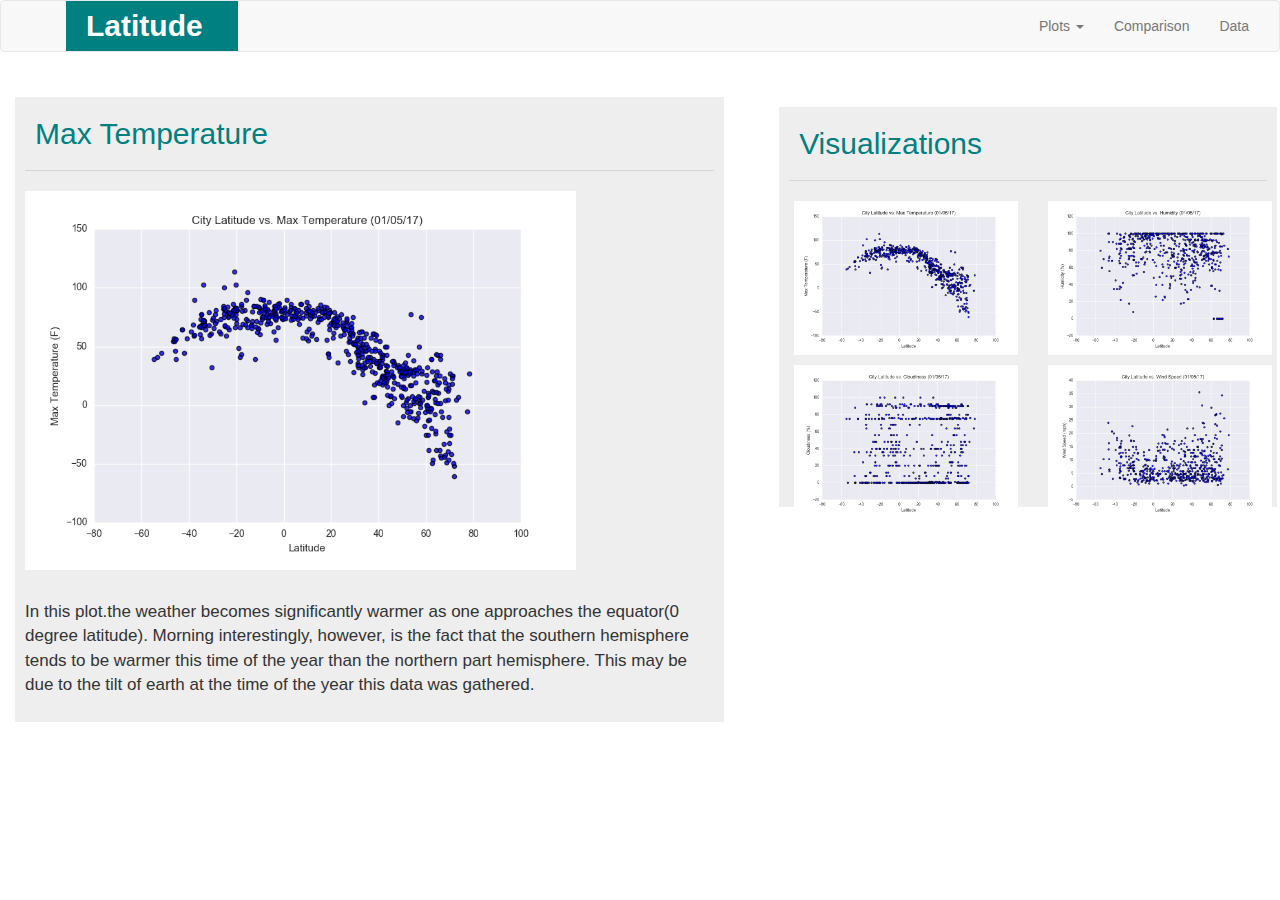
<file: Homework12-plot1.html>
<!DOCTYPE html>
<html lang="en">

<head>
  <meta charset="UTF-8">
  <title>Latitude</title>
  <link rel="stylesheet" href="https://maxcdn.bootstrapcdn.com/bootstrap/3.3.7/css/bootstrap.min.css" integrity="sha384-BVYiiSIFeK1dGmJRAkycuHAHRg32OmUcww7on3RYdg4Va+PmSTsz/K68vbdEjh4u" crossorigin="anonymous">
  <link rel="stylesheet" href="hw-12.css">
</head>


<body>
    <nav class="navbar navbar-default">
        <div class="container-fluid">
        <!-- Brand and toggle get grouped for better mobile display -->
            <div class="navbar-header">
            <button type="button" class="navbar-toggle collapsed" data-toggle="collapse" data-target="#bs-example-navbar-collapse-1" aria-expanded="false">
            <span class="sr-only">Toggle navigation</span>
            <span class="icon-bar"></span>
            <span class="icon-bar"></span>
            <span class="icon-bar"></span>
            </button>
            <a class="navbar-brand" class="bg-primary" href="index.html">Latitude</a>
        </div>
              
        <div class="collapse navbar-collapse" id="navbarColor01">
            <ul class="nav navbar-nav navbar-right">
                <li class="dropdown">
                <a href="#" class="dropdown-toggle" data-toggle="dropdown" role="button" aria-haspopup="true" aria-expanded="true">Plots <span class="caret"></span></a>
                <ul class="dropdown-menu">
                    <li><a href="Homework12-plot1.html">vs. Max Temperature</a></li>
                    <li><a href="Homework12-plot2.html">vs. Humidity</a></li>
                    <li><a href="Homework12-plot3.html">vs. Cloudness</a></li>
                    <li><a href="Homework12-plot4.html">vs. Wind Speed</a></li>
                </ul>
                </li>
                <li><a href="Homework12-comparison.html">Comparison</a></li>
                <li><a href="Homework12-data.html">Data</a></li>
            </ul>
        </div>
              </nav>

<!--Max Temperature-->
<div class = "Latitude-summary">
<div class = "row">
  <div class = "col-md-7">
  <div class = "summary-box">   
  <div class="container3">
        <div class="jumbotron" id = "indvidual-plot">
          <h1>Max Temperature</h1>
          <hr>
          <div>
          <img width = 80%  src="images/Fig1.png" alt="...">
          </div>
          <div class="summary">
          <p>In this plot.the weather becomes significantly warmer as one approaches the equator(0 degree latitude). Morning interestingly,
              however, is the fact that the southern hemisphere tends to be warmer this time of the year than the northern part hemisphere. 
              This may be due to the tilt of earth at the time of the year this data was gathered.
          </p>
         </div>
        </div></div>
      </div></div>
    
<!--4 visualization -->
<div class = "row">
<div class = "col-md-5">
<div class = "plot-box"> 
<div class="container2" >  
        <div class="jumbotron">
          <h1>Visualizations</h1>
          <hr>
          <div class ="plots">
                <div class = "row">
                <div class = "col-md-6">
                <a target="_blank" href="Homework12-plot1.html">    
                <img width = 100%  src="images/Fig1.png" alt="...">
                </a>
                </div>
                <div class = "col-md-6">
                <a target="_blank" href="Homework12-plot2.html"> 
                <img width = 100%  src="images/Fig2.png" alt="...">
                </a></div>
                </div>
                <div class = "row">
                <div class = "col-md-6">
                <a target="_blank" href="Homework12-plot3.html"> 
                <img width = 100%  src="images/Fig3.png" alt="...">
                </a></div>
                <div class = "col-md-6">
                <a target="_blank" href="Homework12-plot4.html"> 
                <img width = 100%  src="images/Fig4.png" alt="...">
                </a>
                </div>
                </div>
              </div>
      
               </div> 
              </div>
            </div></div>
      </div>

</body>
</html>
</file>
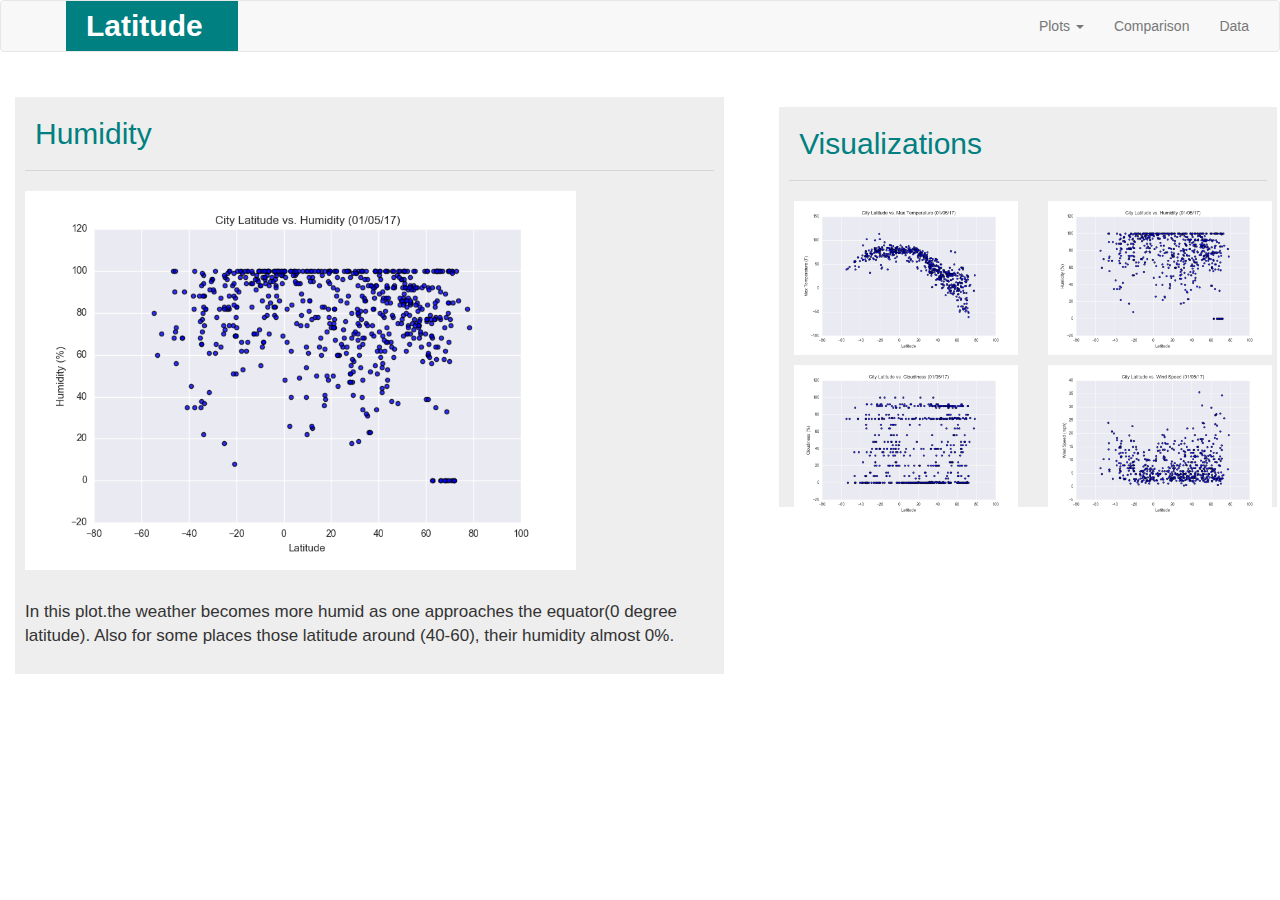
<file: Homework12-plot2.html>
<!DOCTYPE html>
<html lang="en">

<head>
  <meta charset="UTF-8">
  <title>Latitude</title>
  <link rel="stylesheet" href="https://maxcdn.bootstrapcdn.com/bootstrap/3.3.7/css/bootstrap.min.css" integrity="sha384-BVYiiSIFeK1dGmJRAkycuHAHRg32OmUcww7on3RYdg4Va+PmSTsz/K68vbdEjh4u" crossorigin="anonymous">
  <link rel="stylesheet" href="hw-12.css">
</head>


<body>
    <nav class="navbar navbar-default">
        <div class="container-fluid">
        <!-- Brand and toggle get grouped for better mobile display -->
            <div class="navbar-header">
            <button type="button" class="navbar-toggle collapsed" data-toggle="collapse" data-target="#bs-example-navbar-collapse-1" aria-expanded="false">
            <span class="sr-only">Toggle navigation</span>
            <span class="icon-bar"></span>
            <span class="icon-bar"></span>
            <span class="icon-bar"></span>
            </button>
            <a class="navbar-brand" class="bg-primary" href="index.html">Latitude</a>
        </div>
              
        <div class="collapse navbar-collapse" id="navbarColor01">
            <ul class="nav navbar-nav navbar-right">
                <li class="dropdown">
                <a href="#" class="dropdown-toggle" data-toggle="dropdown" role="button" aria-haspopup="true" aria-expanded="true">Plots <span class="caret"></span></a>
                <ul class="dropdown-menu">
                    <li><a href="Homework12-plot1.html">vs. Max Temperature</a></li>
                    <li><a href="Homework12-plot2.html">vs. Humidity</a></li>
                    <li><a href="Homework12-plot3.html">vs. Cloudness</a></li>
                    <li><a href="Homework12-plot4.html">vs. Wind Speed</a></li>
                </ul>
                </li>
                <li><a href="Homework12-comparison.html">Comparison</a></li>
                <li><a href="Homework12-data.html">Data</a></li>
            </ul>
        </div>
              </nav>

<!--Max Temperature-->
<div class = "Latitude-summary">
<div class = "row">
  <div class = "col-md-7">
  <div class = "summary-box">   
  <div class="container3">
        <div class="jumbotron" id = "indvidual-plot">
          <h1>Humidity</h1>
          <hr>
          <div>
          <img width = 80%  src="images/Fig2.png" alt="...">
          </div>
          <div class="summary">
          <p>In this plot.the weather becomes more humid as one approaches the equator(0 degree latitude). Also for some places those latitude around
              (40-60), their humidity almost 0%.
          </p>
         </div>
        </div></div>
      </div></div>
    
<!--4 visualization -->
<div class = "row">
<div class = "col-md-5">
<div class = "plot-box"> 
<div class="container2" >  
        <div class="jumbotron">
          <h1>Visualizations</h1>
          <hr>
          <div class ="plots">
                <div class = "row">
                <div class = "col-md-6">
                <a target="_blank" href="Homework12-plot1.html">    
                <img width = 100%  src="images/Fig1.png" alt="...">
                </a>
                </div>
                <div class = "col-md-6">
                <a target="_blank" href="Homework12-plot2.html"> 
                <img width = 100%  src="images/Fig2.png" alt="...">
                </a></div>
                </div>
                <div class = "row">
                <div class = "col-md-6">
                <a target="_blank" href="Homework12-plot3.html"> 
                <img width = 100%  src="images/Fig3.png" alt="...">
                </a></div>
                <div class = "col-md-6">
                <a target="_blank" href="Homework12-plot4.html"> 
                <img width = 100%  src="images/Fig4.png" alt="...">
                </a>
                </div>
                </div>
              </div>
      
               </div> 
              </div>
            </div></div>
      </div>

</body>
</html>
</file>
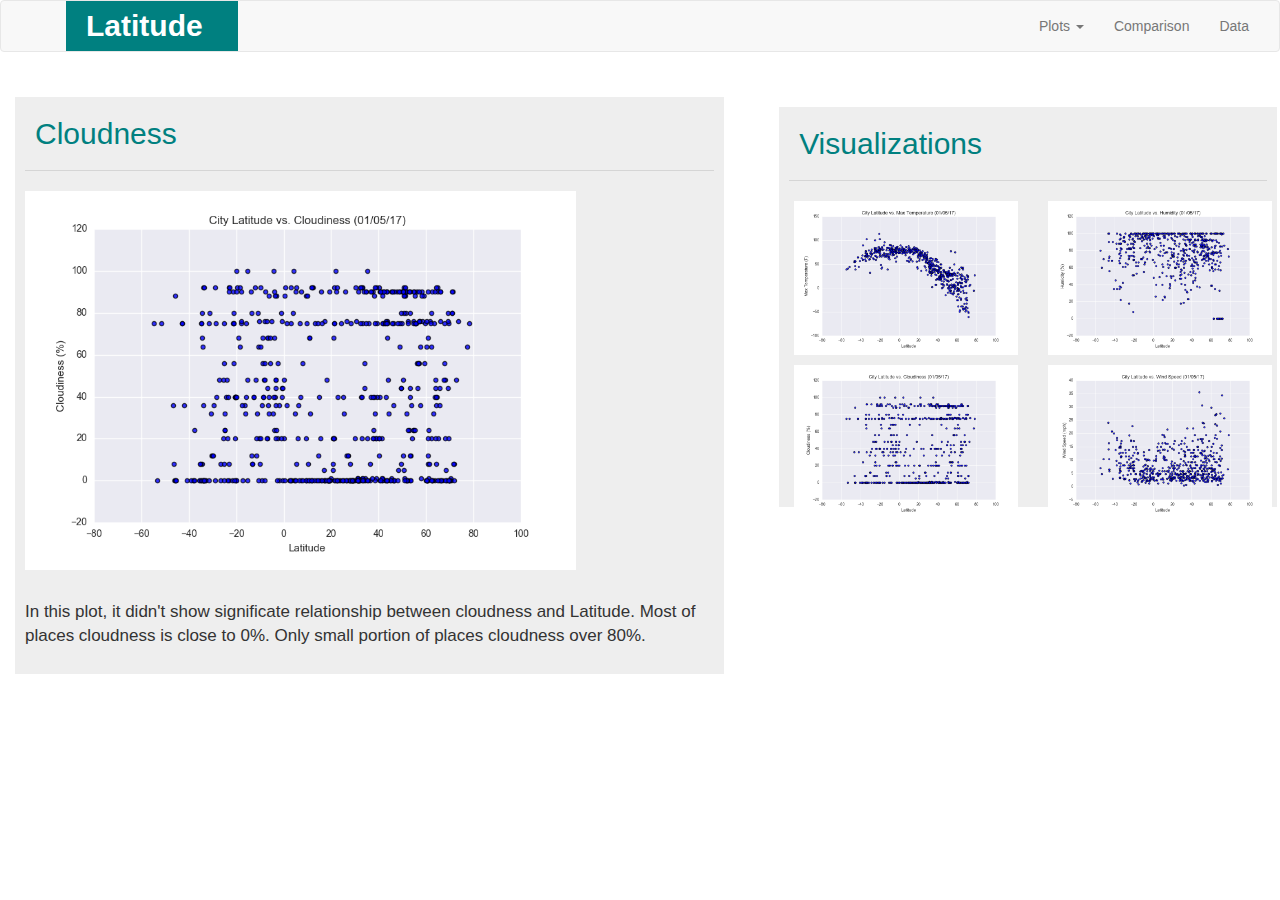
<file: Homework12-plot3.html>
<!DOCTYPE html>
<html lang="en">

<head>
  <meta charset="UTF-8">
  <title>Latitude</title>
  <link rel="stylesheet" href="https://maxcdn.bootstrapcdn.com/bootstrap/3.3.7/css/bootstrap.min.css" integrity="sha384-BVYiiSIFeK1dGmJRAkycuHAHRg32OmUcww7on3RYdg4Va+PmSTsz/K68vbdEjh4u" crossorigin="anonymous">
  <link rel="stylesheet" href="hw-12.css">
</head>


<body>
    <nav class="navbar navbar-default">
        <div class="container-fluid">
        <!-- Brand and toggle get grouped for better mobile display -->
            <div class="navbar-header">
            <button type="button" class="navbar-toggle collapsed" data-toggle="collapse" data-target="#bs-example-navbar-collapse-1" aria-expanded="false">
            <span class="sr-only">Toggle navigation</span>
            <span class="icon-bar"></span>
            <span class="icon-bar"></span>
            <span class="icon-bar"></span>
            </button>
            <a class="navbar-brand" class="bg-primary" href="index.html">Latitude</a>
        </div>
              
        <div class="collapse navbar-collapse" id="navbarColor01">
            <ul class="nav navbar-nav navbar-right">
                <li class="dropdown">
                <a href="#" class="dropdown-toggle" data-toggle="dropdown" role="button" aria-haspopup="true" aria-expanded="true">Plots <span class="caret"></span></a>
                <ul class="dropdown-menu">
                    <li><a href="Homework12-plot1.html">vs. Max Temperature</a></li>
                    <li><a href="Homework12-plot2.html">vs. Humidity</a></li>
                    <li><a href="Homework12-plot3.html">vs. Cloudness</a></li>
                    <li><a href="Homework12-plot4.html">vs. Wind Speed</a></li>
                </ul>
                </li>
                <li><a href="Homework12-comparison.html">Comparison</a></li>
                <li><a href="Homework12-data.html">Data</a></li>
            </ul>
        </div>
              </nav>

<!--Cloudness-->
<div class = "Latitude-summary">
<div class = "row">
  <div class = "col-md-7">
  <div class = "summary-box">   
  <div class="container3">
        <div class="jumbotron" id = "indvidual-plot">
          <h1>Cloudness</h1>
          <hr>
          <div>
          <img width = 80%  src="images/Fig3.png" alt="...">
          </div>
          <div class="summary">
          <p>In this plot, it didn't show significate relationship between cloudness and Latitude. Most of places cloudness is close to 0%.
              Only small portion of places cloudness over 80%.
          </p>
         </div>
        </div></div>
      </div></div>
    
<!--4 visualization -->
<div class = "row">
<div class = "col-md-5">
<div class = "plot-box"> 
<div class="container2" >  
        <div class="jumbotron">
          <h1>Visualizations</h1>
          <hr>
          <div class ="plots">
                <div class = "row">
                <div class = "col-md-6">
                <a target="_blank" href="Homework12-plot1.html">    
                <img width = 100%  src="images/Fig1.png" alt="...">
                </a>
                </div>
                <div class = "col-md-6">
                <a target="_blank" href="Homework12-plot2.html"> 
                <img width = 100%  src="images/Fig2.png" alt="...">
                </a></div>
                </div>
                <div class = "row">
                <div class = "col-md-6">
                <a target="_blank" href="Homework12-plot3.html"> 
                <img width = 100%  src="images/Fig3.png" alt="...">
                </a></div>
                <div class = "col-md-6">
                <a target="_blank" href="Homework12-plot4.html"> 
                <img width = 100%  src="images/Fig4.png" alt="...">
                </a>
                </div>
                </div>
              </div>
      
               </div> 
              </div>
            </div></div>
      </div>

</body>
</html>
</file>
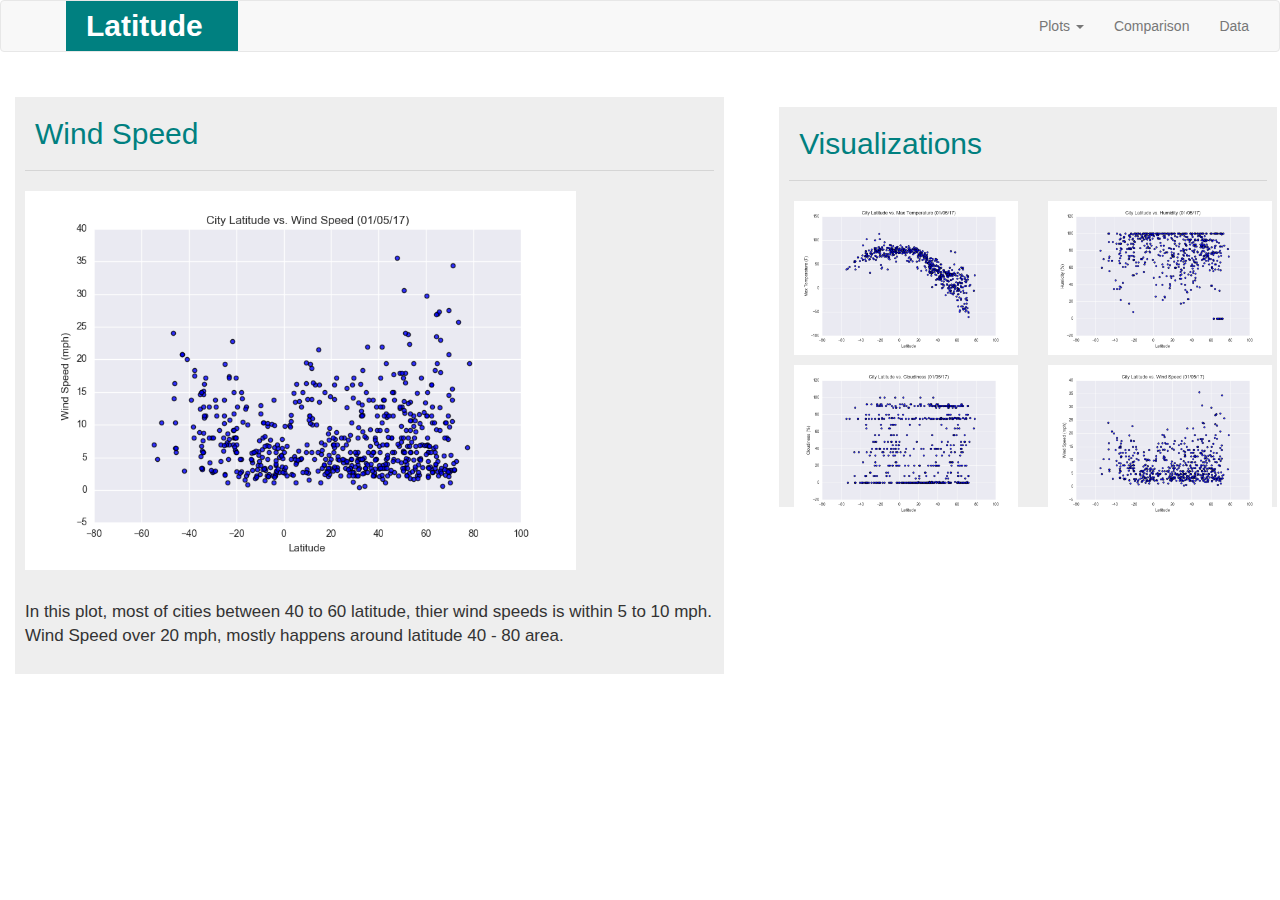
<file: Homework12-plot4.html>
<!DOCTYPE html>
<html lang="en">

<head>
  <meta charset="UTF-8">
  <title>Latitude</title>
  <link rel="stylesheet" href="https://maxcdn.bootstrapcdn.com/bootstrap/3.3.7/css/bootstrap.min.css" integrity="sha384-BVYiiSIFeK1dGmJRAkycuHAHRg32OmUcww7on3RYdg4Va+PmSTsz/K68vbdEjh4u" crossorigin="anonymous">
  <link rel="stylesheet" href="hw-12.css">
</head>


<body>
    <nav class="navbar navbar-default">
        <div class="container-fluid">
        <!-- Brand and toggle get grouped for better mobile display -->
            <div class="navbar-header">
            <button type="button" class="navbar-toggle collapsed" data-toggle="collapse" data-target="#bs-example-navbar-collapse-1" aria-expanded="false">
            <span class="sr-only">Toggle navigation</span>
            <span class="icon-bar"></span>
            <span class="icon-bar"></span>
            <span class="icon-bar"></span>
            </button>
            <a class="navbar-brand" class="bg-primary" href="index.html">Latitude</a>
        </div>
              
        <div class="collapse navbar-collapse" id="navbarColor01">
            <ul class="nav navbar-nav navbar-right">
                <li class="dropdown">
                <a href="#" class="dropdown-toggle" data-toggle="dropdown" role="button" aria-haspopup="true" aria-expanded="true">Plots <span class="caret"></span></a>
                <ul class="dropdown-menu">
                    <li><a href="Homework12-plot1.html">vs. Max Temperature</a></li>
                    <li><a href="Homework12-plot2.html">vs. Humidity</a></li>
                    <li><a href="Homework12-plot3.html">vs. Cloudness</a></li>
                    <li><a href="Homework12-plot4.html">vs. Wind Speed</a></li>
                </ul>
                </li>
                <li><a href="Homework12-comparison.html">Comparison</a></li>
                <li><a href="Homework12-data.html">Data</a></li>
            </ul>
        </div>
              </nav>

<!--Wind-->
<div class = "Latitude-summary">
<div class = "row">
  <div class = "col-md-7">
  <div class = "summary-box">   
  <div class="container3">
        <div class="jumbotron" id = "indvidual-plot">
          <h1>Wind Speed</h1>
          <hr>
          <div>
          <img width = 80%  src="images/Fig4.png" alt="...">
          </div>
          <div class="summary">
          <p>In this plot, most of cities between 40 to 60 latitude, thier wind speeds is within 5 to 10 mph. Wind Speed over 20 mph, mostly 
              happens around latitude 40 - 80 area.
          </p>
         </div>
        </div></div>
      </div></div>
    
<!--4 visualization -->
<div class = "row">
<div class = "col-md-5">
<div class = "plot-box"> 
<div class="container2" >  
        <div class="jumbotron">
          <h1>Visualizations</h1>
          <hr>
          <div class ="plots">
                <div class = "row">
                <div class = "col-md-6">
                <a target="_blank" href="Homework12-plot1.html">    
                <img width = 100%  src="images/Fig1.png" alt="...">
                </a>
                </div>
                <div class = "col-md-6">
                <a target="_blank" href="Homework12-plot2.html"> 
                <img width = 100%  src="images/Fig2.png" alt="...">
                </a></div>
                </div>
                <div class = "row">
                <div class = "col-md-6">
                <a target="_blank" href="Homework12-plot3.html"> 
                <img width = 100%  src="images/Fig3.png" alt="...">
                </a></div>
                <div class = "col-md-6">
                <a target="_blank" href="Homework12-plot4.html"> 
                <img width = 100%  src="images/Fig4.png" alt="...">
                </a>
                </div>
                </div>
              </div>
      
               </div> 
              </div>
            </div></div>
      </div>

</body>
</html>
</file>
<file: hw-12.css>
/* Latitude Label*/
.navbar-default .navbar-header{
    margin-left: 50px;
    padding-left: 20px;
    padding-right: 20px;
    background-color: teal; }
.navbar-header a.navbar-brand{
    font-size: 30px;
    font-weight: bold;
    color: white; 
    margin-left: 40px;}

/*Summary*/
.container{
    
    width: auto;
}

.container1{
    
    padding: 20px;
}
.summary-box {
    font-size: 17px;
    margin: 20px 5px 0px 10px;
    padding:5px 5px 5px 5px;
    float: left;
}
.jumbotron h1{
    font-size: 30px;
    margin-top: 10px;
    margin-bottom: 20px;
    padding-left: 10px;
    color:teal;
}

.summary{
    margin-top: 30px;
}
.jumbotron p{
    font-size: 17px;
}

.iconDetails {
    margin-left:10px;
    margin-right: 20px;
   float:left; 
   } 
.plot-box {
    font-size: 17px;
    margin: 20px 0px 20px 0px;
    padding:5px 5px 10px 5px;
    float: right;}

.container2{
    padding: 10px;

}

#indvidual-plot{
    padding: 10px;
    height: auto;

}

.jumbotron{
    padding: 10px;
    height: 400px;
}

.plots img{
    margin-right:5px;
    margin-left: 5px;
    margin-bottom: 10px;
}


/* Adding media queries to change plots position when the screen is smaller than 480 pixels */
@media (max-width: 480px) {
.navbar-collapse.in{ overflow-y:visible;}
</file>
